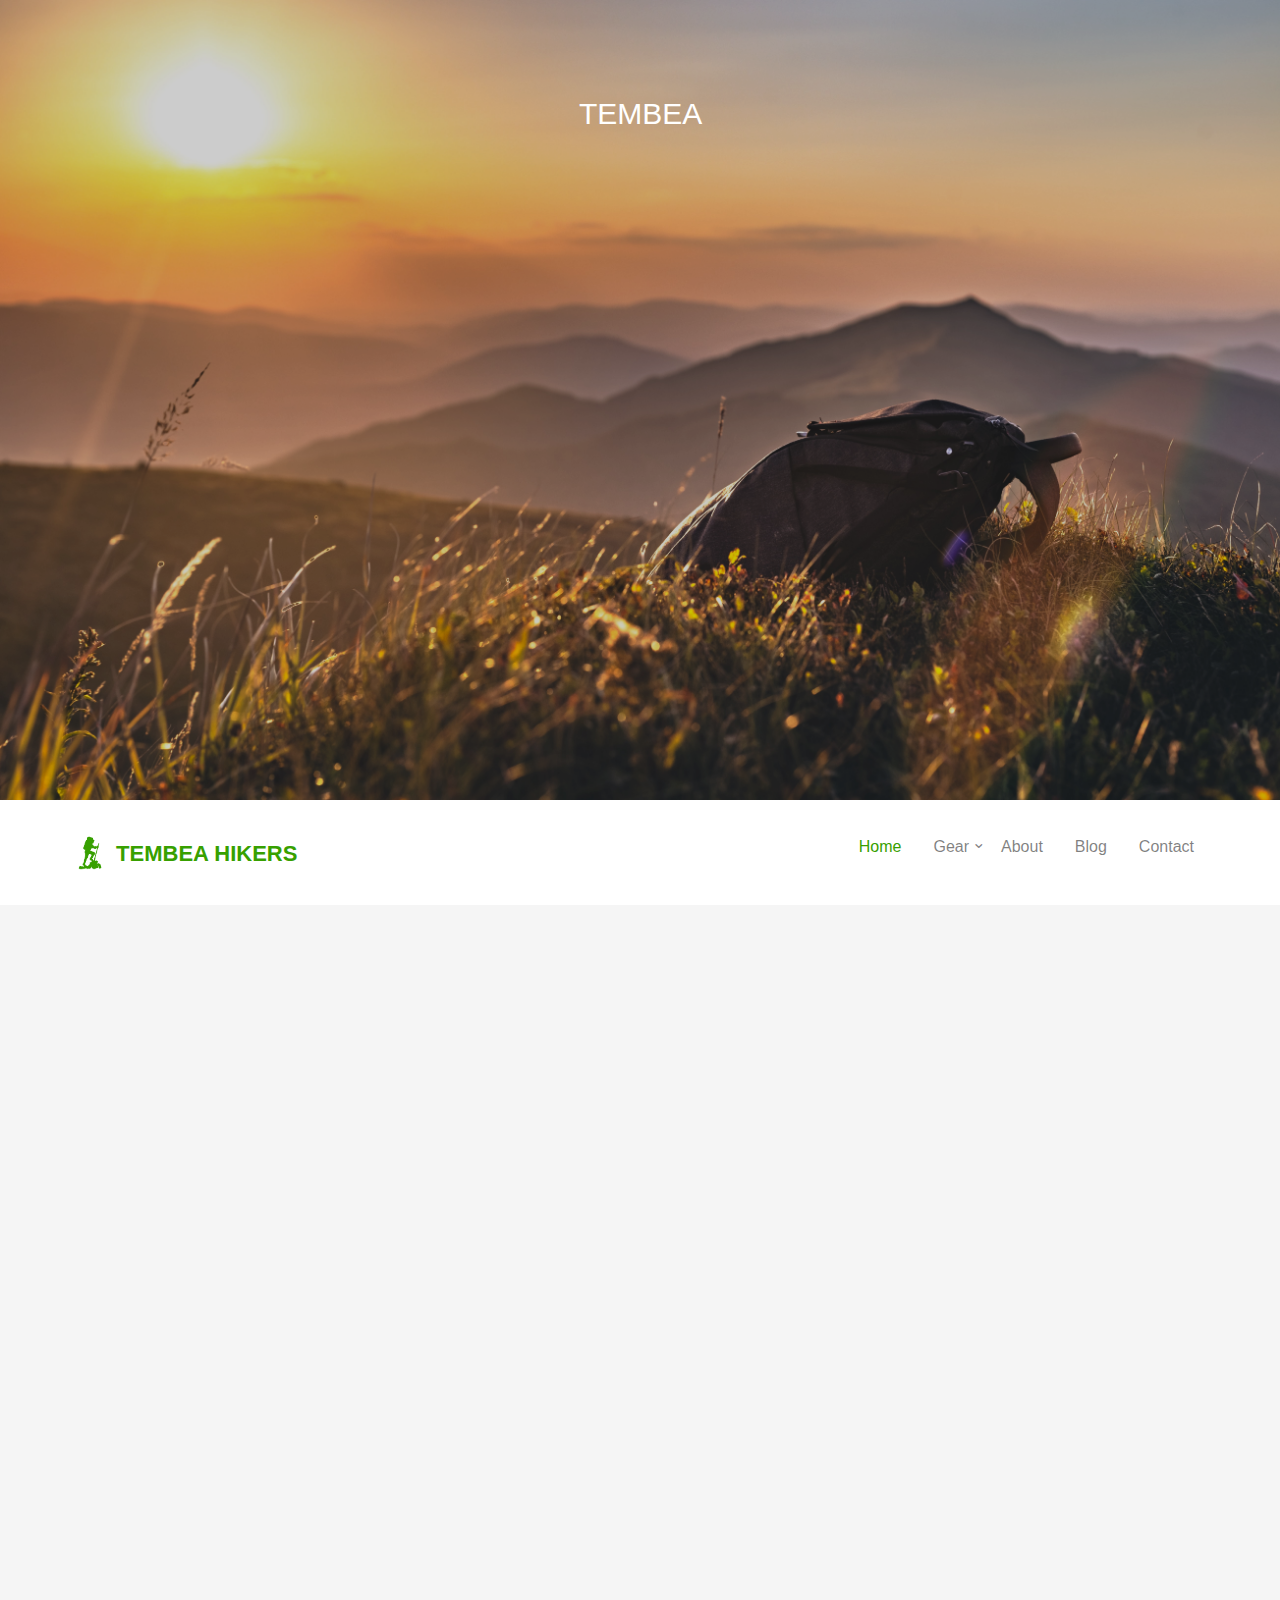
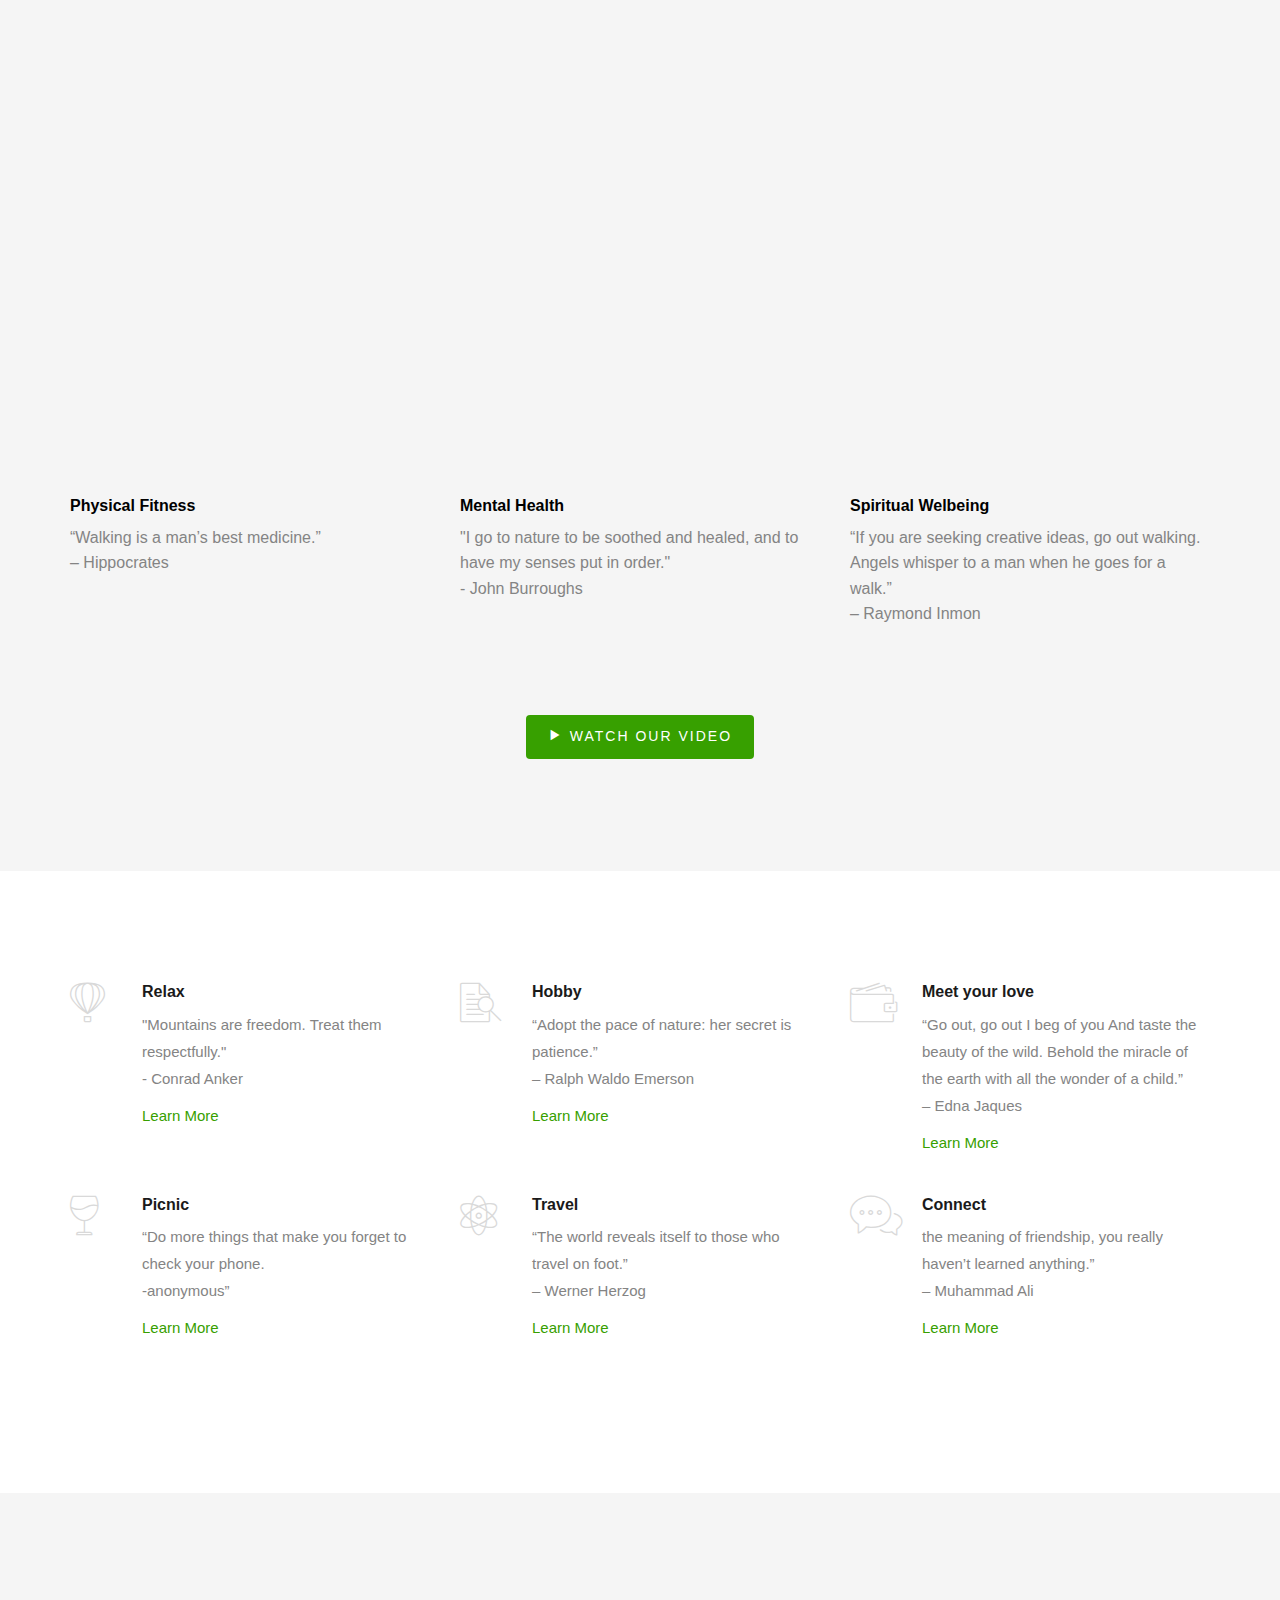
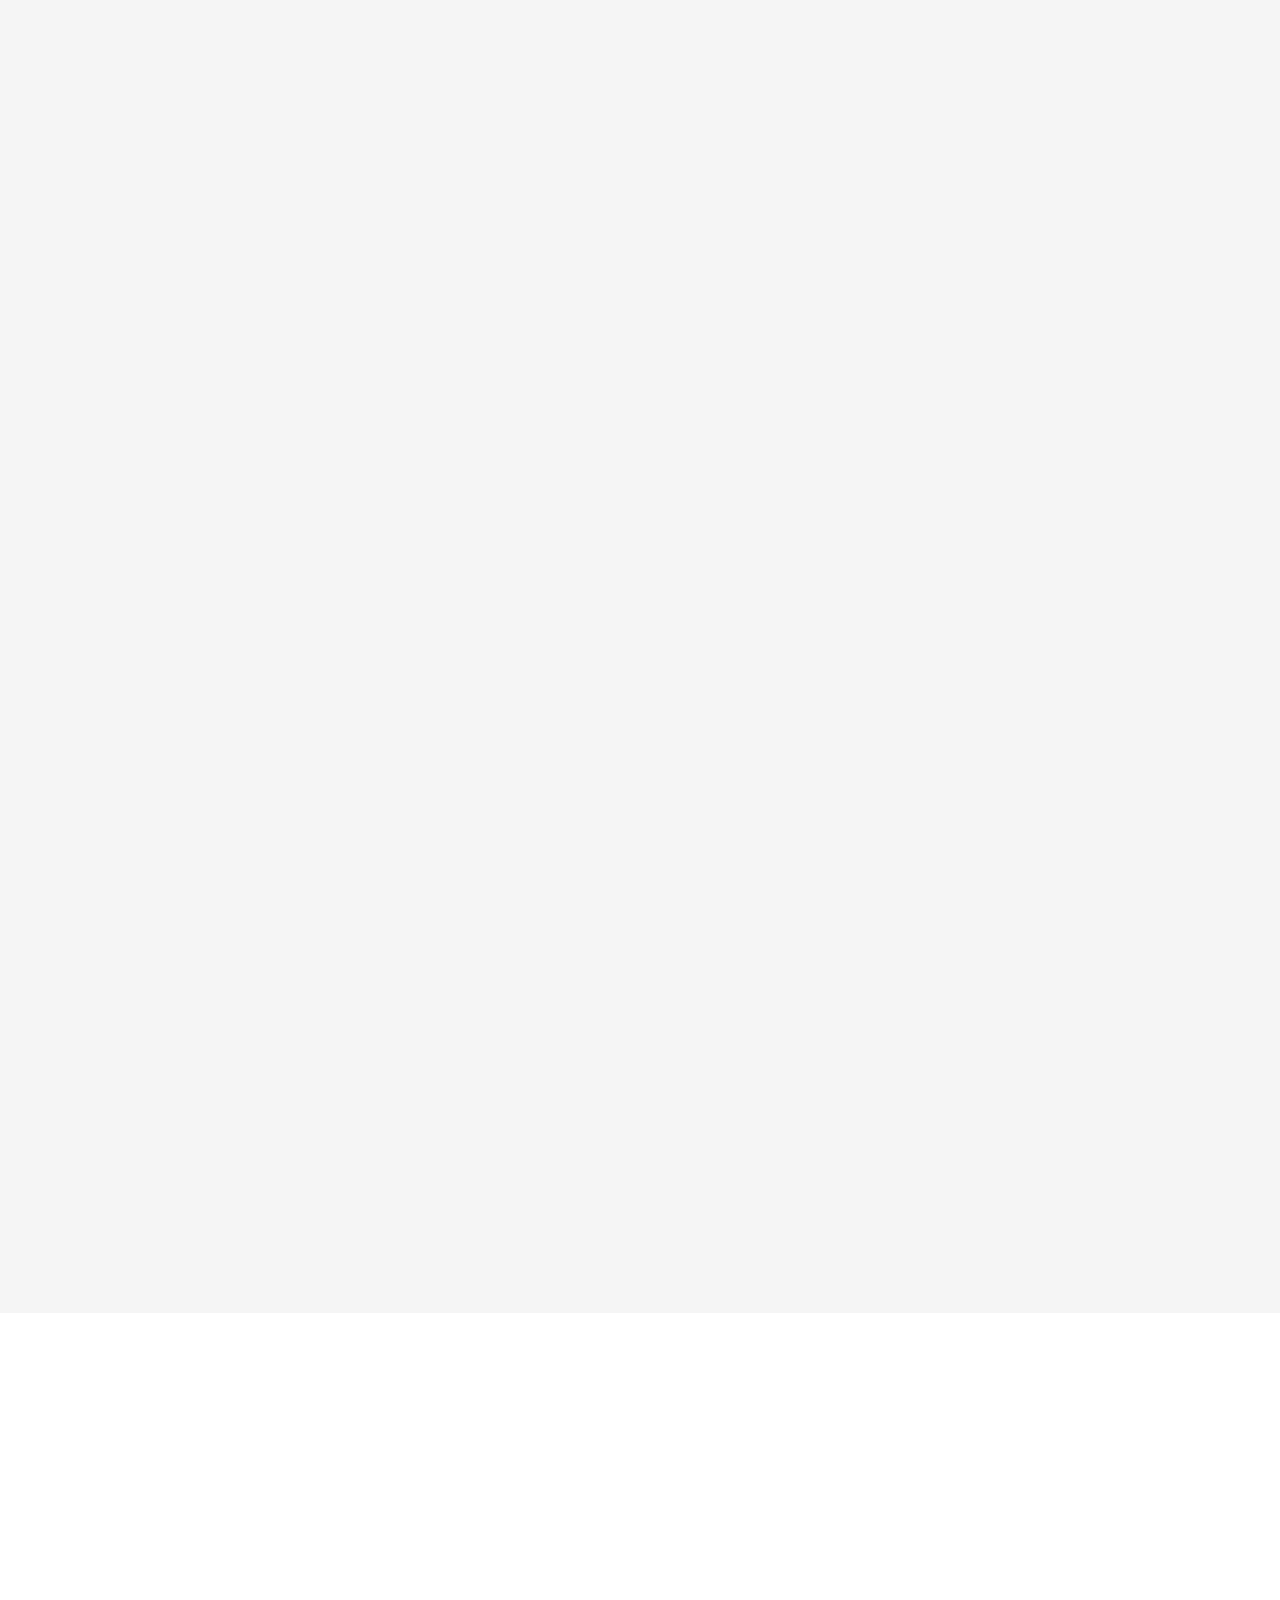
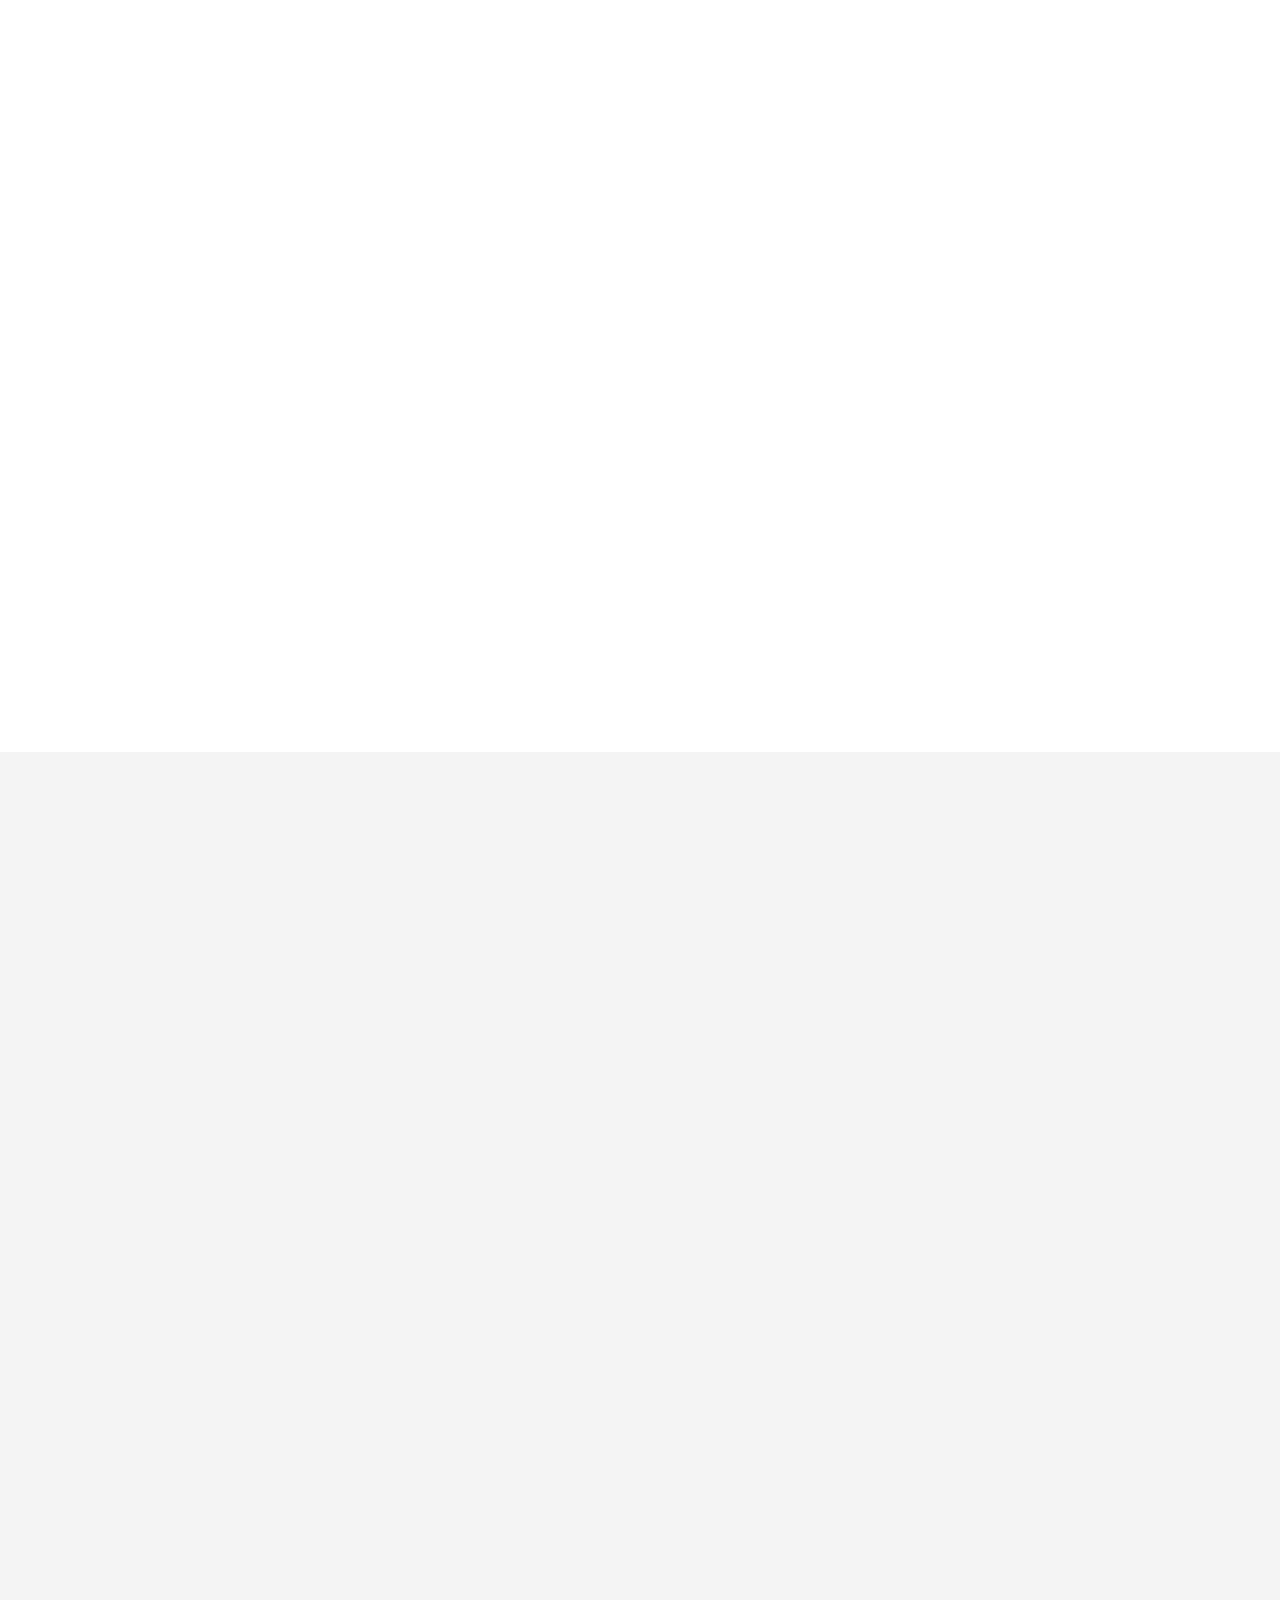
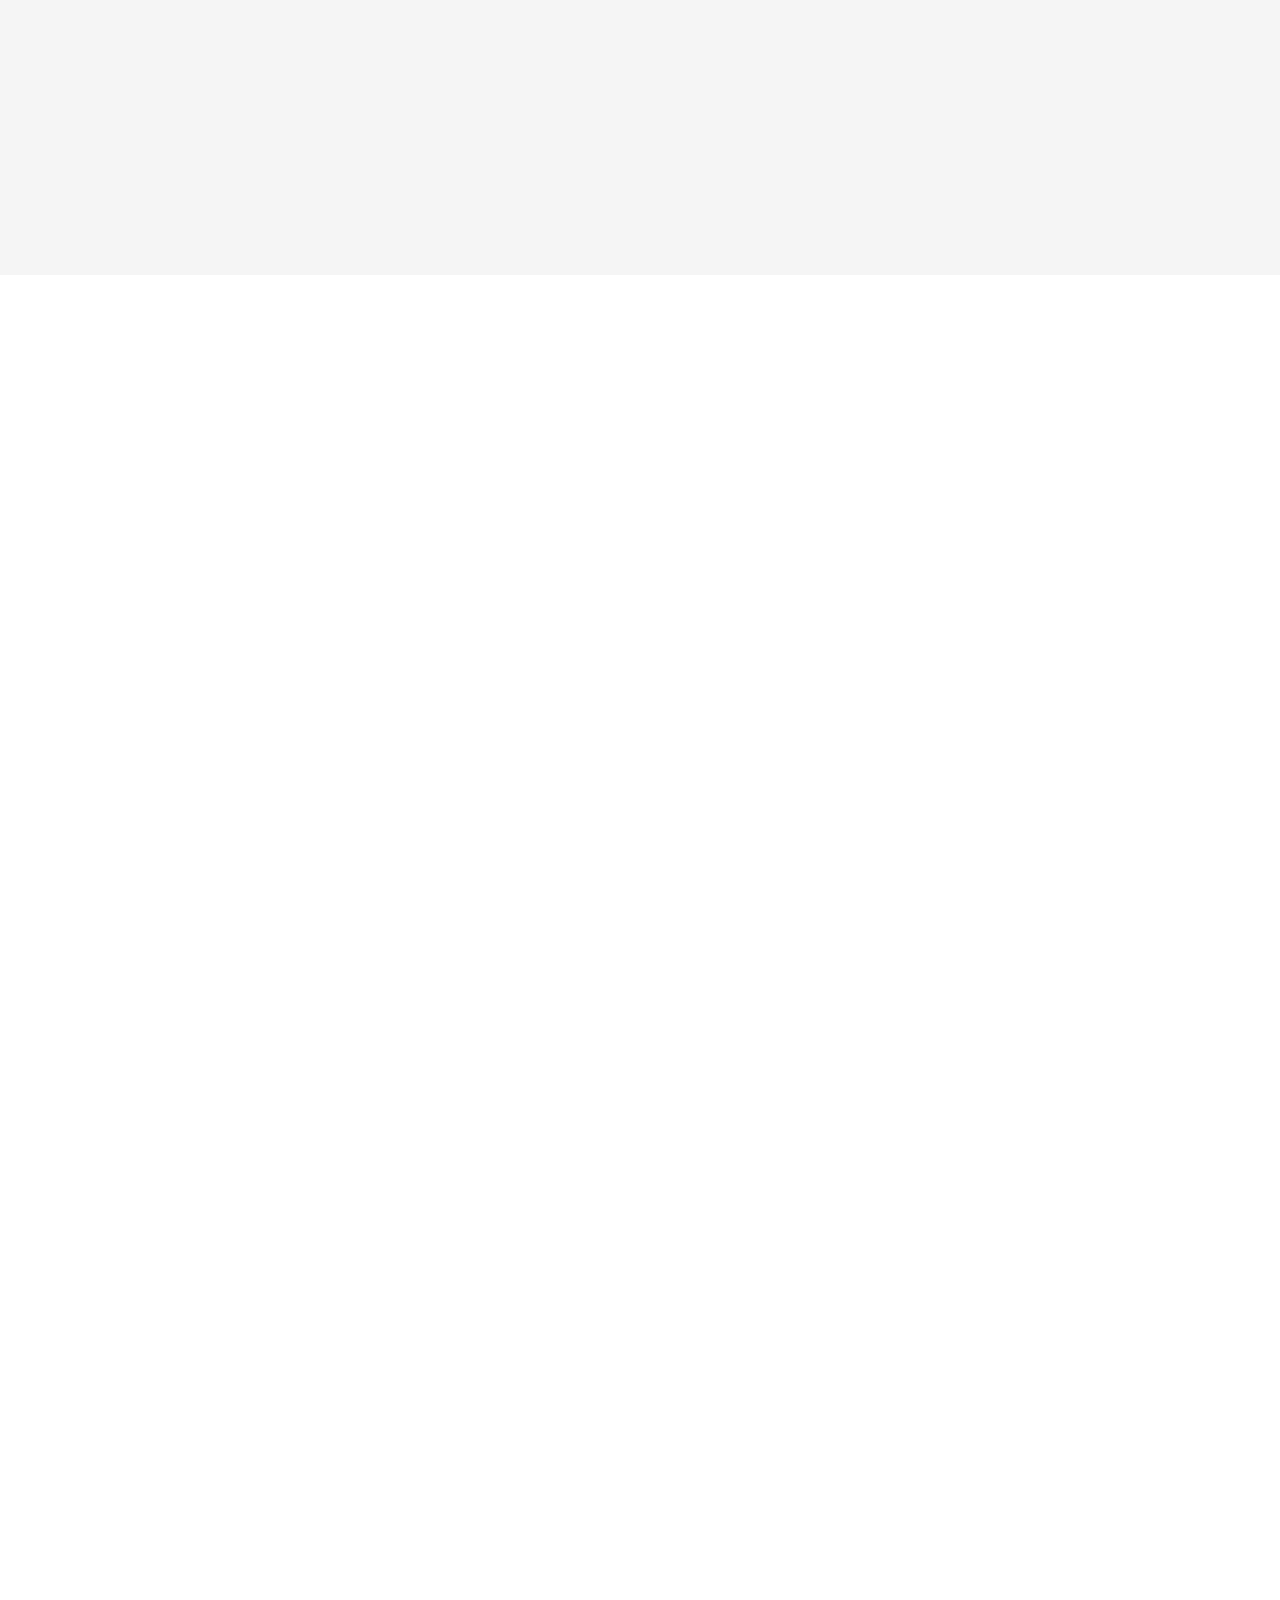
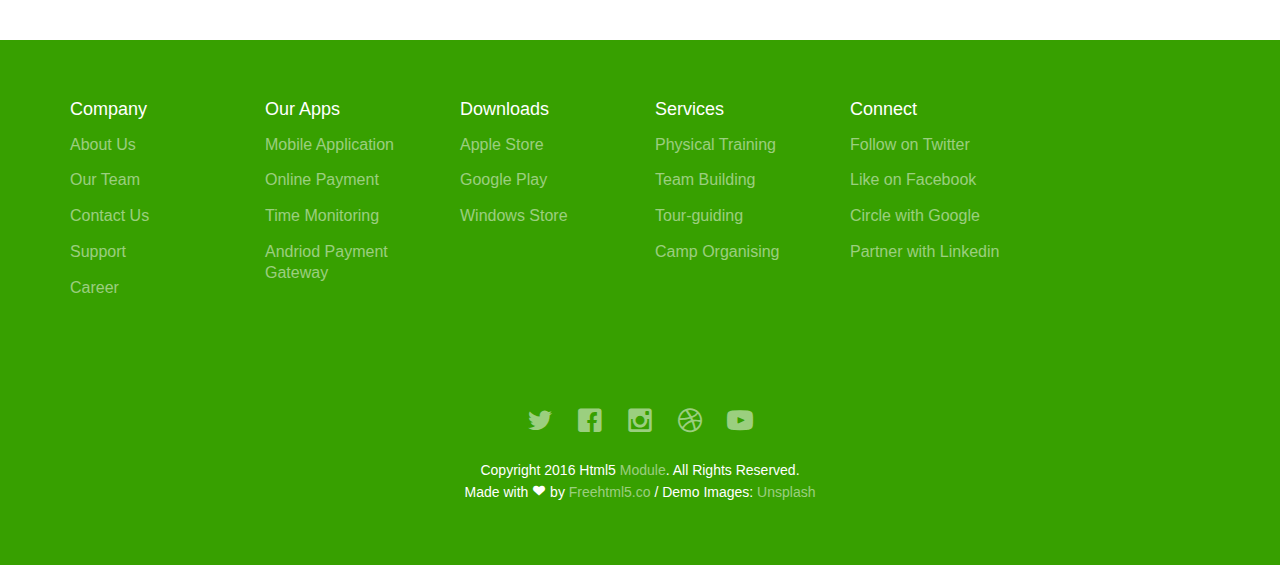
<file: index.html>
<!DOCTYPE html>
<!--[if lt IE 7]>      <html class="no-js lt-ie9 lt-ie8 lt-ie7"> <![endif]-->
<!--[if IE 7]>         <html class="no-js lt-ie9 lt-ie8"> <![endif]-->
<!--[if IE 8]>         <html class="no-js lt-ie9"> <![endif]-->
<!--[if gt IE 8]><!--> <html class="no-js"> <!--<![endif]-->
	<head>
	<meta charset="utf-8">
	<meta http-equiv="X-UA-Compatible" content="IE=edge">
	<title>Home . Tembea Hikers</title>
	<meta name="viewport" content="width=device-width, initial-scale=1">
	<meta name="description" content="Free HTML5 Template by FREEHTML5.CO" />
	<meta name="keywords" content="free html5, free template, free bootstrap, html5, css3, mobile first, responsive" />
	<meta name="author" content="FREEHTML5.CO" />

  <!-- 
	//////////////////////////////////////////////////////

	FREE HTML5 TEMPLATE 
	DESIGNED & DEVELOPED by FREEHTML5.CO
		
	Website: 		http://freehtml5.co/
	Email: 			info@freehtml5.co
	Twitter: 		http://twitter.com/fh5co
	Facebook: 		https://www.facebook.com/fh5co

	//////////////////////////////////////////////////////
	 -->

  	<!-- Facebook and Twitter integration -->
	<meta property="og:title" content=""/>
	<meta property="og:image" content=""/>
	<meta property="og:url" content=""/>
	<meta property="og:site_name" content=""/>
	<meta property="og:description" content=""/>
	<meta name="twitter:title" content="" />
	<meta name="twitter:image" content="" />
	<meta name="twitter:url" content="" />
	<meta name="twitter:card" content="" />

	<!-- Place favicon.ico and apple-touch-icon.png in the root directory -->
	<link rel="shortcut icon" href="favicon.ico">

	<!-- <link href='https://fonts.googleapis.com/css?family=Open+Sans:400,700,300' rel='stylesheet' type='text/css'> -->
	
	<!-- Animate.css -->
	<link rel="stylesheet" href="css/animate.css">
	<!-- Icomoon Icon Fonts-->
	<link rel="stylesheet" href="css/icomoon.css">
	<!-- Bootstrap  -->
	<link rel="stylesheet" href="css/bootstrap.css">
	<!-- Superfish -->
	<link rel="stylesheet" href="css/superfish.css">
	<!-- Magnific Popup -->
	<link rel="stylesheet" href="css/magnific-popup.css">
	
	<link rel="stylesheet" href="css/style.css">

	<link rel="stylesheet" href="css/gallery.css">


	<!-- Modernizr JS -->
	<script src="js/modernizr-2.6.2.min.js"></script>
	<!-- FOR IE9 below -->
	<!--[if lt IE 9]>
	<script src="js/respond.min.js"></script>
	<![endif]-->
	

	</head>
	<body>
		<div id="fh5co-wrapper">
		<div id="fh5co-page">
	
		<div class="fh5co-hero">
			<div class="fh5co-overlay"></div>
			<div class="fh5co-cover text-center" data-stellar-background-ratio="0.5" style="background-image: url(images/marek-piwnicki-5sTyMb70Qrg-unsplash.jpg);">
				<div class="desc">
					<div class="container">
						<div class="col-md-10 col-md-offset-1">
							<a href="index.html" id="main-logo">Tembea </a>
							<div class="animate-box">
								<h2>The best view comes after the hardest climb.</h2>
								<p>HandCrafted by <a href="http://frehtml5.co/" target="_blank" class="fh5co-site-name">Billy</a></p>
								<p><a class="btn btn-primary btn-lg" href="#">Get Started</a></p>
							</div>
						</div>
					</div>
				</div>
			</div>

		</div>

		<header id="fh5co-header-section" class="sticky-banner">
			<div class="container">
				<div class="nav-header">
					
					<a href="#" class="js-fh5co-nav-toggle fh5co-nav-toggle dark"><i></i></a>
					<h1 id="fh5co-logo"><a href="index.html"><img src="/images/Tembea.png" width="40" height="40" class="rounded-circle" style="border-radius: 50%; background-color: white;" alt=""> Tembea Hikers</a></h1>
					<!-- START #fh5co-menu-wrap -->
					<nav id="fh5co-menu-wrap" role="navigation">
						<ul class="sf-menu" id="fh5co-primary-menu">
							<li class="active"><a href="index.html">Home</a></li>
							<li>
								<a href="#" class="fh5co-sub-ddown">Gear</a>
								<ul class="fh5co-sub-menu">
									<li><a href="/outfit.html">Outfit</a></li>
									<li><a href="/shoes.html">Shoes </a></li>
									<li><a href="/accessories.html">Accesories</a></li>
									
								</ul>
							</li>
							<li><a href="about.html">About</a></li>
							<li><a href="blog.html">Blog</a></li>
							<li><a href="contact.html">Contact</a></li>
						</ul>
					</nav>
				</div>
			</div>
		</header>
		
		<!-- end:header-top -->
		
		<!-- start of side bar -->
		
				
					
					
					<!-- <div class="p-1 my-container active-cont"> -->
				
		<!-- end of side bar -->


		<div id="fh5co-feature-product" class="fh5co-section-gray">
			
			<div class="container">
				<div class="row">
					<div class="col-md-8 col-md-offset-2 text-center heading-section animate-box active-cont my-container p-1">
						<h3>Push yourself to the next level</h3>
						<p>We don't stop hiking because we grow old - we grow old because we stop hiking.</p>
					</div>
				</div>

				<div class="row row-bottom-padded-md">
					<div class="col-md-12 text-center animate-box">
						<p><img src="images/nathan-fertig-ac-17D8Jat0-unsplash.jpg" alt="first image" class="img-responsive img-rounded"></p>
					</div>
					
				</div>
				<div class="row row-bottom-padded-md">
					<div class="col-md-4">
						<div class="feature-text">
							<h3>Physical Fitness</h3>
							<p>“Walking is a man’s best medicine.” <br>– Hippocrates</p>
						</div>
					</div>
					<div class="col-md-4">
						<div class="feature-text">
							<h3>Mental Health</h3>
							<p>"I go to nature to be soothed and healed, and to have my senses put in order." <br>- John Burroughs</p>
							
						</div>
					</div>
					<div class="col-md-4">
						<div class="feature-text">
							<h3>Spiritual Welbeing</h3>
							<p>“If you are seeking creative ideas, go out walking. Angels whisper to a man when he goes for a walk.” <br>– Raymond Inmon</p>
						</div>
					</div>
				</div>
				
				<div class="row">
					<div class="col-md-12 text-center">
						<a href="https://vimeo.com/channels/staffpicks/93951774" class="link-watch popup-vimeo btn btn-primary"><i class="icon-play3"></i> Watch our video</a>
					</div>
				</div>
				
			</div>
		</div>

		<div id="fh5co-features">
			<div class="container">
				<div class="row">
					<div class="col-md-4">

						<div class="feature-left">
							<span class="icon">
								<i class="icon-hotairballoon"></i>
							</span>
							<div class="feature-copy">
								<h3>Relax</h3>
								<p>"Mountains are freedom. Treat them respectfully." <br> - Conrad Anker </p>
								<p><a href="#">Learn More</a></p>
							</div>
						</div>

					</div>

					<div class="col-md-4">
						<div class="feature-left">
							<span class="icon">
								<i class="icon-search"></i>
							</span>
							<div class="feature-copy">
								<h3>Hobby</h3>
								<p>“Adopt the pace of nature: her secret is patience.” <br>– Ralph Waldo Emerson</p>
								<p><a href="#">Learn More</a></p>
							</div>
						</div>

					</div>
					<div class="col-md-4">
						<div class="feature-left">
							<span class="icon">
								<i class="icon-wallet"></i>
							</span>
							<div class="feature-copy">
								<h3>Meet your love</h3>
								<p>“Go out, go out I beg of you And taste the beauty of the wild. Behold the miracle of the earth with all the wonder of a
								child.” <br>– Edna Jaques</p>
								<p><a href="#">Learn More</a></p>
							</div>
						</div>
					</div>
				</div>


				<div class="row">
					<div class="col-md-4">

						<div class="feature-left">
							<span class="icon">
								<i class="icon-wine"></i>
							</span>
							<div class="feature-copy">
								<h3>Picnic</h3>
								<p>“Do more things that make you forget to check your phone.<br> -anonymous”</p>
								<p><a href="#">Learn More</a></p>
							</div>
						</div>

					</div>

					<div class="col-md-4">
						<div class="feature-left">
							<span class="icon">
								<i class="icon-genius"></i>
							</span>
							<div class="feature-copy">
								<h3>Travel</h3>
								<p>“The world reveals itself to those who travel on foot.” <br>– Werner Herzog</p>
								
								<p><a href="#">Learn More</a></p>
							</div>
						</div>

					</div>
					<div class="col-md-4">
						<div class="feature-left">
							<span class="icon">
								<i class="icon-chat"></i>
							</span>
							<div class="feature-copy">
								<h3>Connect</h3>
								<p> the meaning of friendship, you really haven’t learned anything.”<br> – Muhammad Ali</p>
								<p><a href="#">Learn More</a></p>
							</div>
						</div>
					</div>
				</div>
			</div>
		</div>

		
		<div id="fh5co-portfolio" class="fh5co-section-gray">
			<div class="container">

				<div class="row">
					<div class="col-md-8 col-md-offset-2 text-center heading-section animate-box">
						<h3>Our Gallery</h3>
						<p>We have a large gallery of pictures taken by our photographers. Below are some of the pictures of the scenaries that our team has organised hikes to.</p>
					</div>
				</div>

				
				<div class="row row-bottom-padded-md">
					<div class="col-md-12">
						<ul id="fh5co-portfolio-list">

							<li class="two-third animate-box" data-animate-effect="fadeIn" style="background-image: url(images/ted-bryan-yu-5mezpWin6T8-unsplash.jpg); ">
								<a href="#" class="color-3">
									<div class="case-studies-summary">
										<span>Aug. 1st</span>
										<h2>Mt Kenya</h2>
									</div>
								</a>
							</li>
						
							<li class="one-third animate-box" data-animate-effect="fadeIn" style="background-image: url(images/sylas-boesten-PjQS_lhv3ZA-unsplash.jpg); ">
								<a href="#" class="color-4">
									<div class="case-studies-summary">
										<span>Jul. 29th</span>
										<h2>Apostles Creed</h2>
									</div>
								</a>
							</li>

							<li class="one-third animate-box" data-animate-effect="fadeIn" style="background-image: url(images/single-earth-aUxwNTlDFWI-unsplash.jpg); "> 
								<a href="#" class="color-5">
									<div class="case-studies-summary">
										<span>Jun. 6th</span>
										<h2>Dragon's Teeth</h2>
									</div>
								</a>
							</li>
							<li class="two-third animate-box" data-animate-effect="fadeIn" style="background-image: url(images/elem\ 6.jpg); ">
								<a href="#" class="color-6">
									<div class="case-studies-summary">
										<span>May 4th</span>
										<h2>Sleeping Warrior</h2>
									</div>
								</a>
							</li>
						</ul>		
					</div>
				</div>

				<div class="row">
					<div class="col-md-4 col-md-offset-4 text-center animate-box">
						<a href="/gallery.html" class="btn btn-primary btn-lg">See Gallery</a>
					</div>
				</div>

				
			</div>
		</div>
		

		
		<div class="fh5co-content-section" id="team">
			<div class="container">
				<div class="row row-bottom-padded-md">
					<div class="col-md-8 col-md-offset-2 text-center heading-section animate-box">
						<h3>Our Team</h3>
						<p>“Some mountains only require a good pair of shoes. Others require an entire team to conquer. Knowing which is which, is
						the key to success <br>- Billy</p>
					</div>
				</div>
			</div>
			<div class="container">

				<div class="row">
					<div class="col-md-4">
						<div class="fh5co-team text-center animate-box">
							<figure>
								<img src="images/PXL_20210717_082026211.PORTRAIT-min.jpg" alt="user">
							</figure>
							<p>Blanks Mannu, Tembea Hikers Co. <br> <span class="text-mute">Hiking and Backpacking Guide</span></p>
							<blockquote>
								<p>“Don’t confuse the hike with the destination. The hike is about the sounds, the smells, the sights. It’s a complete
								sensory experience… But yes, that waterfall is also pretty freaking awesome.”</p>
							</blockquote>					
						</div>
					</div>

					<div class="col-md-4">
						<div class="fh5co-team text-center animate-box">
							<figure>
								<img src="images/swapnil-dwivedi-N2IJ31xZ_ks-unsplash.jpg" alt="user">
							</figure>
							<p>Odell  Lucy, Tembea Hikers Co. <br> <span class="text-mute">Program Manager/ Guide</span></p>
							<blockquote>
								<p>I love that moment in a hike when you snap to and suddenly realise for the last 10 minutes you’ve not been observing
								nature but have instead become a part of it.</p>
							</blockquote>
							
						</div>
					</div>
					<div class="col-md-4">
						<div class="fh5co-team text-center animate-box">
							<figure>
								<img src="images/IMG_9822.jpg" alt="user">
							</figure>
							<p>Sheby Diaz, Tembea-Hikers Co. <br> <span class="text-mute">Photographer</span></p>
							<blockquote>
								<p>May your trails be crooked, winding, lonesome, dangerous, leading to the most amazing views. May your
									mountains rise
									into and above the clouds</p>
							</blockquote>
					
						</div>
					</div>
				</div>
			</div>
		</div>
		<!-- fh5co-content-section -->

		<div id="fh5co-services-section" class="fh5co-section-gray">
			<div class="container">
				<div class="row">
					<div class="col-md-8 col-md-offset-2 text-center heading-section animate-box">
						<h3>Our Experties</h3>
						<p>The Tembea Hikers Inc. has a vast range of services we provide. All these services contribute the best hiking experience for our clients.</p>
					</div>
				</div>
			</div>
			<div class="container">
				<div class="row text-center">
					<div class="col-md-4 col-sm-4">
						<div class="service animate-box">
							<span><i class="icon-headphones"></i> </span>
							<h3>Physical Fitness Training </h3>
							<p>Our instructors help the hikers to physically prepare for the hike by doing preparation exercises.</p>
						</div>
					</div>
					<div class="col-md-4 col-sm-4">
						<div class="service animate-box">
							<span><i class="icon-heart"></i></span>
							<h3>Team Building</h3>
							<p>Let us take your company for a hike. With our team building exercises, your work-team will get closer thus increasing their output</p>

						</div>
					</div>
					<div class="col-md-4 col-sm-4">
						<div class="service animate-box">
							<span><i class="icon-upload"></i></span>
							<h3>Hike Guiding</h3>
							<p>We have able hiking guide to guide your through the beatiful terrains, summits and hill-sides</p>
						</div>
					</div>
					<div class="col-md-4 col-sm-4">
						<div class="service animate-box">
							<span><i class="icon-globe"></i></span>
							<h3>Camp organising</h3>
							<p>Let us organise the most memorable Camp for you. With a well chosen camp sites, you will get to experience the best camp ever.</p>
						</div>
					</div>
					<div class="col-md-4 col-sm-4">
						<div class="service animate-box">
							<span><i class="icon-bike"></i></span>
							<h3>Hiking Awareness</h3>
							<p>We offer education and Awareness training on the importance and need for hiking. This is includes the best hiking practices</p>
						</div>
					</div>
					<div class="col-md-4 col-sm-4">
						<div class="service animate-box">
							<span><i class="icon-hour-glass2"></i></span>
							<h3>Private Hiking</h3>
							<p>Want to hike individually or with your family? We offer that allowing to get the ultimate hiking experience</p>
						</div>
					</div>
				</div>
			</div>
		</div>

		<!-- END What we do -->


		<div id="fh5co-blog-section">
			<div class="container">
				<div class="row">
					<div class="col-md-8 col-md-offset-2 text-center heading-section animate-box">
						<h3>Recent From Blog</h3>
						<p>"What we get from this adventure is just sheer joy. And joy is, after all, the end of life. We do not live to eat and
						make money." <br> - George Leigh Mallory</p>
						
					</div>
				</div>
			</div>
			<div class="container">
				<div class="row row-bottom-padded-md">
					<div class="col-lg-4 col-md-4 col-sm-6">

						<div class="fh5co-blog animate-box">
							<a href="#"><img class="img-responsive" src="images/brad-barmore-IQxcuHBF7Uo-unsplash.jpg" alt=""></a>
							<div class="blog-text">
								<div class="prod-title">
									<h3><a href="" #>Dragon's Teeth</a></h3>
									<span class="posted_by">Aug. 1st</span>
									<span class="comment"><a href="">37<i class="icon-bubble2"></i></a></span>
									<p>“Ol Donyo EL Satima” in Masai , means, The Mountain of the Satima Tribe.
						
										The Satima Moran’s frequented this area for ceremonial purposes. “Ol Donyo El Satima” is the highest
										point in the
						
										Aberdares and is situated at the northmost end of this folded and uplifted range.</p>
									<p><a href="#">Learn More...</a></p>
								</div>
							</div>
						</div>
						
						
					</div>
					<div class="col-lg-4 col-md-4 col-sm-6">

						<div class="fh5co-blog animate-box">
							<a href="#"><img class="img-responsive" src="images/elem 5.jpg" alt=""></a>
							<div class="blog-text">
								<div class="prod-title">
									<h3><a href="" #>Sleeping Warrior</a></h3>
									<span class="posted_by">June 6th</span>
									<span class="comment"><a href="">11<i class="icon-bubble2"></i></a></span>
									<p>This intiguing hike starts with a trek along the shores of lake Elementaita and its hot springs. This is
										followed by a climb though Sleeping Warrior, then Ugali Hills and finally Sosa. All these provide a
										beatiful view of the nearby L. Elementaita and the beautiful landscape.</p>
									<p><a href="#">Learn More...</a></p>
								</div>
							</div>
						</div>
					</div>
					<div class="clearfix visible-sm-block"></div>
					<div class="col-lg-4 col-md-4 col-sm-6">
						<div class="fh5co-blog animate-box">
							<a href="#"><img class="img-responsive" src="images/nathan-dumlao-pLoMDKtl-JY-unsplash.jpg" alt=""></a>
							<div class="blog-text">
								<div class="prod-title">
									<h3><a href="" #>Apostles Creed</a></h3>
									<span class="posted_by">July. 29th</span>
									<span class="comment"><a href="">05<i class="icon-bubble2"></i></a></span>
									<p>The Twelve Apostles is a little-known and rarely climbed mountain peak on the Aberdare Range, near Mount
										Kinangop and
										only about 2 km apart but there’s no trail. Bushwhacking a route takes a lot of time and effort. The
										terrain is steep
										and dense. There are no guarantees for the summit but the adventure is going to be worthwhile.</p>
									<p><a href="#">Learn More...</a></p>
								</div>
							</div>
						</div>
					</div>
					<div class="clearfix visible-md-block"></div>
				</div>

				<div class="row">
					<div class="col-md-4 col-md-offset-4 text-center animate-box">
						<a href="/blog.html" class="btn btn-primary btn-lg">Our Blog</a>
					</div>
				</div>

			</div>
		</div>
		<!-- fh5co-blog-section -->
		<footer>
			<div id="footer">
				<div class="container">
					<div class="row row-bottom-padded-md">
						
						<div class="col-md-2 col-sm-2 col-xs-12 fh5co-footer-link">
							<h3>Company</h3>
							<ul>
								<li><a href="/about.html">About Us</a></li>
								<li><a href="#team">Our Team</a></li>
								<li><a href="/contact.html">Contact Us</a></li>
								<li><a href="#">Support</a></li>
								<li><a href="#">Career</a></li>
							</ul>
						</div>
						<div class="col-md-2 col-sm-2 col-xs-12 fh5co-footer-link">
							<h3>Our Apps</h3>
							<ul>
								<li><a href="#">Mobile Application</a></li>
								<li><a href="#">Online Payment</a></li>
								<li><a href="#">Time Monitoring</a></li>
								<li><a href="#">Andriod Payment Gateway</a></li>
							</ul>
						</div>
						<div class="col-md-2 col-sm-2 col-xs-12 fh5co-footer-link">
							<h3>Downloads</h3>
							<ul>
								<li><a href="#">Apple Store</a></li>
								<li><a href="#">Google Play</a></li>
								<li><a href="#">Windows Store</a></li>
							</ul>
						</div>
						<div class="col-md-2 col-sm-2 col-xs-12 fh5co-footer-link">
							<h3>Services</h3>
							<ul>
								<li><a href="#">Physical Training </a></li>
								<li><a href="#">Team Building </a></li>
								<li><a href="#">Tour-guiding</a></li>
								<li><a href="#">Camp Organising</a></li>
							</ul>
						</div>
						<div class="col-md-2 col-sm-2 col-xs-12 fh5co-footer-link">
							<h3>Connect</h3>
							<ul>
								<li><a href="#">Follow on Twitter</a></li>
								<li><a href="#">Like on Facebook</a></li>
								<li><a href="#">Circle with Google</a></li>
								<li><a href="#">Partner with Linkedin</a></li>
							</ul>
						</div>
					</div>
					<div class="row">
						<div class="col-md-6 col-md-offset-3 text-center">
							<p class="fh5co-social-icons">
								<a href="#"><i class="icon-twitter2"></i></a>
								<a href="#"><i class="icon-facebook2"></i></a>
								<a href="#"><i class="icon-instagram"></i></a>
								<a href="#"><i class="icon-dribbble2"></i></a>
								<a href="#"><i class="icon-youtube"></i></a>
							</p>
							<p>Copyright 2016  Html5 <a href="#">Module</a>. All Rights Reserved. <br>Made with <i class="icon-heart3"></i> by <a href="http://freehtml5.co/" target="_blank">Freehtml5.co</a> / Demo Images: <a href="https://unsplash.com/" target="_blank">Unsplash</a></p>
						</div>
					</div>
				</div>
			</div>
		</footer>

	

	</div>
	<!-- END fh5co-page -->

	</div>
	<!-- END fh5co-wrapper -->

	<!-- jQuery -->


	<script src="js/jquery.min.js"></script>
	<!-- jQuery Easing -->
	<script src="js/jquery.easing.1.3.js"></script>
	<!-- Bootstrap -->
	<script src="js/bootstrap.min.js"></script>
	<!-- Waypoints -->
	<script src="js/jquery.waypoints.min.js"></script>
	<script src="js/sticky.js"></script>

	<!-- Stellar -->
	<script src="js/jquery.stellar.min.js"></script>
	<!-- Superfish -->
	<script src="js/hoverIntent.js"></script>
	<script src="js/superfish.js"></script>
	<!-- Magnific Popup -->
	<script src="js/jquery.magnific-popup.min.js"></script>
	<script src="js/magnific-popup-options.js"></script>
	
	<!-- Main JS -->
	<script src="js/main.js"></script>

	</body>
</html>
</file>
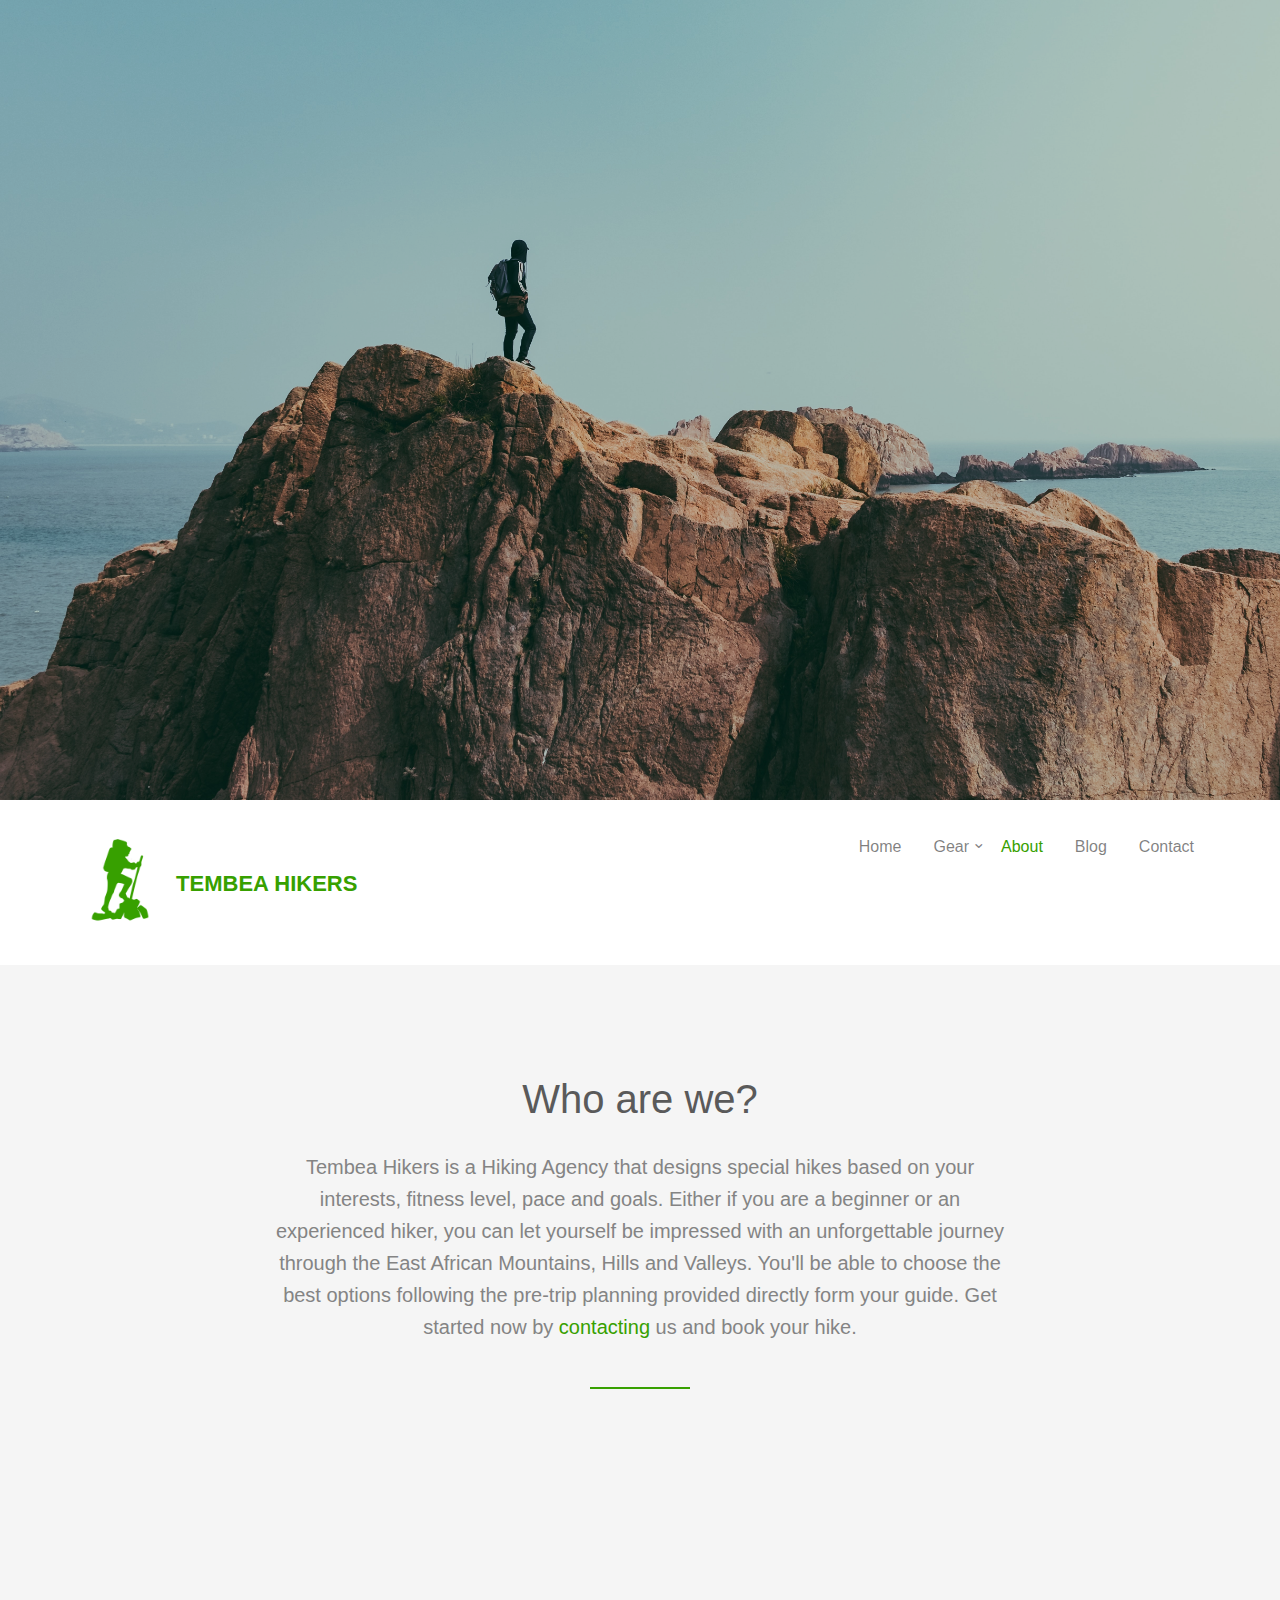
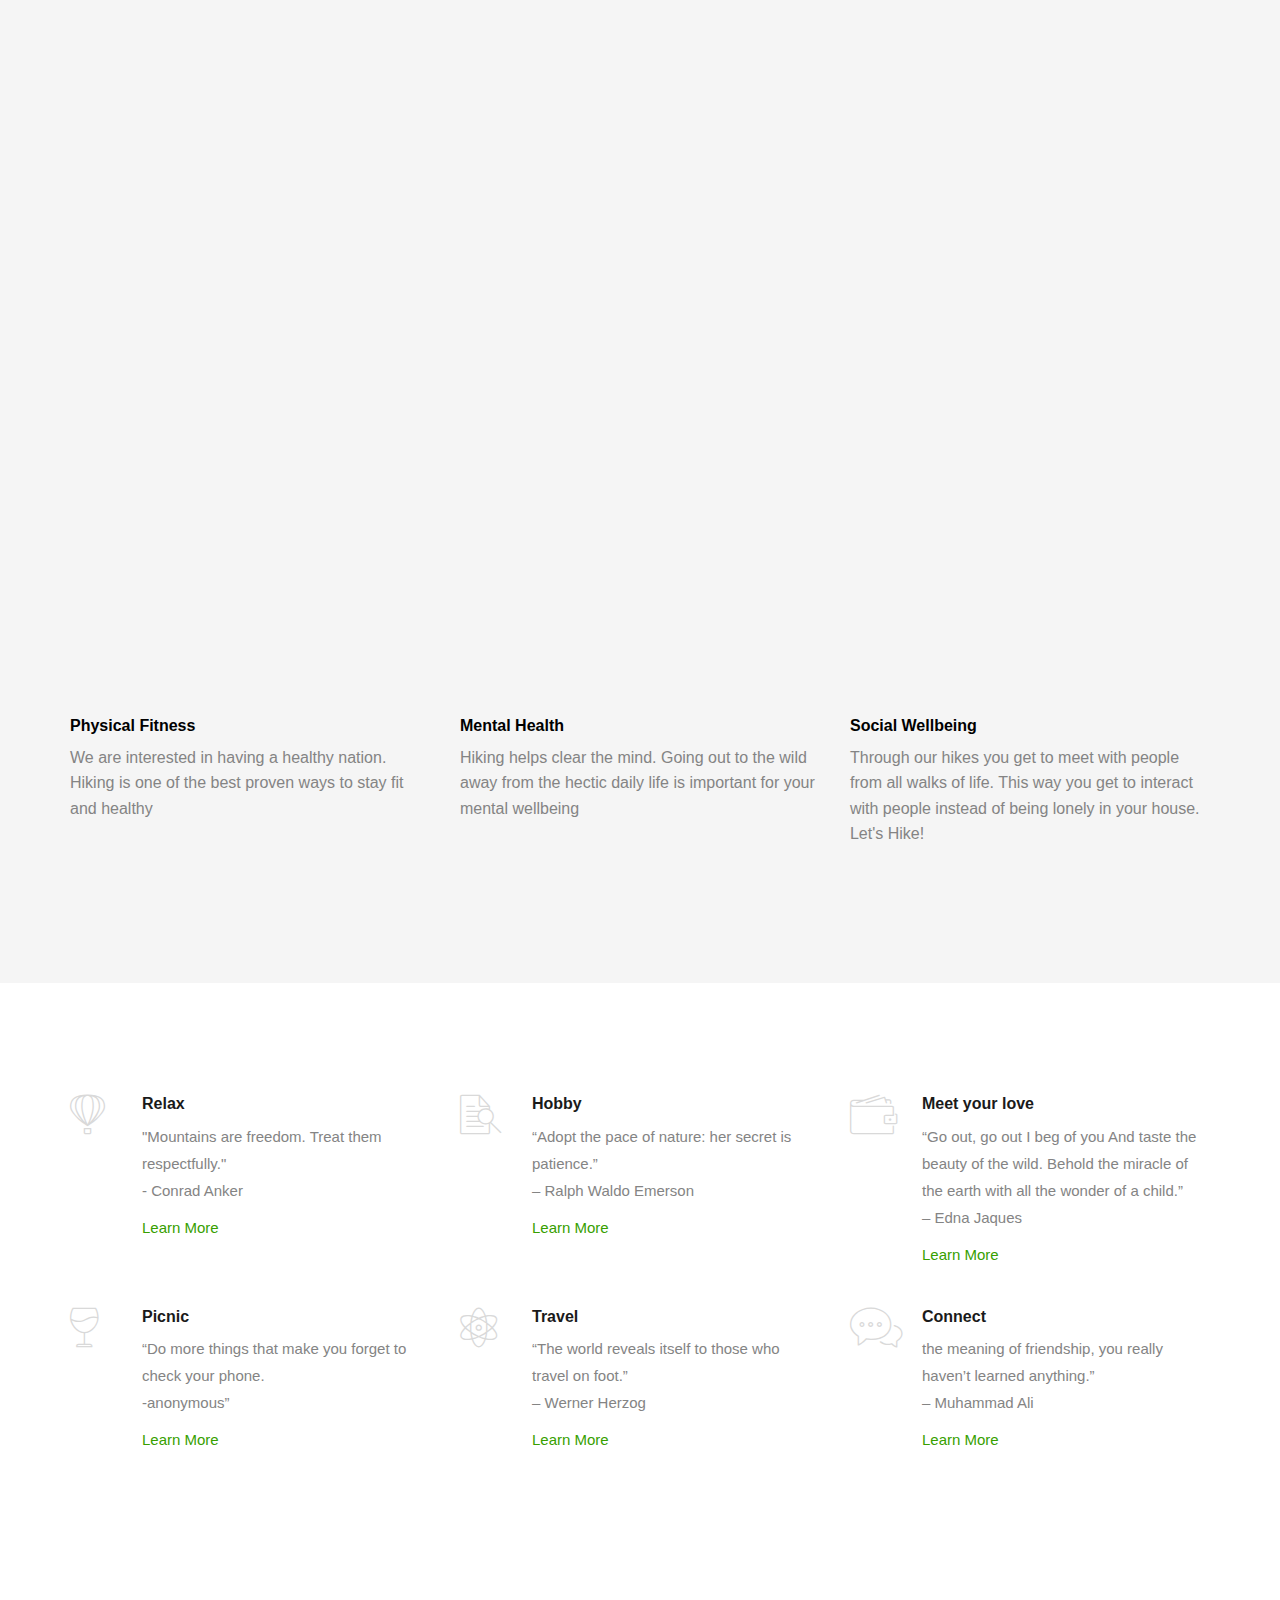
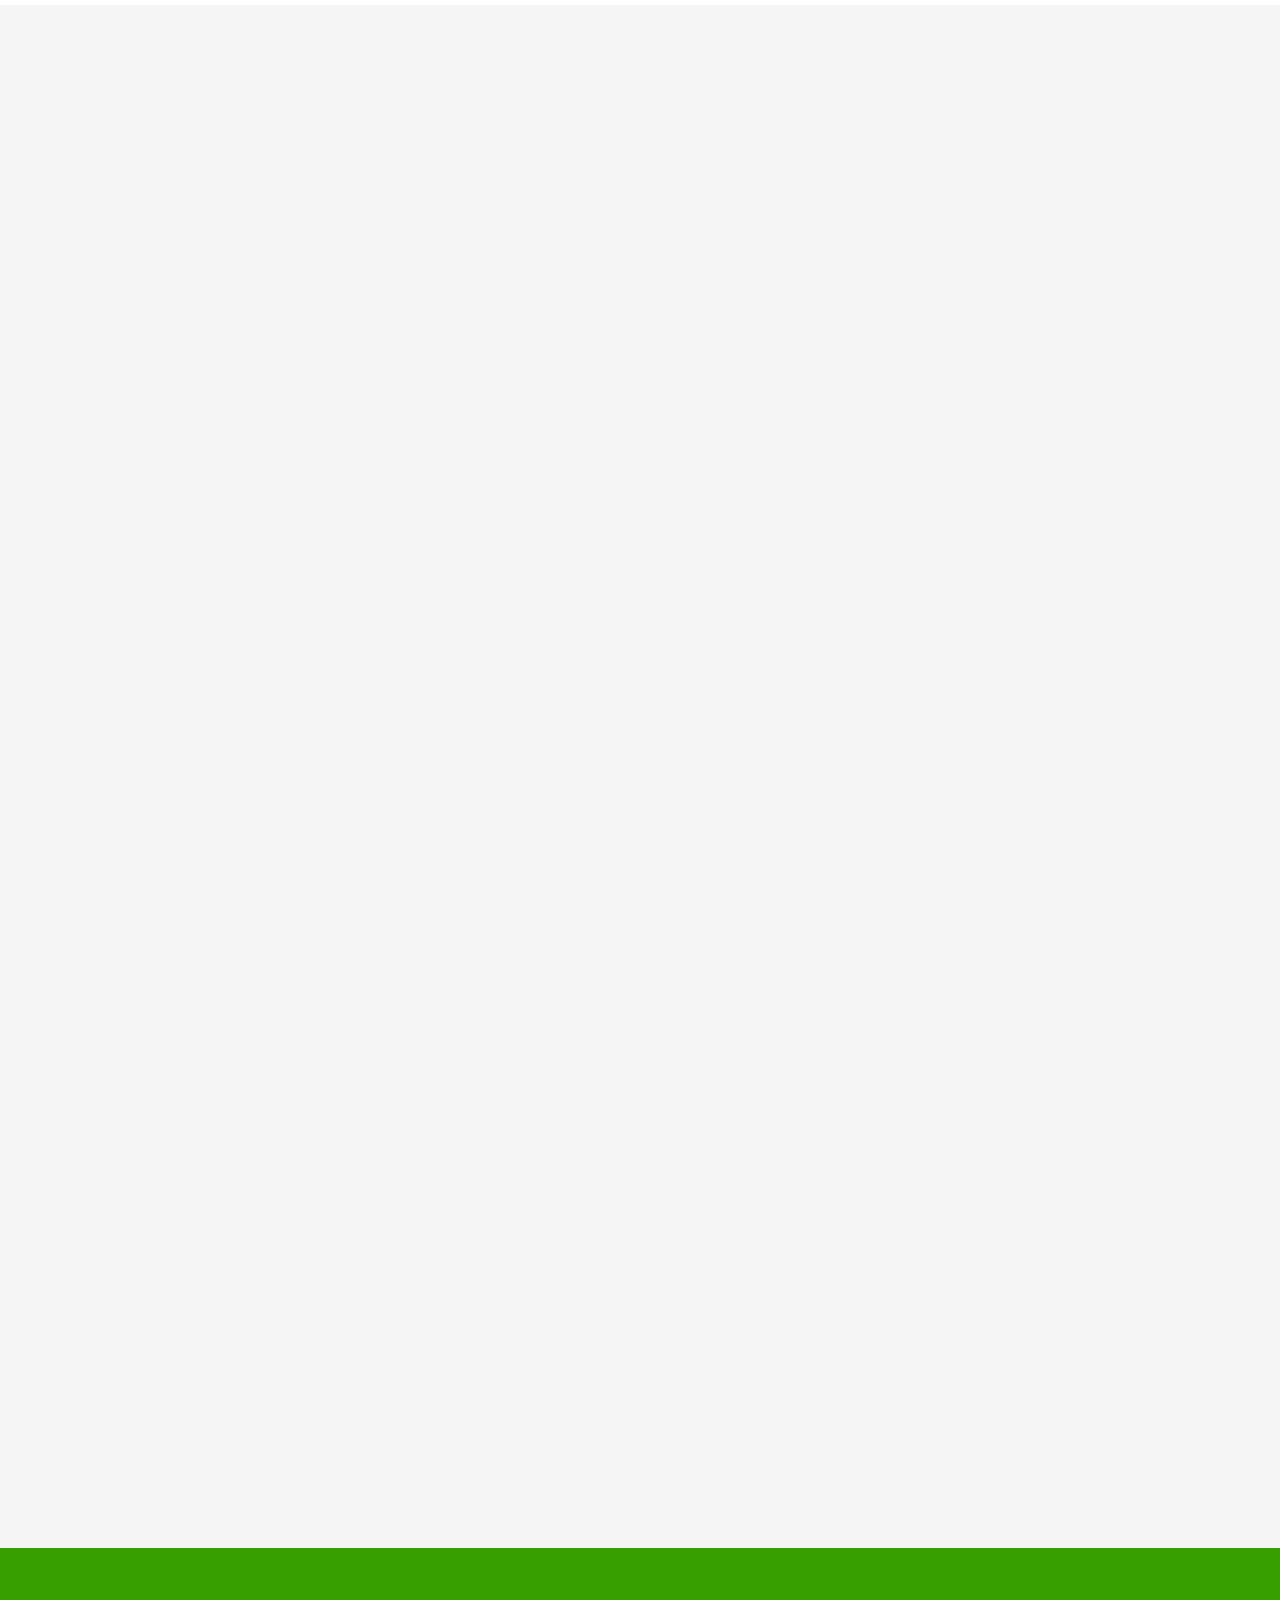
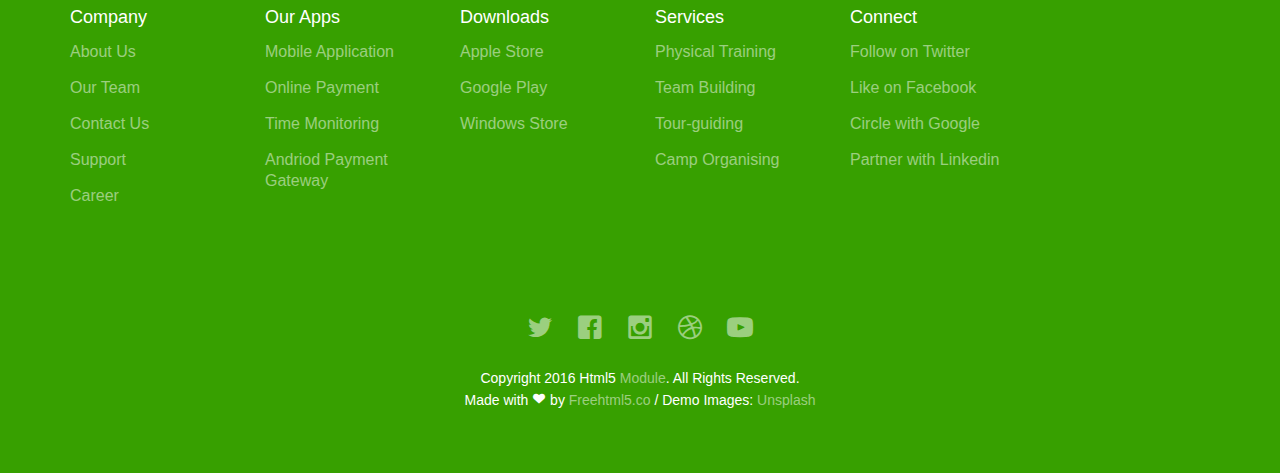
<file: about.html>
<!DOCTYPE html>
<!--[if lt IE 7]>      <html class="no-js lt-ie9 lt-ie8 lt-ie7"> <![endif]-->
<!--[if IE 7]>         <html class="no-js lt-ie9 lt-ie8"> <![endif]-->
<!--[if IE 8]>         <html class="no-js lt-ie9"> <![endif]-->
<!--[if gt IE 8]><!--> <html class="no-js"> <!--<![endif]-->
	<head>
	<meta charset="utf-8">
	<meta http-equiv="X-UA-Compatible" content="IE=edge">
	<title>About . Tembea Hikers</title>
	<meta name="viewport" content="width=device-width, initial-scale=1">
	<meta name="description" content="Free HTML5 Template by FREEHTML5.CO" />
	<meta name="keywords" content="free html5, free template, free bootstrap, html5, css3, mobile first, responsive" />
	<meta name="author" content="FREEHTML5.CO" />

  <!-- 
	//////////////////////////////////////////////////////

	FREE HTML5 TEMPLATE 
	DESIGNED & DEVELOPED by FREEHTML5.CO
		
	Website: 		http://freehtml5.co/
	Email: 			info@freehtml5.co
	Twitter: 		http://twitter.com/fh5co
	Facebook: 		https://www.facebook.com/fh5co

	//////////////////////////////////////////////////////
	 -->

  	<!-- Facebook and Twitter integration -->
	<meta property="og:title" content=""/>
	<meta property="og:image" content=""/>
	<meta property="og:url" content=""/>
	<meta property="og:site_name" content=""/>
	<meta property="og:description" content=""/>
	<meta name="twitter:title" content="" />
	<meta name="twitter:image" content="" />
	<meta name="twitter:url" content="" />
	<meta name="twitter:card" content="" />

	<!-- Place favicon.ico and apple-touch-icon.png in the root directory -->
	<link rel="shortcut icon" href="favicon.ico">

	<!-- <link href='https://fonts.googleapis.com/css?family=Open+Sans:400,700,300' rel='stylesheet' type='text/css'> -->
	
	<!-- Animate.css -->
	<link rel="stylesheet" href="css/animate.css">
	<!-- Icomoon Icon Fonts-->
	<link rel="stylesheet" href="css/icomoon.css">
	<!-- Bootstrap  -->
	<link rel="stylesheet" href="css/bootstrap.css">
	<!-- Superfish -->
	<link rel="stylesheet" href="css/superfish.css">
	<!-- Magnific Popup -->
	<link rel="stylesheet" href="css/magnific-popup.css">

	<link rel="stylesheet" href="css/style.css">


	<!-- Modernizr JS -->
	<script src="js/modernizr-2.6.2.min.js"></script>
	<!-- FOR IE9 below -->
	<!--[if lt IE 9]>
	<script src="js/respond.min.js"></script>
	<![endif]-->

	</head>
	<body>
		<div id="fh5co-wrapper">
		<div id="fh5co-page">
	
		<div class="fh5co-hero">
			<div class="fh5co-overlay"></div>
			<div class="fh5co-cover text-center" data-stellar-background-ratio="0.5" style="background-image: url(images/wu-jianxiong-UniC8xhlzaE-unsplash.jpg);">
				<div class="desc animate-box">
					<div class="container">
						<div class="col-md-10 col-md-offset-1">

							<a href="index.html" id="main-logo">Tembea</a>
							<div class="animate-box">
								<h2>In all things of nature, there is something of the marvelous</h2>
								<p>HandCrafted by <a href="http://frehtml5.co/" target="_blank" class="fh5co-site-name">Billy</a></p>
								<p><a class="btn btn-primary btn-lg" href="#">Get Started</a></p>
							</div>
						</div>
					</div>
				</div>
			</div>

		</div>

		<header id="fh5co-header-section" class="sticky-banner">
			<div class="container">
				<div class="nav-header">
					<a href="#" class="js-fh5co-nav-toggle fh5co-nav-toggle dark"><i></i></a>
<h1 id="fh5co-logo"><a href="index.html"><img src="/images/Tembea.png" width="100" height="100" class="rounded-circle"
			style="border-radius: 50%; background-color: white;" alt=""> Tembea Hikers</a></h1>					<!-- START #fh5co-menu-wrap -->
					<nav id="fh5co-menu-wrap" role="navigation">
						<ul class="sf-menu" id="fh5co-primary-menu">
							<li><a href="index.html">Home</a></li>
							<li>
								<a href="#" class="fh5co-sub-ddown">Gear</a>
								<ul class="fh5co-sub-menu">
									<li><a href="/outfit.html">Outfit</a></li>
									<li><a href="/shoes.html">Shoes</a></li>
									<li><a href="/accessories.html">Accessories</a></li>

								</ul>
							</li>
							<li class="active"><a href="about.html">About</a></li>
							<li><a href="blog.html">Blog</a></li>
							<li><a href="contact.html">Contact</a></li>
						</ul>
					</nav>
				</div>
			</div>
		</header>

		<!-- end:header-top -->


		<div id="fh5co-feature-product" class="fh5co-section-gray">
			<div class="container">
				<div class="row">
					<div class="col-md-8 col-md-offset-2 text-center heading-section">
						<h3>Who are we?</h3>
						<p>Tembea Hikers is a Hiking Agency that designs special hikes based on your interests, fitness level, pace and goals.
						
						Either if you are a beginner or an experienced hiker, you can let yourself be impressed with an unforgettable journey
						through the East African Mountains, Hills and Valleys. You'll be able to choose the best options following the pre-trip planning provided
						directly form your guide.
						
						Get started now by <a href="/contact.html">contacting</a>  us and book your hike.</p>
					</div>
				</div>

				<div class="row row-bottom-padded-md">
					<div class="col-md-12 text-center animate-box">
						<p><img src="images/jon-flobrant-_r19nfvS3wY-unsplash.jpg" alt="Free HTML5 Bootstrap Template" class="img-responsive img-rounded"></p>
					</div>
					
				</div>
				<div class="row">
					<div class="col-md-4">
						<div class="feature-text">
							<h3>Physical Fitness</h3>
							<p>We are interested in having a healthy nation. Hiking is one of the best proven ways to stay fit and healthy</p>
						</div>
					</div>
					<div class="col-md-4">
						<div class="feature-text">
							<h3>Mental Health</h3>
							<p>Hiking helps clear the mind. Going out to the wild away from the hectic daily life is important for your mental wellbeing</p>
						</div>
					</div>
					<div class="col-md-4">
						<div class="feature-text">
							<h3>Social Wellbeing</h3>
							<p>Through our hikes you get to meet with people from all walks of life. This way you get to interact with people instead of being lonely in your house. Let's Hike!</p>
						</div>
					</div>
				</div>

				
			</div>
		</div>

		<div id="fh5co-features">
			<div class="container">
				<div class="row">
					<div class="col-md-4">
		
						<div class="feature-left">
							<span class="icon">
								<i class="icon-hotairballoon"></i>
							</span>
							<div class="feature-copy">
								<h3>Relax</h3>
								<p>"Mountains are freedom. Treat them respectfully." <br> - Conrad Anker </p>
								<p><a href="#">Learn More</a></p>
							</div>
						</div>
		
					</div>
		
					<div class="col-md-4">
						<div class="feature-left">
							<span class="icon">
								<i class="icon-search"></i>
							</span>
							<div class="feature-copy">
								<h3>Hobby</h3>
								<p>“Adopt the pace of nature: her secret is patience.” <br>– Ralph Waldo Emerson</p>
								<p><a href="#">Learn More</a></p>
							</div>
						</div>
		
					</div>
					<div class="col-md-4">
						<div class="feature-left">
							<span class="icon">
								<i class="icon-wallet"></i>
							</span>
							<div class="feature-copy">
								<h3>Meet your love</h3>
								<p>“Go out, go out I beg of you And taste the beauty of the wild. Behold the miracle of the
									earth with all the wonder of a
									child.” <br>– Edna Jaques</p>
								<p><a href="#">Learn More</a></p>
							</div>
						</div>
					</div>
				</div>
		
		
				<div class="row">
					<div class="col-md-4">
		
						<div class="feature-left">
							<span class="icon">
								<i class="icon-wine"></i>
							</span>
							<div class="feature-copy">
								<h3>Picnic</h3>
								<p>“Do more things that make you forget to check your phone.<br> -anonymous”</p>
								<p><a href="#">Learn More</a></p>
							</div>
						</div>
		
					</div>
		
					<div class="col-md-4">
						<div class="feature-left">
							<span class="icon">
								<i class="icon-genius"></i>
							</span>
							<div class="feature-copy">
								<h3>Travel</h3>
								<p>“The world reveals itself to those who travel on foot.” <br>– Werner Herzog</p>
		
								<p><a href="#">Learn More</a></p>
							</div>
						</div>
		
					</div>
					<div class="col-md-4">
						<div class="feature-left">
							<span class="icon">
								<i class="icon-chat"></i>
							</span>
							<div class="feature-copy">
								<h3>Connect</h3>
								<p> the meaning of friendship, you really haven’t learned anything.”<br> – Muhammad Ali</p>
								<p><a href="#">Learn More</a></p>
							</div>
						</div>
					</div>
				</div>
			</div>
		</div>

		<div class="fh5co-content-section fh5co-section-gray">
			<div class="container">
				<div class="row row-bottom-padded-md">
					<div class="col-md-8 col-md-offset-2 text-center heading-section animate-box">
						<h3>Our Team</h3>
<p>“Some mountains only require a good pair of shoes. Others require an entire team to conquer. Knowing which is which,
	is	the key to success <br>- Billy</p>					</div>
				</div>
			</div>
			<div class="container">
				<div class="row">
					<div class="col-md-4">
						<div class="fh5co-team text-center animate-box">
							<figure>
								<img src="images/PXL_20210717_082026211.PORTRAIT-min.jpg" alt="user">
							</figure>
							<p>Blanks Mannu, Tembea-Hikers Co. <br> <span class="text-mute">Hiking and Backpacking Guide</span></p>
							<blockquote>
								<p>“Don’t confuse the hike with the destination. The hike is about the sounds, the smells, the sights. It’s
									a complete
									sensory experience… But yes, that waterfall is also pretty freaking awesome.”</p>
							</blockquote>
						</div>
					</div>
					<div class="col-md-4">
						<div class="fh5co-team text-center animate-box">
							<figure>
								<img src="images/swapnil-dwivedi-N2IJ31xZ_ks-unsplash.jpg" alt="user">
							</figure>
							<p>Odell Lucy, Tembea-Hikers Co. <br> <span class="text-mute">Developer</span></p>
							<blockquote>
								<p>Everyone wants to live on top of the mountain, but all the happiness and growth occurs while you are climbing it</p>
							</blockquote>
							
						</div>
					</div>
					<div class="col-md-4">
						<div class="fh5co-team text-center animate-box">
							<figure>
								<img src="images/IMG_9822.jpg" alt="user">
							</figure>
							<p>Sheby Diaz, Tembea-Hikers Co. <br> <span class="text-mute">Photographer</span></p>
							<blockquote>
								<p>May your trails be crooked, winding, lonesome, dangerous, leading to the most amazing views. May your mountains rise
								into and above the clouds</p>
							</blockquote>
							
						</div>
					</div>
				</div>


				<div class="row">
					<div class="col-md-4">
						<div class="fh5co-team text-center animate-box">
							<figure>
								<img src="images/andrey-zvyagintsev-_fvUcz1H6EY-unsplash.jpg" alt="user">
							</figure>
							<p>Oloo McGwan, Tembea-Hikers Co. <br> <span class="text-mute">Designer</span></p>
							<blockquote>
								<p>Thousands of tired, nerve-shaken, over-civilized people are beginning to find out that going to the mountains is going
								home; that wildness is a necessity.</p>
							</blockquote>
							

						</div>
					</div>
					<div class="col-md-4">
						<div class="fh5co-team text-center animate-box">
							<figure>
								<img src="images/matheus-ferrero-W7b3eDUb_2I-unsplash.jpg" alt="user">
							</figure>
							<p>Queen Latty, Tembea-Hikers Co. <br> <span class="text-mute">Developer</span></p>
							<blockquote>
								<p>Never follow someone else’s path unless you’re in the woods and you’re lost, and you see a path. By all means, you
								should follow that.</p>
							</blockquote>
							
						</div>
					</div>
					<div class="col-md-4">
						<div class="fh5co-team text-center animate-box">
							<figure>
								<img src="images/ayo-ogunseinde-sibVwORYqs0-unsplash.jpg" alt="user">
							</figure>
							<p>Kalstar Browski, Tembea-Hikers Co. <br> <span class="text-mute">Photographer</span></p>
							<blockquote>
								<p>Hiking is a bit like life: The journey only requires you to put one foot in front of the other…again and again and
								again. And if you allow yourself the opportunity to be present throughout the entirety of the trek, you will witness
								beauty every step of the way, not just at the summit</p>
							</blockquote>
							
						</div>
					</div>
				</div>
			</div>
		</div>
		<!-- fh5co-content-section -->

		
		

	
		<footer>
			<div id="footer">
				<div class="container">
					<div class="row row-bottom-padded-md">
		
						<div class="col-md-2 col-sm-2 col-xs-12 fh5co-footer-link">
							<h3>Company</h3>
							<ul>
								<li><a href="/about.html">About Us</a></li>
								<li><a href="#team">Our Team</a></li>
								<li><a href="/contact.html">Contact Us</a></li>
								<li><a href="#">Support</a></li>
								<li><a href="#">Career</a></li>
							</ul>
						</div>
						<div class="col-md-2 col-sm-2 col-xs-12 fh5co-footer-link">
							<h3>Our Apps</h3>
							<ul>
								<li><a href="#">Mobile Application</a></li>
								<li><a href="#">Online Payment</a></li>
								<li><a href="#">Time Monitoring</a></li>
								<li><a href="#">Andriod Payment Gateway</a></li>
							</ul>
						</div>
						<div class="col-md-2 col-sm-2 col-xs-12 fh5co-footer-link">
							<h3>Downloads</h3>
							<ul>
								<li><a href="#">Apple Store</a></li>
								<li><a href="#">Google Play</a></li>
								<li><a href="#">Windows Store</a></li>
							</ul>
						</div>
						<div class="col-md-2 col-sm-2 col-xs-12 fh5co-footer-link">
							<h3>Services</h3>
							<ul>
								<li><a href="#">Physical Training </a></li>
								<li><a href="#">Team Building </a></li>
								<li><a href="#">Tour-guiding</a></li>
								<li><a href="#">Camp Organising</a></li>
							</ul>
						</div>
						<div class="col-md-2 col-sm-2 col-xs-12 fh5co-footer-link">
							<h3>Connect</h3>
							<ul>
								<li><a href="#">Follow on Twitter</a></li>
								<li><a href="#">Like on Facebook</a></li>
								<li><a href="#">Circle with Google</a></li>
								<li><a href="#">Partner with Linkedin</a></li>
							</ul>
						</div>
					</div>
					<div class="row">
						<div class="col-md-6 col-md-offset-3 text-center">
							<p class="fh5co-social-icons">
								<a href="#"><i class="icon-twitter2"></i></a>
								<a href="#"><i class="icon-facebook2"></i></a>
								<a href="#"><i class="icon-instagram"></i></a>
								<a href="#"><i class="icon-dribbble2"></i></a>
								<a href="#"><i class="icon-youtube"></i></a>
							</p>
							<p>Copyright 2016 Html5 <a href="#">Module</a>. All Rights Reserved. <br>Made with <i
									class="icon-heart3"></i> by <a href="http://freehtml5.co/" target="_blank">Freehtml5.co</a>
								/ Demo Images: <a href="https://unsplash.com/" target="_blank">Unsplash</a></p>
						</div>
					</div>
				</div>
			</div>
		</footer>
	

	</div>
	<!-- END fh5co-page -->

	</div>
	<!-- END fh5co-wrapper -->

	<!-- jQuery -->


	<script src="js/jquery.min.js"></script>
	<!-- jQuery Easing -->
	<script src="js/jquery.easing.1.3.js"></script>
	<!-- Bootstrap -->
	<script src="js/bootstrap.min.js"></script>
	<!-- Waypoints -->
	<script src="js/jquery.waypoints.min.js"></script>
	<script src="js/sticky.js"></script>

	<!-- Stellar -->
	<script src="js/jquery.stellar.min.js"></script>
	<!-- Superfish -->
	<script src="js/hoverIntent.js"></script>
	<script src="js/superfish.js"></script>
	<!-- Magnific Popup -->
	<script src="js/jquery.magnific-popup.min.js"></script>
	<script src="js/magnific-popup-options.js"></script>
	
	<!-- Main JS -->
	<script src="js/main.js"></script>

	</body>
</html>
</file>
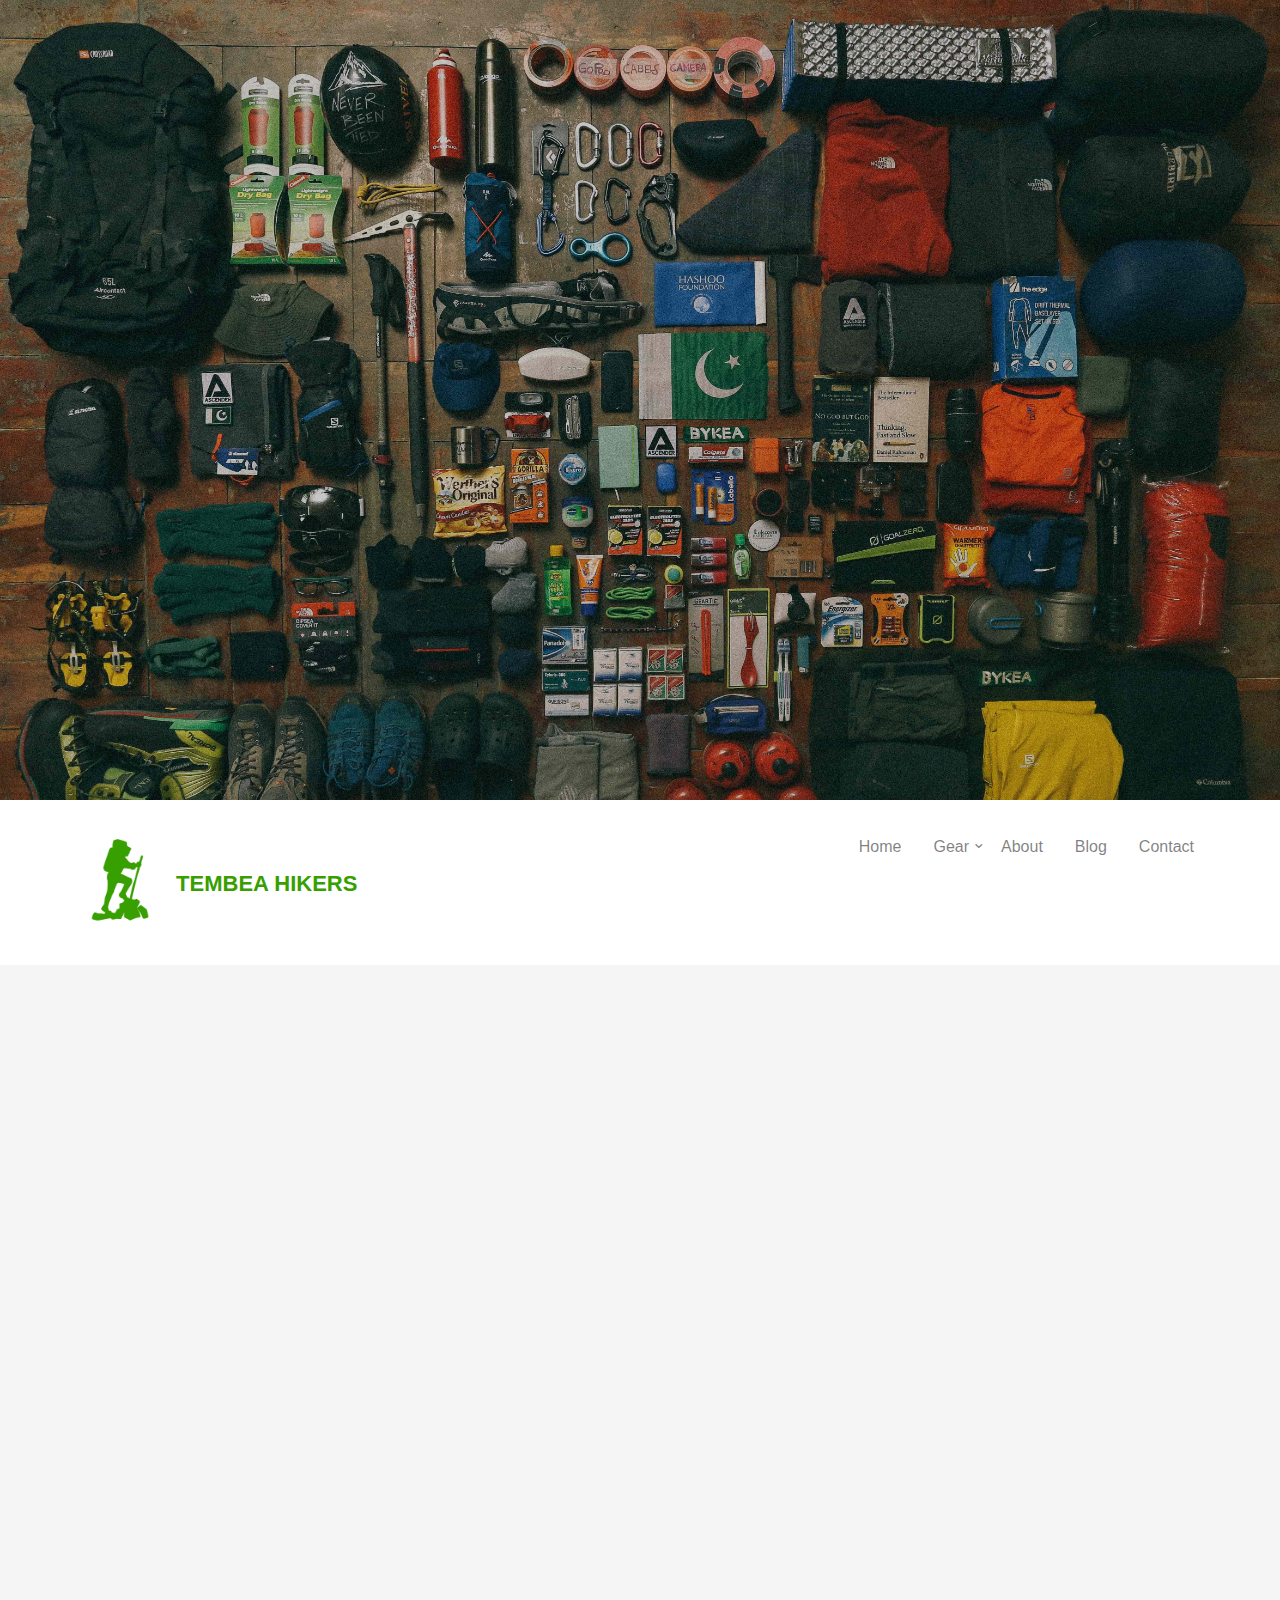
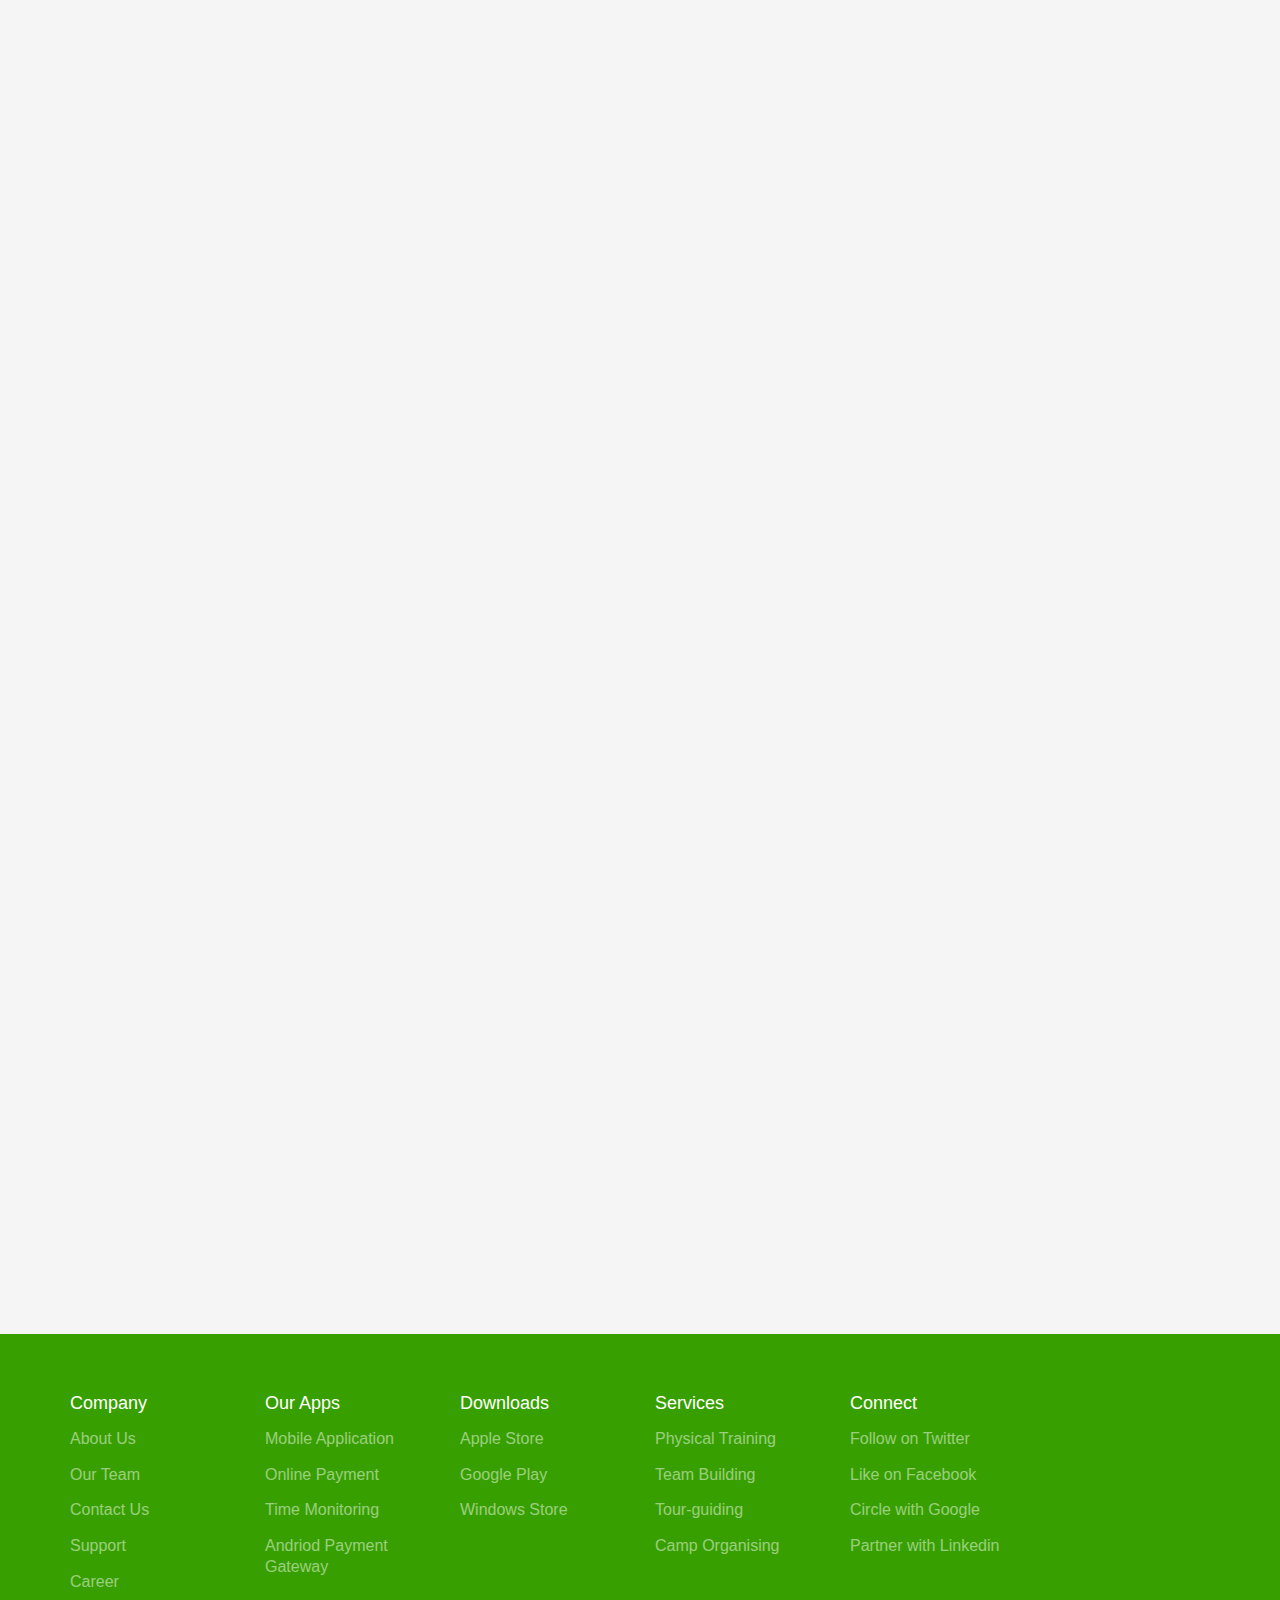
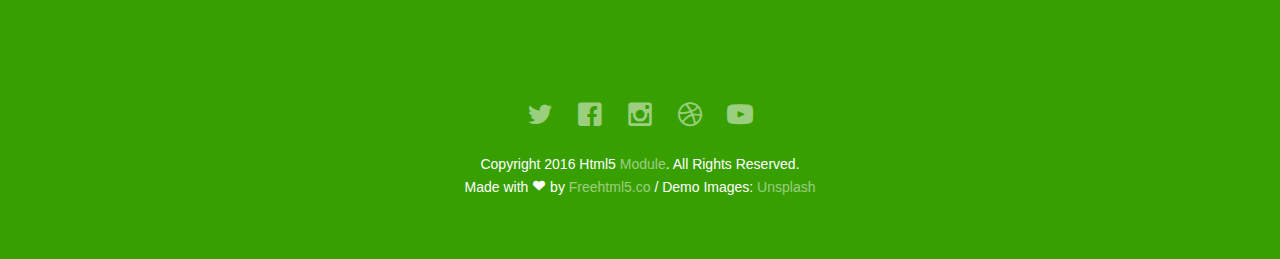
<file: accessories.html>
<!DOCTYPE html>
<!--[if lt IE 7]>      <html class="no-js lt-ie9 lt-ie8 lt-ie7"> <![endif]-->
<!--[if IE 7]>         <html class="no-js lt-ie9 lt-ie8"> <![endif]-->
<!--[if IE 8]>         <html class="no-js lt-ie9"> <![endif]-->
<!--[if gt IE 8]><!-->
<html class="no-js">
<!--<![endif]-->

<head>
    <meta charset="utf-8">
    <meta http-equiv="X-UA-Compatible" content="IE=edge">
    <title>Shoes . Tembea Hikers</title>
    <meta name="viewport" content="width=device-width, initial-scale=1">
    <meta name="description" content="Free HTML5 Template by FREEHTML5.CO" />
    <meta name="keywords" content="free html5, free template, free bootstrap, html5, css3, mobile first, responsive" />
    <meta name="author" content="FREEHTML5.CO" />

    <!-- 
	//////////////////////////////////////////////////////

	FREE HTML5 TEMPLATE 
	DESIGNED & DEVELOPED by FREEHTML5.CO
		
	Website: 		http://freehtml5.co/
	Email: 			info@freehtml5.co
	Twitter: 		http://twitter.com/fh5co
	Facebook: 		https://www.facebook.com/fh5co

	//////////////////////////////////////////////////////
	 -->

    <!-- Facebook and Twitter integration -->
    <meta property="og:title" content="" />
    <meta property="og:image" content="" />
    <meta property="og:url" content="" />
    <meta property="og:site_name" content="" />
    <meta property="og:description" content="" />
    <meta name="twitter:title" content="" />
    <meta name="twitter:image" content="" />
    <meta name="twitter:url" content="" />
    <meta name="twitter:card" content="" />

    <!-- Place favicon.ico and apple-touch-icon.png in the root directory -->
    <link rel="shortcut icon" href="favicon.ico">

    <!-- <link href='https://fonts.googleapis.com/css?family=Open+Sans:400,700,300' rel='stylesheet' type='text/css'> -->

    <!-- Animate.css -->
    <link rel="stylesheet" href="css/animate.css">
    <!-- Icomoon Icon Fonts-->
    <link rel="stylesheet" href="css/icomoon.css">
    <!-- Bootstrap  -->
    <link rel="stylesheet" href="css/bootstrap.css">
    <!-- Superfish -->
    <link rel="stylesheet" href="css/superfish.css">
    <!-- Magnific Popup -->
    <link rel="stylesheet" href="css/magnific-popup.css">

    <link rel="stylesheet" href="css/style.css">


    <!-- Modernizr JS -->
    <script src="js/modernizr-2.6.2.min.js"></script>
    <!-- FOR IE9 below -->
    <!--[if lt IE 9]>
	<script src="js/respond.min.js"></script>
	<![endif]-->

</head>

<body>
    <div id="fh5co-wrapper">
        <div id="fh5co-page">

            <div class="fh5co-hero">
                <div class="fh5co-overlay"></div>
                <div class="fh5co-cover text-center" data-stellar-background-ratio="0.5"
                    style="background-image: url(images/muhammad-masood-4bGPldCL4I8-unsplash.jpg);">
                    <div class="desc animate-box">
                        <div class="container">
                            <div class="col-md-10 col-md-offset-1">
                                <a href="index.html" id="main-logo">Tembea</a>
                                <div class="animate-box">
                                    <h2>“You need special shoes for hiking – and a bit of a special soul as well.”</h2>
                                    <p>HandCrafted by <a href="http://frehtml5.co/" target="_blank"
                                            class="fh5co-site-name">TembeaLand</a></p>
                                </div>
                            </div>
                        </div>
                    </div>
                </div>

            </div>

            <header id="fh5co-header-section" class="sticky-banner">
                <div class="container">
                    <div class="nav-header">
                        <a href="#" class="js-fh5co-nav-toggle fh5co-nav-toggle dark"><i></i></a>
<h1 id="fh5co-logo"><a href="index.html"><img src="/images/Tembea.png" width="100" height="100" class="rounded-circle"
            style="border-radius: 50%; background-color: white;" alt=""> Tembea Hikers</a></h1>                        <!-- START #fh5co-menu-wrap -->
                        <nav id="fh5co-menu-wrap" role="navigation">
                            <ul class="sf-menu" id="fh5co-primary-menu">
                                <li><a href="index.html">Home</a></li>
                                <li>
                                    <a href="#" class="fh5co-sub-ddown">Gear</a>
                                    <ul class="fh5co-sub-menu">
                                        <li><a href="/outfit.html">Outfit</a></li>
                                        <li class="active"><a href="/shoes.html">Shoes</a></li>
                                        <li><a href="/accessories.html">Accessories</a></li>

                                    </ul>
                                </li>
                                <li><a href="about.html">About</a></li>
                                <li><a href="blog.html">Blog</a></li>
                                <li><a href="contact.html">Contact</a></li>
                            </ul>
                        </nav>
                    </div>
                </div>
            </header>

            <!-- end:header-top -->


            <div id="fh5co-blog-section" class="fh5co-section-gray">
                <div class="container">
                    <div class="row">
                        <div class="col-md-8 col-md-offset-2 text-center heading-section animate-box">
                            <h3>Accessories</h3>
                            <p>“Remember to look up to the stars, not down to your feet.” <br>– Stephen Hawking</p>
                        </div>
                    </div>
                </div>
                <div class="container">
                    <div class="row row-bottom-padded-md">
                        <div class="col-lg-4 col-md-4 col-sm-6">
                            <div class="fh5co-blog animate-box">
                                <a href="#"><img class="img-responsive"
                                        src="images/aaron-burden-NXt5PrOb_7U-unsplash.jpg" alt=""></a>
                                <div class="blog-text">
                                    <div class="prod-title">
                                        <h3><a href="" #>Silva Ranger 2.0 </a></h3>
                                        <span class="posted_by"> <b>Bronze</b> </span>
                                        <span class="comment"><a href=""><b>KSh 1100</b> <i
                                        class="icon-bubble2"></i></a></span>
                                        <p>Enjoy using a quality mirrored baseplate compass that is the perfect fit for hiking.</p>
                                        <p><a href="#">View more <b>Hiking Compasses</b></a></p>
                                    </div>
                                </div>
                            </div>
                           
                            <div class="fh5co-blog animate-box">
                                <a href="#"><img class="img-responsive" src="images/alan-carrillo-_IiwQMmgbZ8-unsplash.jpg" alt=""></a>
                                <div class="blog-text">
                                    <div class="prod-title">
                                        <h3><a href="" #></a>CamelBak Eddy+</h3>
                                        <span class="posted_by"><b>Plastic</b></span>
                                        <span class="comment"><a href=""><b>KSh. 1500</b> <i class="icon-bubble2"></i></a></span>
                                        <p>The emphasis on the importance of being well hydrated will never be lost. Buy this water bottle that
                                            suits your hiking requirements</p>
                                        <p><a href="#">View more <b>Water Bottles</b></a></p>
                                    </div>
                                </div>
                            </div>

                            

                        </div>
                        <div class="col-lg-4 col-md-4 col-sm-6">


                            <div class="fh5co-blog animate-box">
                                <a href="#"><img class="img-responsive"
                                        src="images/annie-spratt-qyAka7W5uMY-unsplash.jpg" alt=""></a>
                                <div class="blog-text">
                                    <div class="prod-title">
                                        <h3><a href="" #>Nikon D1</a></h3>
                                        <span class="posted_by"> <b>40 megapixel sensor</b></span>
                                        <span class="comment"><a href=""><b>KSh. 97,000</b> <i
                                                    class="icon-bubble2"></i></a></span>
                                                    <p>Acquire the best camera to capture the best moments and scenaries.</p>
                                        <p><a href="#">View more <b>Cameras</b></a></p>
                                    </div>
                                </div>
                            </div>

                            
                            <div class="fh5co-blog animate-box">
                                <a href="#"><img class="img-responsive" src="images/iuliu-illes-ez-bVljUr30-unsplash.jpg" alt=""></a>
                                <div class="blog-text">
                                    <div class="prod-title">
                                        <h3><a href="" #></a>Trail Ergo Cork Trekking Poles </h3>
                                        <span class="posted_by"><b>Pair</b></span>
                                        <span class="comment"><a href=""><b>KSh 8500</b> <i class="icon-bubble2"></i></a></span>
                                        <p>Get yourself this pair of hiking partners that will support you through the hike and will ensure you do
                                            not fall.</p>
                                        <p><a href="#">View more <b>Hiking sticks</b></a></p>
                                    </div>
                                </div>
                            </div>
                            

                        </div>
                        <div class="clearfix visible-sm-block"></div>
                        <div class="col-lg-4 col-md-4 col-sm-6">
                           
                            <div class="fh5co-blog animate-box">
                                <a href="#"><img class="img-responsive" src="images/hiking medkit.webp" alt=""></a>
                                <div class="blog-text">
                                    <div class="prod-title">
                                        <h3><a href="" #></a>Welly Quick Fix</h3>
                                        <span class="posted_by"> <b>Ultralight/ Watertight</b></span>
                                        <span class="comment"><a href=""><b>KSh 900</b> <i class="icon-bubble2"></i></a></span>
                                        <p>Be prepared for any injury that might occur while hiking with our Welly Quick Fix DIY first aid kit </p>
                                        <p><a href="#">View more <b>First Aid Kits</b></a></p>
                                    </div>
                                </div>
                            </div>

                           
                            
                            <div class="fh5co-blog animate-box">
                                <a href="#"><img class="img-responsive" src="images/ali-kazal-9aZ3T1q83CM-unsplash.jpg" alt=""></a>
                                <div class="blog-text">
                                    <div class="prod-title">
                                        <h3><a href="" #></a>Backpack NH Escape 100 - 17L</h3>
                                        <span class="posted_by"> <b>Leather</b></span>
                                        <span class="comment"><a href=""><b>Ksh. 5600</b> <i class="icon-bubble2"></i></a></span>
                                        <p></p>
                                        <p><a href="#">View More <b>Hiking Backpacks</b></a></p>
                                    </div>
                                </div>
                            </div>
                            

                        </div>
                        <div class="clearfix visible-md-block"></div>
                    </div>


                </div>
            </div>
            <!-- fh5co-blog-section -->




            <footer>
                <div id="footer">
                    <div class="container">
                        <div class="row row-bottom-padded-md">

                            <div class="col-md-2 col-sm-2 col-xs-12 fh5co-footer-link">
                                <h3>Company</h3>
                                <ul>
                                    <li><a href="/about.html">About Us</a></li>
                                    <li><a href="#team">Our Team</a></li>
                                    <li><a href="/contact.html">Contact Us</a></li>
                                    <li><a href="#">Support</a></li>
                                    <li><a href="#">Career</a></li>
                                </ul>
                            </div>
                            <div class="col-md-2 col-sm-2 col-xs-12 fh5co-footer-link">
                                <h3>Our Apps</h3>
                                <ul>
                                    <li><a href="#">Mobile Application</a></li>
                                    <li><a href="#">Online Payment</a></li>
                                    <li><a href="#">Time Monitoring</a></li>
                                    <li><a href="#">Andriod Payment Gateway</a></li>
                                </ul>
                            </div>
                            <div class="col-md-2 col-sm-2 col-xs-12 fh5co-footer-link">
                                <h3>Downloads</h3>
                                <ul>
                                    <li><a href="#">Apple Store</a></li>
                                    <li><a href="#">Google Play</a></li>
                                    <li><a href="#">Windows Store</a></li>
                                </ul>
                            </div>
                            <div class="col-md-2 col-sm-2 col-xs-12 fh5co-footer-link">
                                <h3>Services</h3>
                                <ul>
                                    <li><a href="#">Physical Training </a></li>
                                    <li><a href="#">Team Building </a></li>
                                    <li><a href="#">Tour-guiding</a></li>
                                    <li><a href="#">Camp Organising</a></li>
                                </ul>
                            </div>
                            <div class="col-md-2 col-sm-2 col-xs-12 fh5co-footer-link">
                                <h3>Connect</h3>
                                <ul>
                                    <li><a href="#">Follow on Twitter</a></li>
                                    <li><a href="#">Like on Facebook</a></li>
                                    <li><a href="#">Circle with Google</a></li>
                                    <li><a href="#">Partner with Linkedin</a></li>
                                </ul>
                            </div>
                        </div>
                        <div class="row">
                            <div class="col-md-6 col-md-offset-3 text-center">
                                <p class="fh5co-social-icons">
                                    <a href="#"><i class="icon-twitter2"></i></a>
                                    <a href="#"><i class="icon-facebook2"></i></a>
                                    <a href="#"><i class="icon-instagram"></i></a>
                                    <a href="#"><i class="icon-dribbble2"></i></a>
                                    <a href="#"><i class="icon-youtube"></i></a>
                                </p>
                                <p>Copyright 2016 Html5 <a href="#">Module</a>. All Rights Reserved. <br>Made with <i
                                        class="icon-heart3"></i> by <a href="http://freehtml5.co/"
                                        target="_blank">Freehtml5.co</a>
                                    / Demo Images: <a href="https://unsplash.com/" target="_blank">Unsplash</a></p>
                            </div>
                        </div>
                    </div>
                </div>
            </footer>



        </div>
        <!-- END fh5co-page -->

    </div>
    <!-- END fh5co-wrapper -->

    <!-- jQuery -->


    <script src="js/jquery.min.js"></script>
    <!-- jQuery Easing -->
    <script src="js/jquery.easing.1.3.js"></script>
    <!-- Bootstrap -->
    <script src="js/bootstrap.min.js"></script>
    <!-- Waypoints -->
    <script src="js/jquery.waypoints.min.js"></script>
    <script src="js/sticky.js"></script>

    <!-- Stellar -->
    <script src="js/jquery.stellar.min.js"></script>
    <!-- Superfish -->
    <script src="js/hoverIntent.js"></script>
    <script src="js/superfish.js"></script>
    <!-- Magnific Popup -->
    <script src="js/jquery.magnific-popup.min.js"></script>
    <script src="js/magnific-popup-options.js"></script>

    <!-- Main JS -->
    <script src="js/main.js"></script>

</body>

</html>
</file>
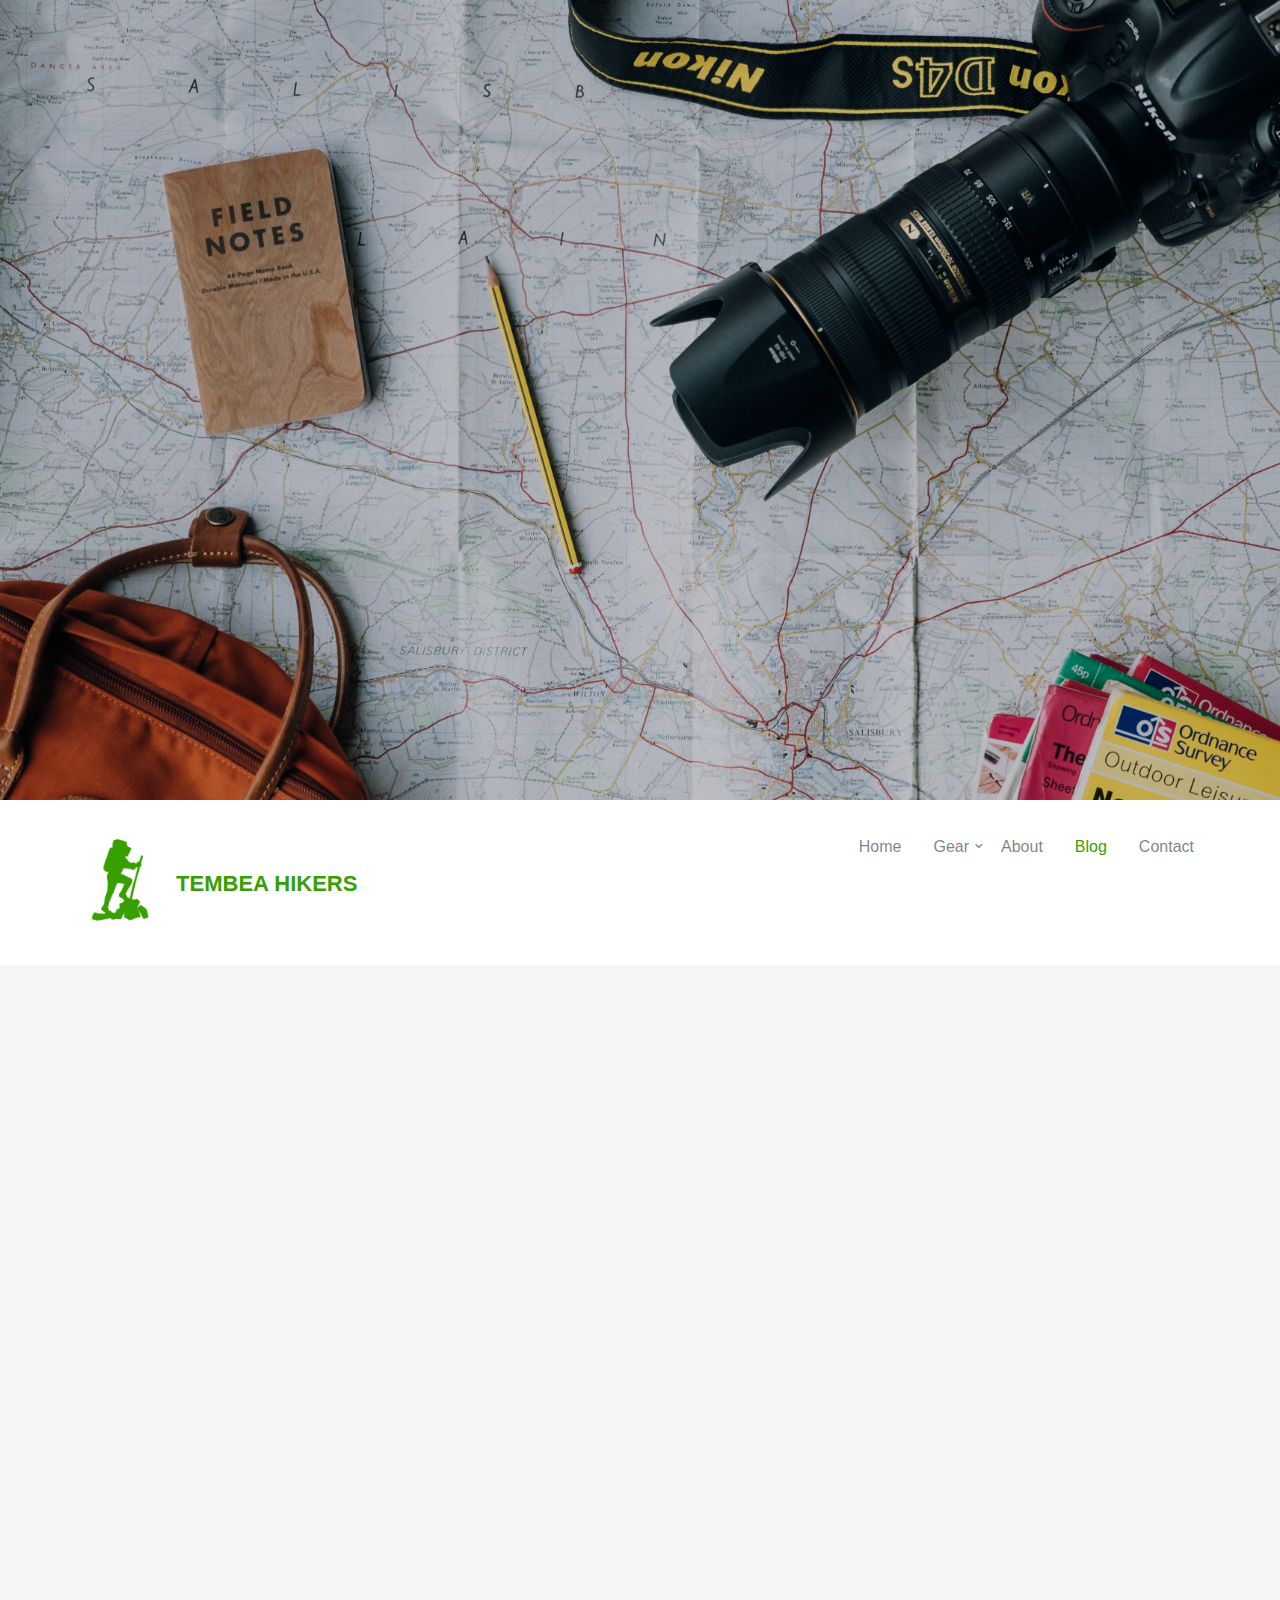
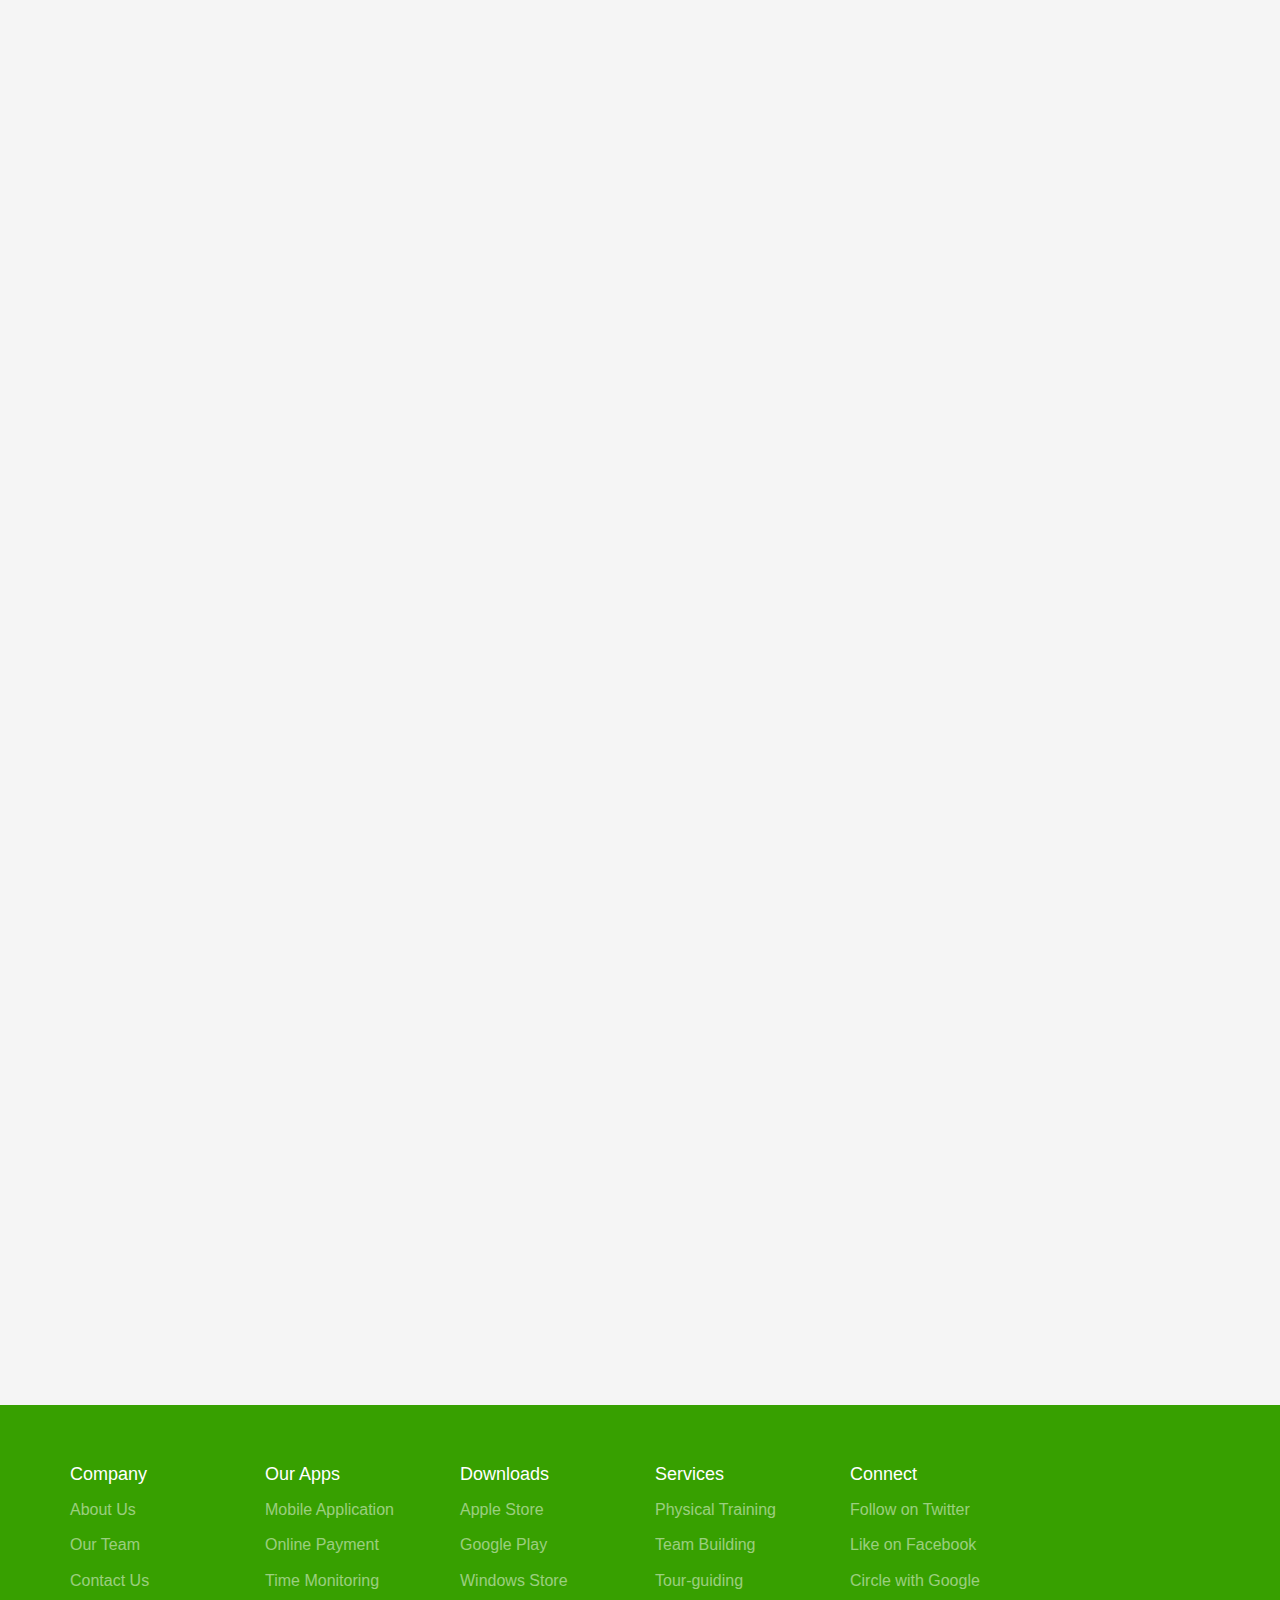
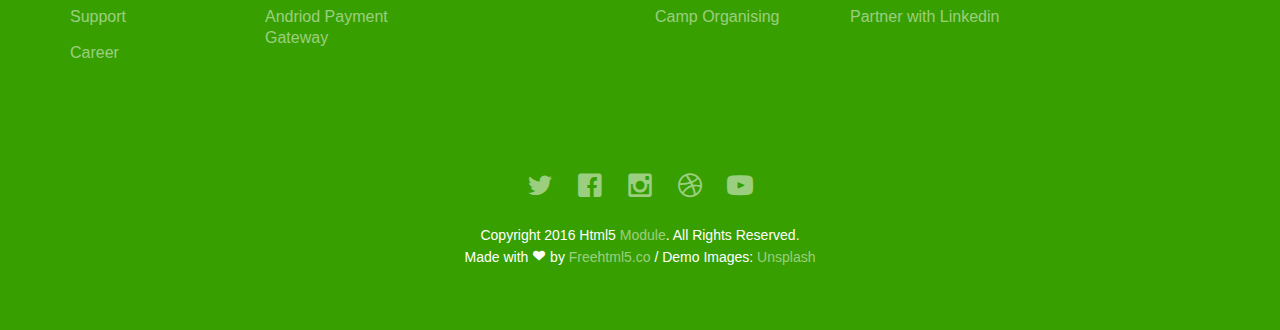
<file: blog.html>
<!DOCTYPE html>
<!--[if lt IE 7]>      <html class="no-js lt-ie9 lt-ie8 lt-ie7"> <![endif]-->
<!--[if IE 7]>         <html class="no-js lt-ie9 lt-ie8"> <![endif]-->
<!--[if IE 8]>         <html class="no-js lt-ie9"> <![endif]-->
<!--[if gt IE 8]><!--> <html class="no-js"> <!--<![endif]-->
	<head>
	<meta charset="utf-8">
	<meta http-equiv="X-UA-Compatible" content="IE=edge">
	<title>Blog . Tembea Hikers</title>
	<meta name="viewport" content="width=device-width, initial-scale=1">
	<meta name="description" content="Free HTML5 Template by FREEHTML5.CO" />
	<meta name="keywords" content="free html5, free template, free bootstrap, html5, css3, mobile first, responsive" />
	<meta name="author" content="FREEHTML5.CO" />

  <!-- 
	//////////////////////////////////////////////////////

	FREE HTML5 TEMPLATE 
	DESIGNED & DEVELOPED by FREEHTML5.CO
		
	Website: 		http://freehtml5.co/
	Email: 			info@freehtml5.co
	Twitter: 		http://twitter.com/fh5co
	Facebook: 		https://www.facebook.com/fh5co

	//////////////////////////////////////////////////////
	 -->

  	<!-- Facebook and Twitter integration -->
	<meta property="og:title" content=""/>
	<meta property="og:image" content=""/>
	<meta property="og:url" content=""/>
	<meta property="og:site_name" content=""/>
	<meta property="og:description" content=""/>
	<meta name="twitter:title" content="" />
	<meta name="twitter:image" content="" />
	<meta name="twitter:url" content="" />
	<meta name="twitter:card" content="" />

	<!-- Place favicon.ico and apple-touch-icon.png in the root directory -->
	<link rel="shortcut icon" href="favicon.ico">

	<!-- <link href='https://fonts.googleapis.com/css?family=Open+Sans:400,700,300' rel='stylesheet' type='text/css'> -->
	
	<!-- Animate.css -->
	<link rel="stylesheet" href="css/animate.css">
	<!-- Icomoon Icon Fonts-->
	<link rel="stylesheet" href="css/icomoon.css">
	<!-- Bootstrap  -->
	<link rel="stylesheet" href="css/bootstrap.css">
	<!-- Superfish -->
	<link rel="stylesheet" href="css/superfish.css">
	<!-- Magnific Popup -->
	<link rel="stylesheet" href="css/magnific-popup.css">

	<link rel="stylesheet" href="css/style.css">


	<!-- Modernizr JS -->
	<script src="js/modernizr-2.6.2.min.js"></script>
	<!-- FOR IE9 below -->
	<!--[if lt IE 9]>
	<script src="js/respond.min.js"></script>
	<![endif]-->

	</head>
	<body>
		<div id="fh5co-wrapper">
		<div id="fh5co-page">
	
		<div class="fh5co-hero">
			<div class="fh5co-overlay"></div>
			<div class="fh5co-cover text-center" data-stellar-background-ratio="0.5" style="background-image: url(images/annie-spratt-qyAka7W5uMY-unsplash.jpg);">
				<div class="desc animate-box">
					<div class="container">
						<div class="col-md-10 col-md-offset-1">
							<a href="index.html" id="main-logo">Tembea</a>
							<div class="animate-box">
								<h2>Hiking is the answer. Who cares what the question is</h2>
								<p>HandCrafted by <a href="http://frehtml5.co/" target="_blank" class="fh5co-site-name">Billy</a></p>
							</div>
						</div>
					</div>
				</div>
			</div>

		</div>

		<header id="fh5co-header-section" class="sticky-banner">
			<div class="container">
				<div class="nav-header">
					<a href="#" class="js-fh5co-nav-toggle fh5co-nav-toggle dark"><i></i></a>
<h1 id="fh5co-logo"><a href="index.html"><img src="/images/Tembea.png" width="100" height="100" class="rounded-circle"
			style="border-radius: 50%; background-color: white;" alt=""> Tembea Hikers</a></h1>					<!-- START #fh5co-menu-wrap -->
					<nav id="fh5co-menu-wrap" role="navigation">
						<ul class="sf-menu" id="fh5co-primary-menu">
							<li><a href="index.html">Home</a></li>
							<li>
								<a href="#" class="fh5co-sub-ddown">Gear</a>
								<ul class="fh5co-sub-menu">
									<li><a href="/outfit.html">Outfit</a></li>
									<li><a href="/shoes.html">Shoes</a></li>
									<li><a href="/accessories.html">Accessories</a></li>

								</ul>
							</li>
							<li><a href="about.html">About</a></li>
							<li class="active"><a href="blog.html">Blog</a></li>
							<li><a href="contact.html">Contact</a></li>
						</ul>
					</nav>
				</div>
			</div>
		</header>

		<!-- end:header-top -->


		<div id="fh5co-blog-section" class="fh5co-section-gray">

			
			<div class="container">
				<div class="row">
					<div class="col-md-8 col-md-offset-2 text-center heading-section animate-box">
						<h3>Recent From Blog</h3>
						<p>“Don’t confuse the hike with the destination. The hike is about the sounds, the smells, the sights. It’s a complete
sensory experience… But yes, that waterfall is also pretty freaking awesome.” – We Dream of Travel</p>			
			</div>
				</div>
			</div>
			<div class="container">
				<div class="row row-bottom-padded-md">
					<div class="col-lg-4 col-md-4 col-sm-6">
						<div class="fh5co-blog animate-box">
							<a href="#"><img class="img-responsive" src="images/mt k 4.jpg" alt="mt kenya qith flag"></a>
							<div class="blog-text">
								<div class="prod-title">
									<h3><a href=""#>Mt Kenya</a></h3>
									<span class="posted_by">May 15th</span>
									<span class="comment"><a href="">21<i class="icon-bubble2"></i></a></span>
									<p>Experience this unforgettable trek to the ‘roof’ of Kenya. Mt. Kenya towers over the northeastern side of the Great Rift
									Valley. Rainforest, bamboo, tarns, alpine meadows, exotic high-altitude vegetation, sunbirds, hyrax and soaring eagles
									make a trek on this volcano one of the most unique mountaineering experiences in the world. </p>
									<p><a href="#">Learn More...</a></p>
								</div>
							</div> 
						</div>

						<div class="fh5co-blog animate-box">
							<a href="#"><img class="img-responsive" src="images/brad-barmore-IQxcuHBF7Uo-unsplash.jpg" alt=""></a>
							<div class="blog-text">
								<div class="prod-title">
									<h3><a href=""#>Dragon's Teeth</a></h3>
									<span class="posted_by">Aug. 1st</span>
									<span class="comment"><a href="">37<i class="icon-bubble2"></i></a></span>
									<p>“Ol Donyo EL Satima” in Masai , means, The Mountain of the Satima Tribe.
									
									The Satima Moran’s frequented this area for ceremonial purposes. “Ol Donyo El Satima” is the highest point in the
									
									Aberdares and is situated at the northmost end of this folded and uplifted range.</p>
									<p><a href="#">Learn More...</a></p>
								</div>
							</div> 
						</div>

					</div>
					<div class="col-lg-4 col-md-4 col-sm-6">
						<div class="fh5co-blog animate-box">
							<a href="#"><img class="img-responsive" src="images/frederico-almeida-rZ8e5BI9fF8-unsplash.jpg" alt=""></a>
							<div class="blog-text">
								<div class="prod-title">
									<h3><a href=""#>Elephant Hills</a></h3>
									<span class="posted_by">Jan. 2nd</span>
									<span class="comment"><a href="">13<i class="icon-bubble2"></i></a></span>
									<p>Surely, you might have heard that the trail is beautiful and the changing landscapes are a sight to behold but the hike
									is tough. Very tough and never-ending. All of this is true. It is the famous never ending hike. </p>
									<p><a href="#">Learn More...</a></p>
								</div>
							</div> 
						</div>

						<div class="fh5co-blog animate-box">
							<a href="#"><img class="img-responsive" src="images/marek-piwnicki-5sTyMb70Qrg-unsplash.jpg" alt=""></a>
							<div class="blog-text">
								<div class="prod-title">
									<h3><a href=""#>Mt. Longonot</a></h3>
									<span class="posted_by">May 24th</span>
									<span class="comment"><a href="">99+<i class="icon-bubble2"></i></a></span>
									<p>Experience the thrill of hiking a dormant volcano located a few kilometers north of Kenya's capital, Nairobi. Siting on the floor of the Great Rift Valley, the mountain gives a maginificient view of its environs...</p>
									<p><a href="#">Learn More...</a></p>
								</div>
							</div> 
						</div>

					</div>
					<div class="clearfix visible-sm-block"></div>
					<div class="col-lg-4 col-md-4 col-sm-6">
						<div class="fh5co-blog animate-box">
							<a href="#"><img class="img-responsive" src="images/elem 5.jpg" alt=""></a>
							<div class="blog-text">
								<div class="prod-title">
									<h3><a href=""#>Sleeping Warrior</a></h3>
									<span class="posted_by">June 6th</span>
									<span class="comment"><a href="">11<i class="icon-bubble2"></i></a></span>
									<p>This intiguing hike starts with a trek along the shores of lake Elementaita and its hot springs. This is followed by a climb though Sleeping Warrior, then Ugali Hills and finally Sosa. All these provide a beatiful view of the nearby L. Elementaita and the beautiful landscape.</p>
									<p><a href="#">Learn More...</a></p>
								</div>
							</div> 
						</div>

						<div class="fh5co-blog animate-box">
							<a href="#"><img class="img-responsive" src="images/nathan-dumlao-pLoMDKtl-JY-unsplash.jpg" alt=""></a>
							<div class="blog-text">
								<div class="prod-title">
									<h3><a href=""#>Apostles Creed</a></h3>
									<span class="posted_by">July. 29th</span>
									<span class="comment"><a href="">05<i class="icon-bubble2"></i></a></span>
									<p>The Twelve Apostles is a little-known and rarely climbed mountain peak on the Aberdare Range, near Mount Kinangop and
									only about 2 km apart but there’s no trail. Bushwhacking a route takes a lot of time and effort. The terrain is steep
									and dense. There are no guarantees for the summit but the adventure is going to be worthwhile.</p>
									<p><a href="#">Learn More...</a></p>
								</div>
							</div> 
						</div>
					</div>
					<div class="clearfix visible-md-block"></div>
				</div>


			</div>
		</div>
		<!-- fh5co-blog-section -->

		
		

	
		<footer>
			<div id="footer">
				<div class="container">
					<div class="row row-bottom-padded-md">
		
						<div class="col-md-2 col-sm-2 col-xs-12 fh5co-footer-link">
							<h3>Company</h3>
							<ul>
								<li><a href="/about.html">About Us</a></li>
								<li><a href="#team">Our Team</a></li>
								<li><a href="/contact.html">Contact Us</a></li>
								<li><a href="#">Support</a></li>
								<li><a href="#">Career</a></li>
							</ul>
						</div>
						<div class="col-md-2 col-sm-2 col-xs-12 fh5co-footer-link">
							<h3>Our Apps</h3>
							<ul>
								<li><a href="#">Mobile Application</a></li>
								<li><a href="#">Online Payment</a></li>
								<li><a href="#">Time Monitoring</a></li>
								<li><a href="#">Andriod Payment Gateway</a></li>
							</ul>
						</div>
						<div class="col-md-2 col-sm-2 col-xs-12 fh5co-footer-link">
							<h3>Downloads</h3>
							<ul>
								<li><a href="#">Apple Store</a></li>
								<li><a href="#">Google Play</a></li>
								<li><a href="#">Windows Store</a></li>
							</ul>
						</div>
						<div class="col-md-2 col-sm-2 col-xs-12 fh5co-footer-link">
							<h3>Services</h3>
							<ul>
								<li><a href="#">Physical Training </a></li>
								<li><a href="#">Team Building </a></li>
								<li><a href="#">Tour-guiding</a></li>
								<li><a href="#">Camp Organising</a></li>
							</ul>
						</div>
						<div class="col-md-2 col-sm-2 col-xs-12 fh5co-footer-link">
							<h3>Connect</h3>
							<ul>
								<li><a href="#">Follow on Twitter</a></li>
								<li><a href="#">Like on Facebook</a></li>
								<li><a href="#">Circle with Google</a></li>
								<li><a href="#">Partner with Linkedin</a></li>
							</ul>
						</div>
					</div>
					<div class="row">
						<div class="col-md-6 col-md-offset-3 text-center">
							<p class="fh5co-social-icons">
								<a href="#"><i class="icon-twitter2"></i></a>
								<a href="#"><i class="icon-facebook2"></i></a>
								<a href="#"><i class="icon-instagram"></i></a>
								<a href="#"><i class="icon-dribbble2"></i></a>
								<a href="#"><i class="icon-youtube"></i></a>
							</p>
							<p>Copyright 2016 Html5 <a href="#">Module</a>. All Rights Reserved. <br>Made with <i
									class="icon-heart3"></i> by <a href="http://freehtml5.co/" target="_blank">Freehtml5.co</a>
								/ Demo Images: <a href="https://unsplash.com/" target="_blank">Unsplash</a></p>
						</div>
					</div>
				</div>
			</div>
		</footer>


	

	</div>
	<!-- END fh5co-page -->

	</div>
	<!-- END fh5co-wrapper -->

	<!-- jQuery -->


	<script src="js/jquery.min.js"></script>
	<!-- jQuery Easing -->
	<script src="js/jquery.easing.1.3.js"></script>
	<!-- Bootstrap -->
	<script src="js/bootstrap.min.js"></script>
	<!-- Waypoints -->
	<script src="js/jquery.waypoints.min.js"></script>
	<script src="js/sticky.js"></script>

	<!-- Stellar -->
	<script src="js/jquery.stellar.min.js"></script>
	<!-- Superfish -->
	<script src="js/hoverIntent.js"></script>
	<script src="js/superfish.js"></script>
	<!-- Magnific Popup -->
	<script src="js/jquery.magnific-popup.min.js"></script>
	<script src="js/magnific-popup-options.js"></script>
	
	<!-- Main JS -->
	<script src="js/main.js"></script>

	</body>
</html>
</file>
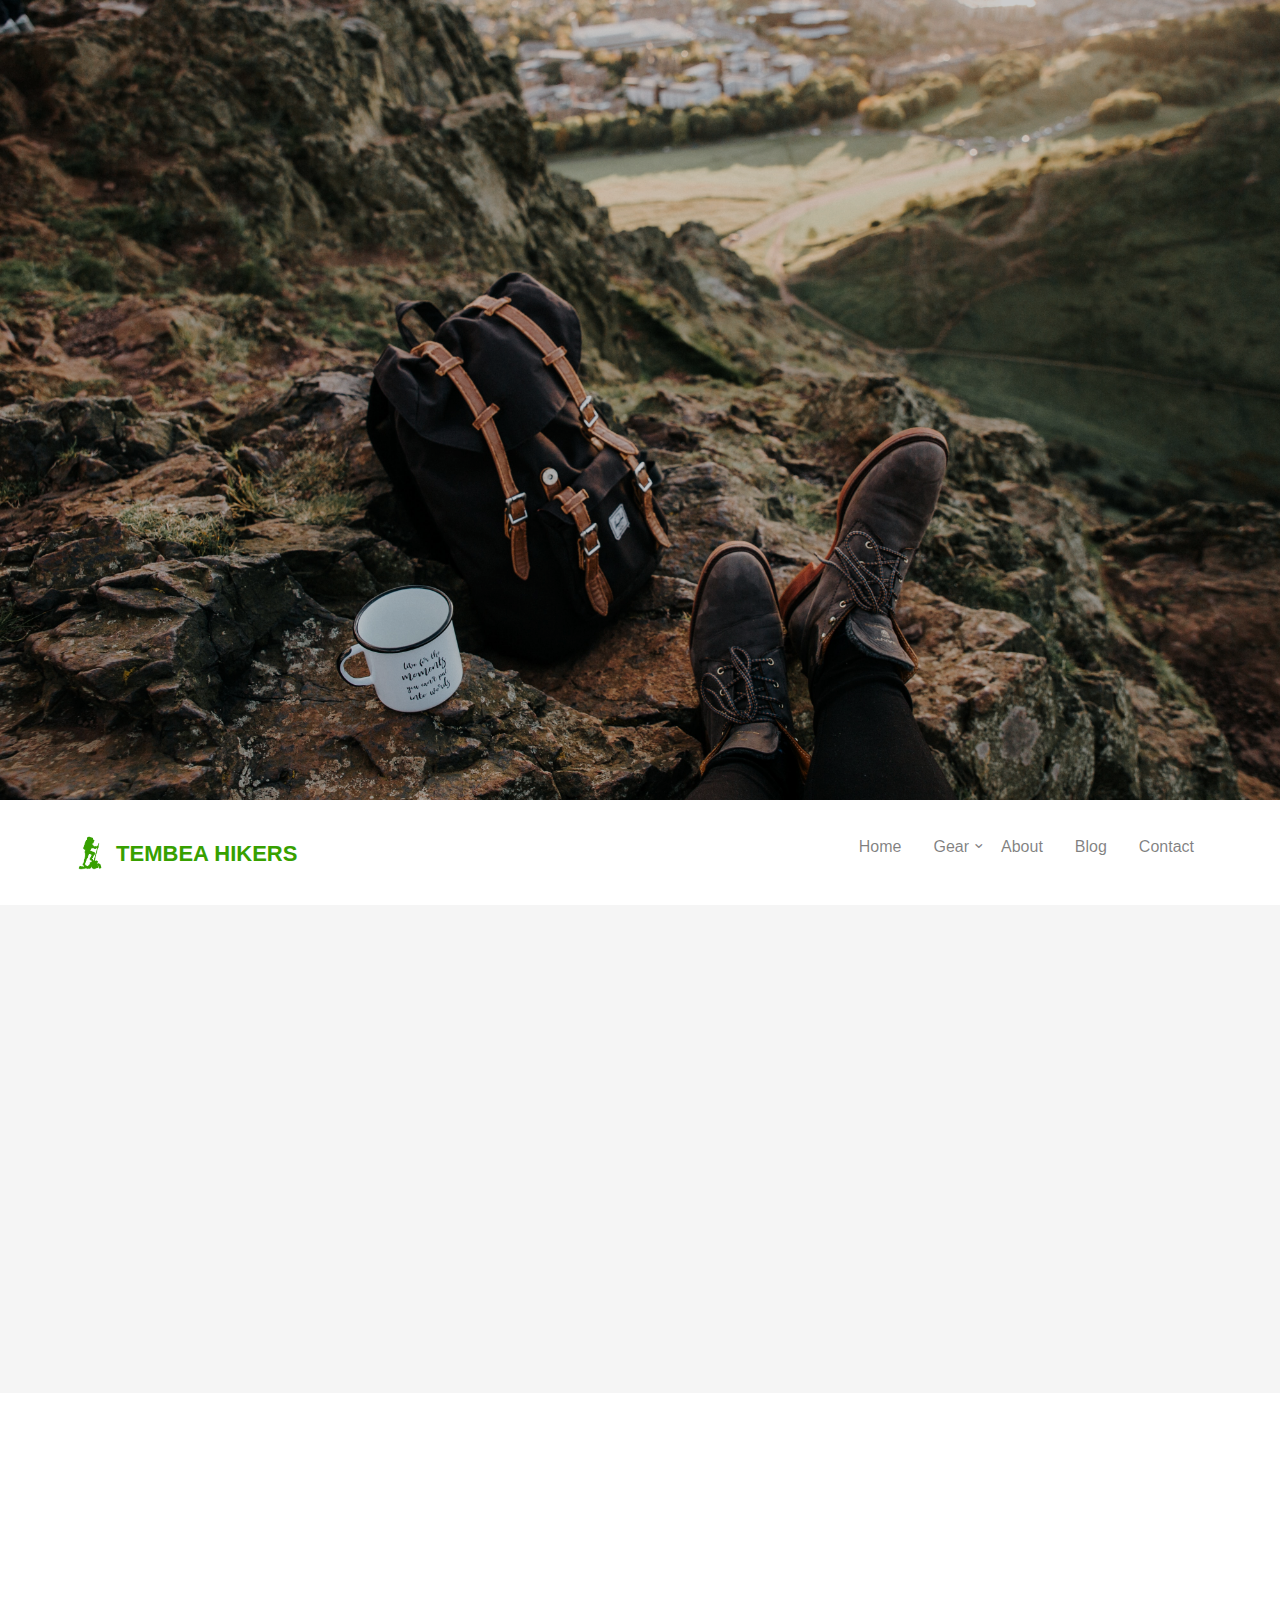
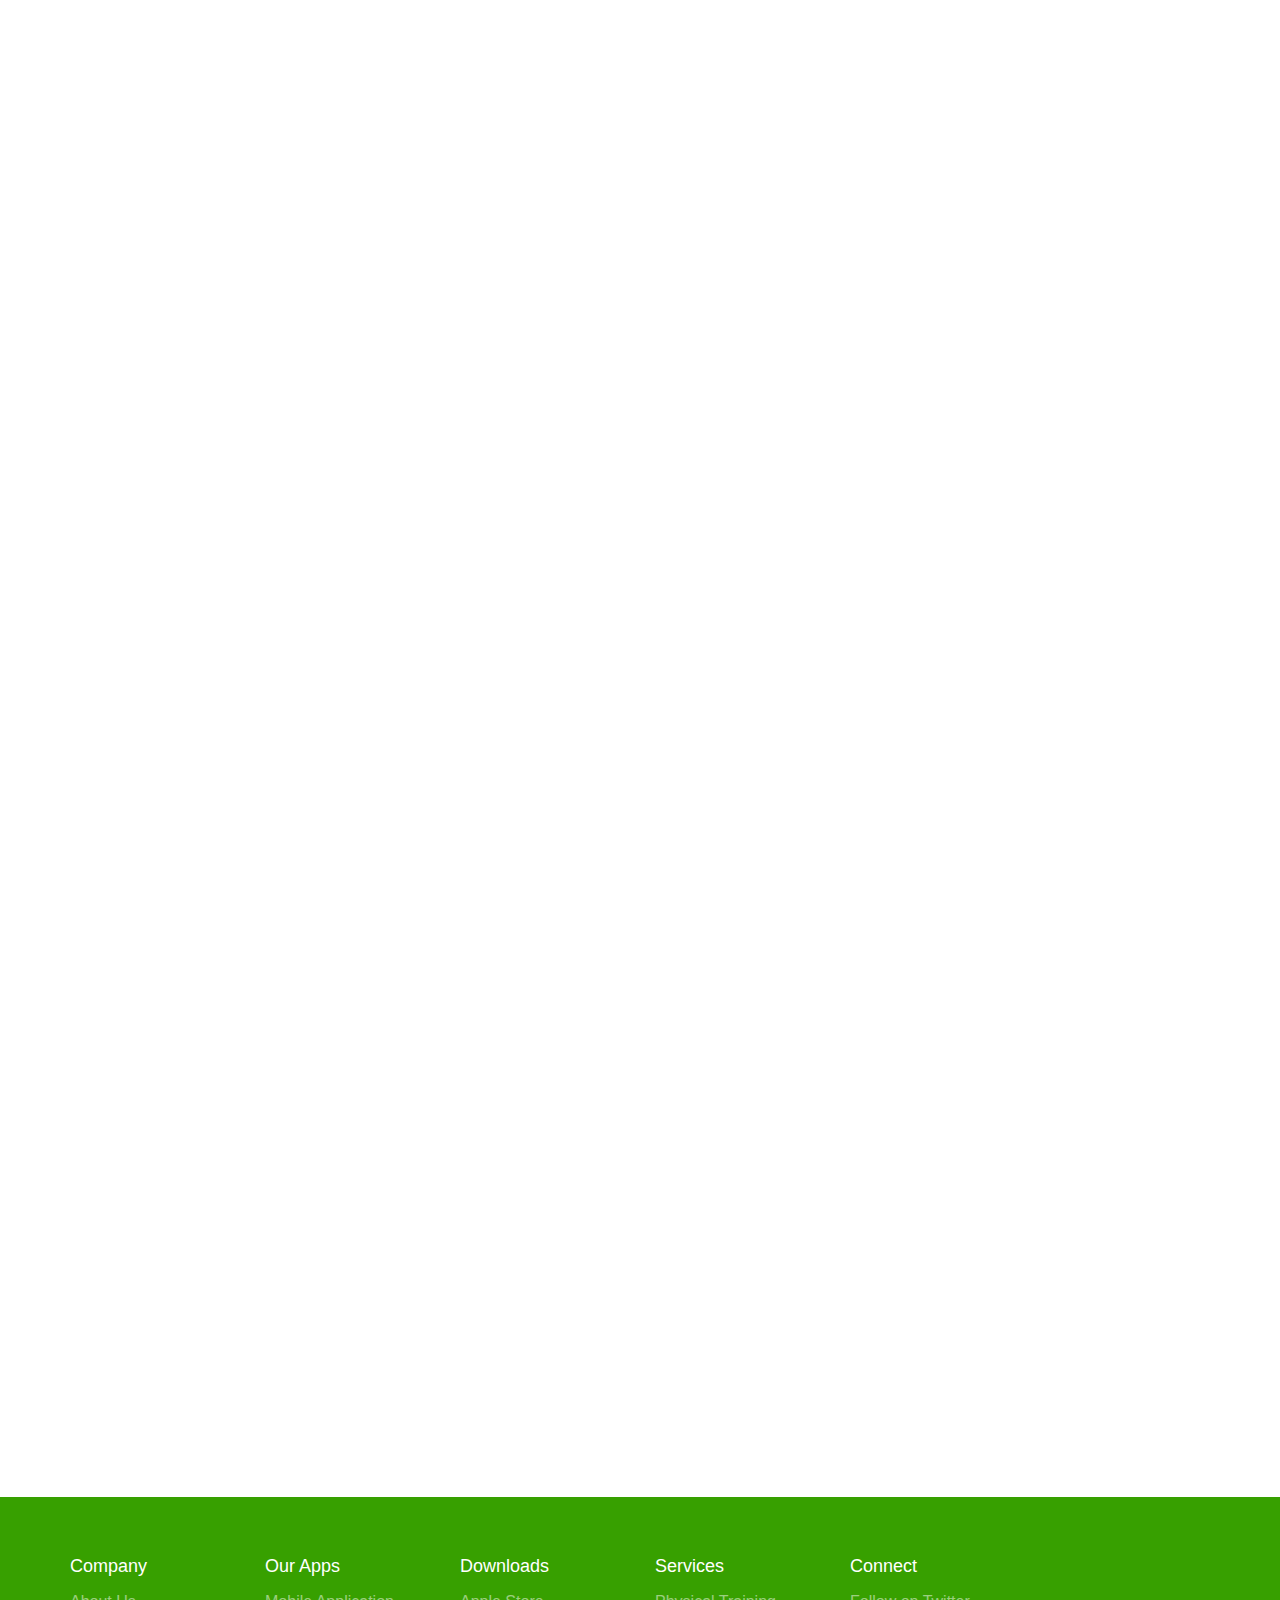
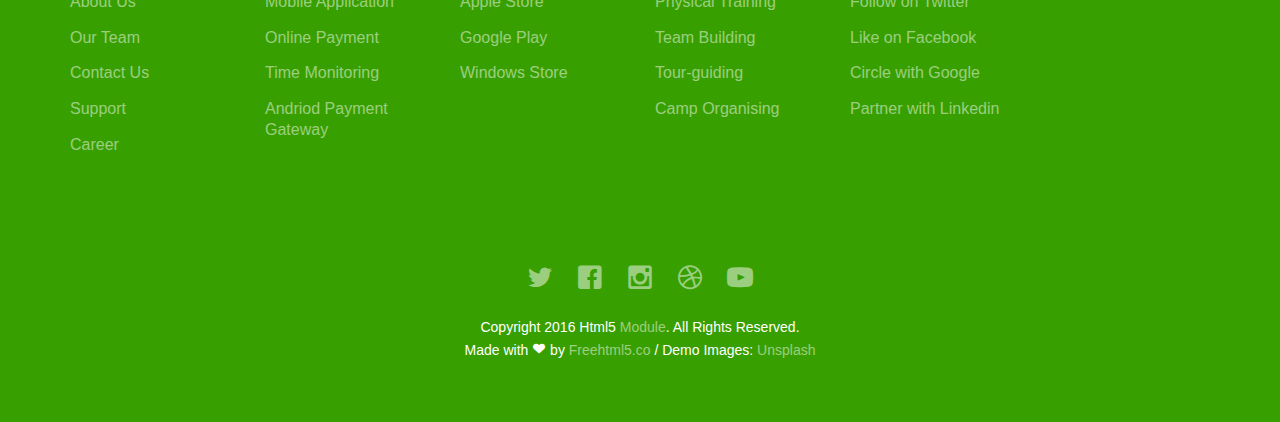
<file: gallery.html>
<!DOCTYPE html>
<!--[if lt IE 7]>      <html class="no-js lt-ie9 lt-ie8 lt-ie7"> <![endif]-->
<!--[if IE 7]>         <html class="no-js lt-ie9 lt-ie8"> <![endif]-->
<!--[if IE 8]>         <html class="no-js lt-ie9"> <![endif]-->
<!--[if gt IE 8]><!-->
<html class="no-js">
<!--<![endif]-->

<head>
    <meta charset="utf-8">
    <meta http-equiv="X-UA-Compatible" content="IE=edge">
    <title>Gallery . Tembea Hikers</title>
    <meta name="viewport" content="width=device-width, initial-scale=1">
    <meta name="description" content="Free HTML5 Template by FREEHTML5.CO" />
    <meta name="keywords" content="free html5, free template, free bootstrap, html5, css3, mobile first, responsive" />
    <meta name="author" content="FREEHTML5.CO" />

    <!-- 
	//////////////////////////////////////////////////////

	FREE HTML5 TEMPLATE 
	DESIGNED & DEVELOPED by FREEHTML5.CO
		
	Website: 		http://freehtml5.co/
	Email: 			info@freehtml5.co
	Twitter: 		http://twitter.com/fh5co
	Facebook: 		https://www.facebook.com/fh5co

	//////////////////////////////////////////////////////
	 -->

    <!-- Facebook and Twitter integration -->
    <meta property="og:title" content="" />
    <meta property="og:image" content="" />
    <meta property="og:url" content="" />
    <meta property="og:site_name" content="" />
    <meta property="og:description" content="" />
    <meta name="twitter:title" content="" />
    <meta name="twitter:image" content="" />
    <meta name="twitter:url" content="" />
    <meta name="twitter:card" content="" />

    <!-- Place favicon.ico and apple-touch-icon.png in the root directory -->
    <link rel="shortcut icon" href="favicon.ico">

    <!-- <link href='https://fonts.googleapis.com/css?family=Open+Sans:400,700,300' rel='stylesheet' type='text/css'> -->

    <!-- Animate.css -->
    <link rel="stylesheet" href="css/animate.css">
    <!-- Icomoon Icon Fonts-->
    <link rel="stylesheet" href="css/icomoon.css">
    <!-- Bootstrap  -->
    <link rel="stylesheet" href="css/bootstrap.css">
    <!-- Superfish -->
    <link rel="stylesheet" href="css/superfish.css">
    <!-- Magnific Popup -->
    <link rel="stylesheet" href="css/magnific-popup.css">

    <link rel="stylesheet" href="css/style.css">

    <style>
        p{
            color: white;
        }
    </style>

    <!-- Modernizr JS -->
    <script src="js/modernizr-2.6.2.min.js"></script>
    <!-- FOR IE9 below -->
    <!--[if lt IE 9]>
	<script src="js/respond.min.js"></script>
	<![endif]-->

</head>

<body>
    <div id="fh5co-wrapper">
        <div id="fh5co-page">

            <div class="fh5co-hero">
                <div class="fh5co-overlay"></div>
                <div class="fh5co-cover text-center" data-stellar-background-ratio="0.5"
                    style="background-image: url(images/lucija-ros-EBdPKgzcOQE-unsplash.jpg);">
                    <div class="desc animate-box">
                        <div class="container">
                            <div class="col-md-10 col-md-offset-1">
                                <a href="index.html" id="main-logo">Tembea</a>
                                <div class="animate-box">
                                    <h2>Leave the road, take the trails</h2>
                                    <p>HandCrafted by <a href="http://frehtml5.co/" target="_blank"
                                            class="fh5co-site-name">Billy</a></p>
                                </div>
                            </div>
                        </div>
                    </div>
                </div>

            </div>

            <header id="fh5co-header-section" class="sticky-banner">
                <div class="container">
                    <div class="nav-header">
                        <a href="#" class="js-fh5co-nav-toggle fh5co-nav-toggle dark"><i></i></a>
<h1 id="fh5co-logo"><a href="index.html"><img src="/images/Tembea.png" width="40" height="40" class="rounded-circle"
            style="border-radius: 50%; background-color: white;" alt=""> Tembea Hikers</a></h1>                        <!-- START #fh5co-menu-wrap -->
                        <nav id="fh5co-menu-wrap" role="navigation">
                            <ul class="sf-menu" id="fh5co-primary-menu">
                                <li><a href="index.html">Home</a></li>
                                <li>
                                    <a href="#" class="fh5co-sub-ddown">Gear</a>
                                    <ul class="fh5co-sub-menu">
                                        <li><a href="/outfit.html">Outfit</a></li>
                                        <li><a href="/shoes.html">Shoes</a></li>
                                        <li class="active"><a href="/accessories.html">Accessories</a></li>

                                    </ul>
                                </li>
                                <li><a href="about.html">About</a></li>
                                <li><a href="blog.html">Blog</a></li>
                                <li><a href="contact.html">Contact</a></li>
                            </ul>
                        </nav>
                    </div>
                </div>
            </header>

            <!-- end:header-top -->


            <div id="fh5co-blog-section" class="fh5co-section-gray">
                <div class="container">
                    <div class="row">
                        <div class="col-md-8 col-md-offset-2 text-center heading-section animate-box">
                            <h3>Gallery</h3>
                            <p style="color: #848484">Enjoy some of the beautiful taken by our professional photographers during our hikes.</p>
                        </div>
                    </div>
                </div>
                
            </div>
            <!-- fh5co-blog-section -->

            <!-- start of gallery -->

                    <div class="row row-bottom-padded-md">
                        <div class="col-md-12">
                            <ul id="fh5co-portfolio-list">
                    
                                <li class="two-third animate-box" data-animate-effect="fadeIn"
                                    style="background-image: url(images/elem\ 4.jpg); ">
                                    <a href="#" class="color-3">
                                        <div class="case-studies-summary">
                                            <span>Feb. 26th</span>
                                            <h2>Sleeping Warrior</h2>
                                            <p>Magnificent relection of the sinking sun seen on the lake as we warmed down in the hotsprings of Lake Elementaita</p>
                                        </div>
                                    </a>
                                </li>
                    
                                <li class="one-third animate-box" data-animate-effect="fadeIn"
                                    style="background-image: url(images/marek-piwnicki-5sTyMb70Qrg-unsplash.jpg); ">
                                    <a href="#" class="color-4">
                                        <div class="case-studies-summary">
                                            <span>Jul. 6th</span>
                                            <h2>Longonot </h2>
                                            <p>amazing sunset seen from the summit of Mt Longonot</p>
                                        </div>
                                    </a>
                                </li>
                    
                                <li class="one-third animate-box" data-animate-effect="fadeIn"
                                    style="background-image: url(images/louis-hansel-uyNMxCFYMvo-unsplash.jpg); ">
                                    <a href="#" class="color-5">
                                        <div class="case-studies-summary">
                                            <span>Aug. 1st</span>
                                            <h2>Dragon's Teeth</h2>
                                            <p>A view of the magnificent slopes of Mt. satima</p>
                                        </div>
                                    </a>
                                </li>
                                <li class="two-third animate-box" data-animate-effect="fadeIn"
                                    style="background-image: url(images/photo-nic-xOigCUcFdA8-unsplash.jpg); ">
                                    <a href="#" class="color-6">
                                        <div class="case-studies-summary">

                                            <span>June 22nd </span>
                                            <h2>Chogoria</h2>
                                            <p>Enjoy hiking the great Mt Kenya through the Lenana route</p>
                                        </div>
                                    </a>
                                </li>
                                <li class="two-third animate-box" data-animate-effect="fadeIn"
                                    style="background-image: url(images/marco-meyer-8Fn_Fh0X5AY-unsplash.jpg); ">
                                    <a href="#" class="color-6">
                                        <div class="case-studies-summary">
                                            <span>June 29th</span>
                                            <h2>Elephant Hills</h2>
                                            <p>Enjoy the green muddy terrains of the mooland vegatation</p>
                                        </div>
                                    </a>
                                </li>
                                <li class="one-third animate-box" data-animate-effect="fadeIn"
                                    style="background-image: url(images/DSC_0214.jpg); ">
                                    <a href="#" class="color-6">
                                        <div class="case-studies-summary">
                                            <span style="color: black;">May 5th</span>
                                            <h2>Mt Kenya</h2>
                                            <p>Hike the 2nd tallest mountain in Africa and see the Kenyan flag mounted at the summit at independence when the Union Jack was taken down</p>
                                        </div>
                                    </a>
                                </li>
                                <li class="one-third animate-box" data-animate-effect="fadeIn"
                                    style="background-image: url(images/ngonghills\ 1.jpg); ">
                                    <a href="#" class="color-6">
                                        <div class="case-studies-summary">
                                            <span>June 17th</span>
                                            <h2>Ngong Hills</h2>
                                            <p>Beginner? Hike through the 7 hills Ngong hills to prepare yourself for greater challenges ahead.</p>
                                        </div>
                                    </a>
                                </li>
                                <li class="two-third animate-box" data-animate-effect="fadeIn"
                                    style="background-image: url(images/brad-barmore-IQxcuHBF7Uo-unsplash.jpg); ">
                                    <a href="#" class="color-6">
                                        <div class="case-studies-summary">
                                            <span>May 20th</span>
                                            <h2>Apostles Creed</h2>
                                            <p>A Tembea Hikers manuvouring the great rocks of the Apostles Creed. Join us to get the ultimate hiking experience</p>
                                        </div>
                                    </a>
                                </li>
                            </ul>
                        </div>
                    </div>

            <!-- end of gallery -->

            <footer>
                <div id="footer">
                    <div class="container">
                        <div class="row row-bottom-padded-md">

                            <div class="col-md-2 col-sm-2 col-xs-12 fh5co-footer-link">
                                <h3>Company</h3>
                                <ul>
                                    <li><a href="/about.html">About Us</a></li>
                                    <li><a href="#team">Our Team</a></li>
                                    <li><a href="/contact.html">Contact Us</a></li>
                                    <li><a href="#">Support</a></li>
                                    <li><a href="#">Career</a></li>
                                </ul>
                            </div>
                            <div class="col-md-2 col-sm-2 col-xs-12 fh5co-footer-link">
                                <h3>Our Apps</h3>
                                <ul>
                                    <li><a href="#">Mobile Application</a></li>
                                    <li><a href="#">Online Payment</a></li>
                                    <li><a href="#">Time Monitoring</a></li>
                                    <li><a href="#">Andriod Payment Gateway</a></li>
                                </ul>
                            </div>
                            <div class="col-md-2 col-sm-2 col-xs-12 fh5co-footer-link">
                                <h3>Downloads</h3>
                                <ul>
                                    <li><a href="#">Apple Store</a></li>
                                    <li><a href="#">Google Play</a></li>
                                    <li><a href="#">Windows Store</a></li>
                                </ul>
                            </div>
                            <div class="col-md-2 col-sm-2 col-xs-12 fh5co-footer-link">
                                <h3>Services</h3>
                                <ul>
                                    <li><a href="#">Physical Training </a></li>
                                    <li><a href="#">Team Building </a></li>
                                    <li><a href="#">Tour-guiding</a></li>
                                    <li><a href="#">Camp Organising</a></li>
                                </ul>
                            </div>
                            <div class="col-md-2 col-sm-2 col-xs-12 fh5co-footer-link">
                                <h3>Connect</h3>
                                <ul>
                                    <li><a href="#">Follow on Twitter</a></li>
                                    <li><a href="#">Like on Facebook</a></li>
                                    <li><a href="#">Circle with Google</a></li>
                                    <li><a href="#">Partner with Linkedin</a></li>
                                </ul>
                            </div>
                        </div>
                        <div class="row">
                            <div class="col-md-6 col-md-offset-3 text-center">
                                <p class="fh5co-social-icons">
                                    <a href="#"><i class="icon-twitter2"></i></a>
                                    <a href="#"><i class="icon-facebook2"></i></a>
                                    <a href="#"><i class="icon-instagram"></i></a>
                                    <a href="#"><i class="icon-dribbble2"></i></a>
                                    <a href="#"><i class="icon-youtube"></i></a>
                                </p>
                                <p>Copyright 2016 Html5 <a href="#">Module</a>. All Rights Reserved. <br>Made with <i
                                        class="icon-heart3"></i> by <a href="http://freehtml5.co/"
                                        target="_blank">Freehtml5.co</a>
                                    / Demo Images: <a href="https://unsplash.com/" target="_blank">Unsplash</a></p>
                            </div>
                        </div>
                    </div>
                </div>
            </footer>



        </div>
        <!-- END fh5co-page -->

    </div>
    <!-- END fh5co-wrapper -->

    <!-- jQuery -->


    <script src="js/jquery.min.js"></script>
    <!-- jQuery Easing -->
    <script src="js/jquery.easing.1.3.js"></script>
    <!-- Bootstrap -->
    <script src="js/bootstrap.min.js"></script>
    <!-- Waypoints -->
    <script src="js/jquery.waypoints.min.js"></script>
    <script src="js/sticky.js"></script>

    <!-- Stellar -->
    <script src="js/jquery.stellar.min.js"></script>
    <!-- Superfish -->
    <script src="js/hoverIntent.js"></script>
    <script src="js/superfish.js"></script>
    <!-- Magnific Popup -->
    <script src="js/jquery.magnific-popup.min.js"></script>
    <script src="js/magnific-popup-options.js"></script>

    <!-- Main JS -->
    <script src="js/main.js"></script>

</body>

</html>
</file>
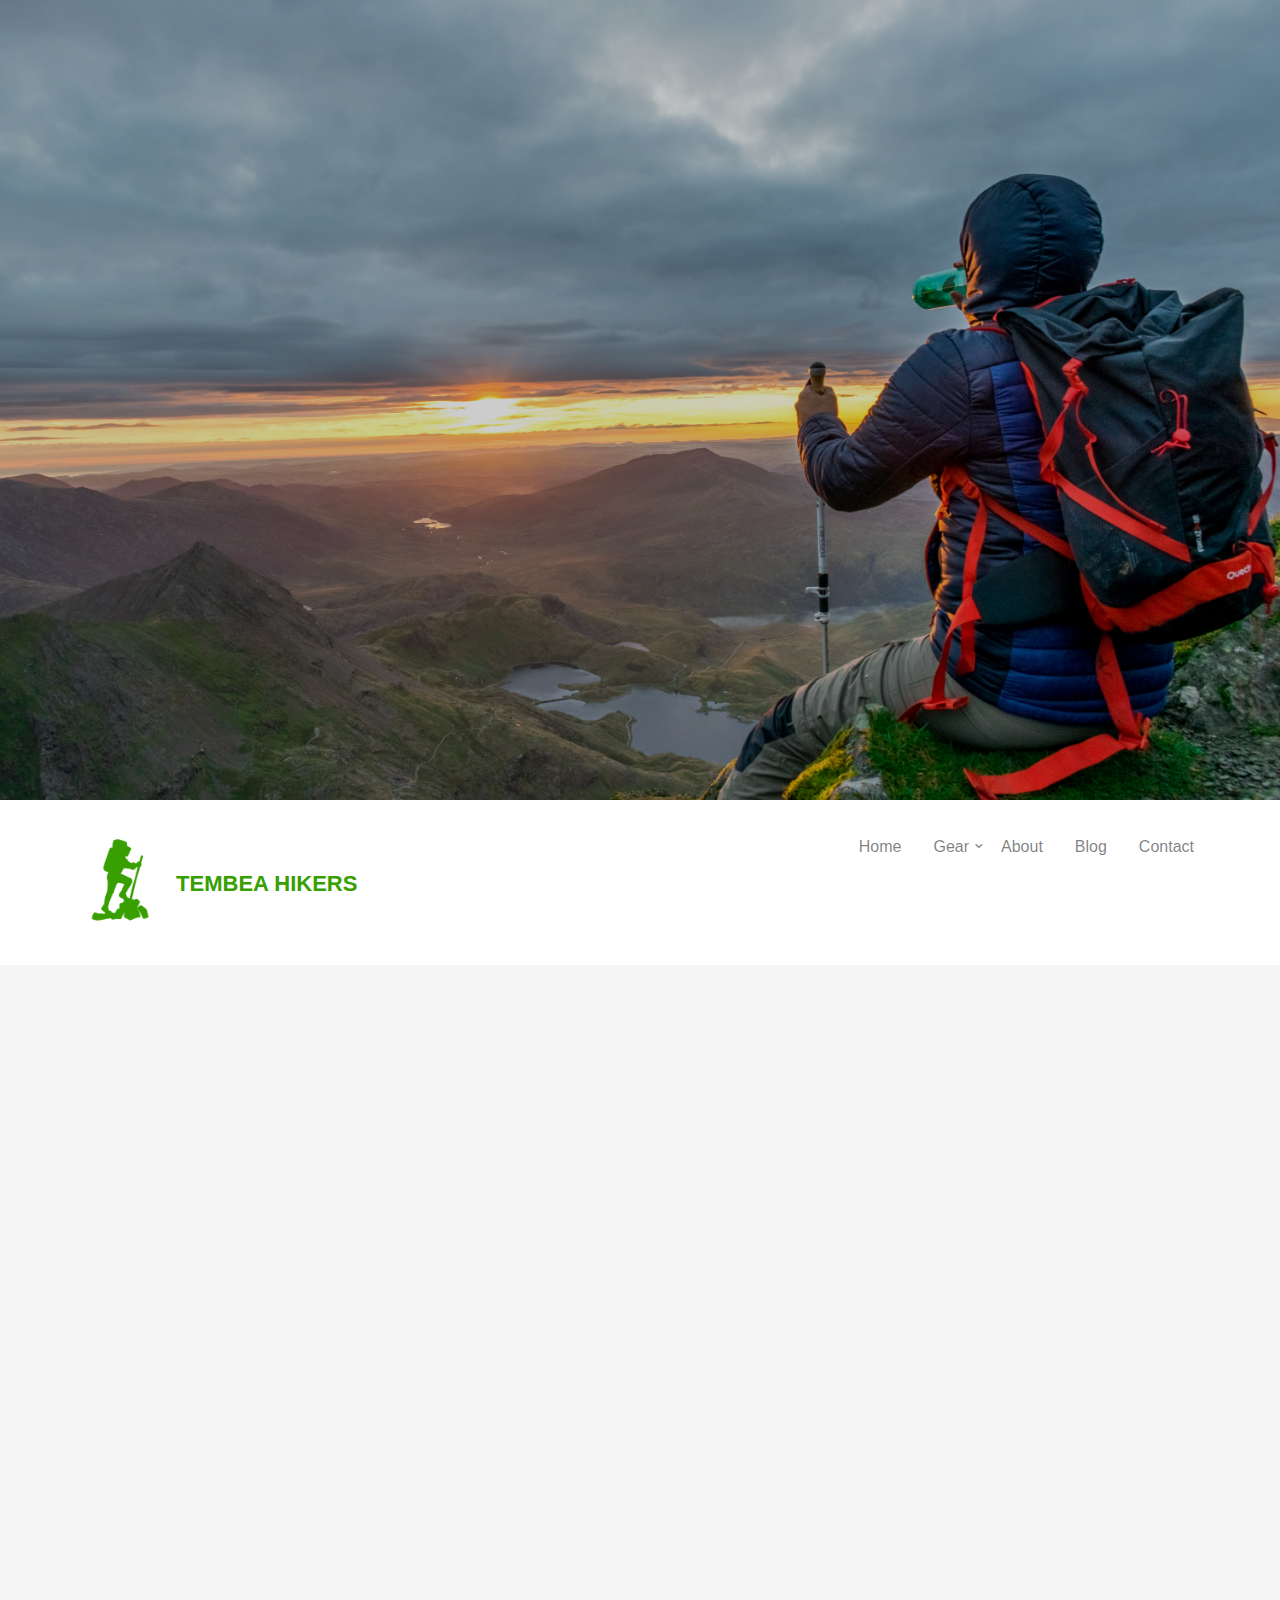
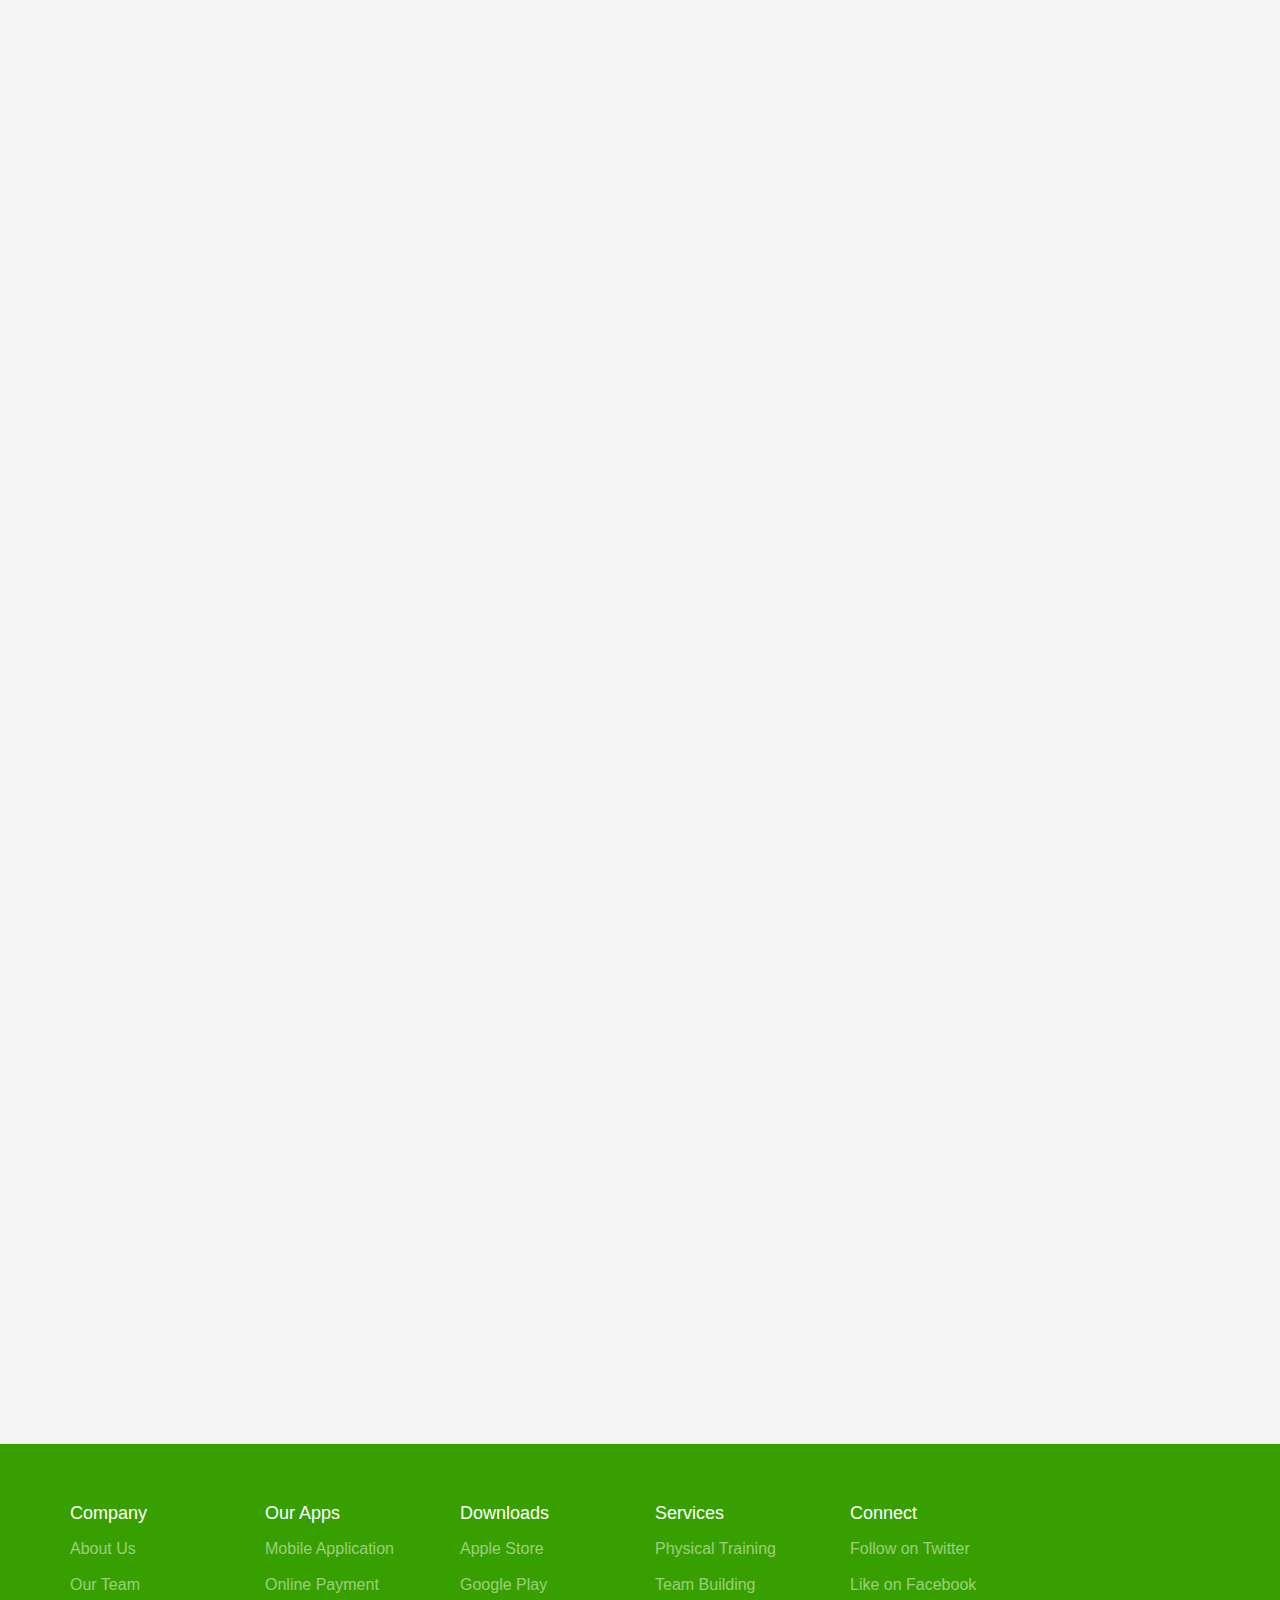
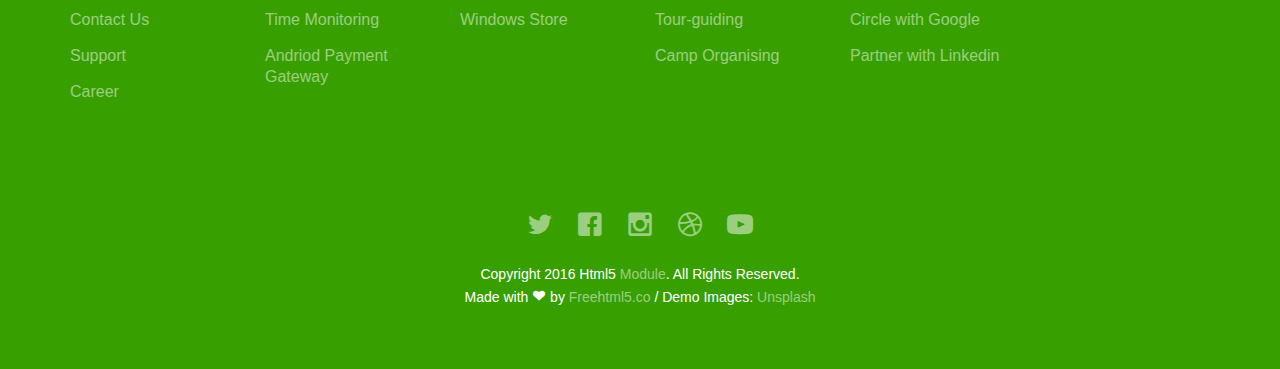
<file: outfit.html>
<!DOCTYPE html>
<!--[if lt IE 7]>      <html class="no-js lt-ie9 lt-ie8 lt-ie7"> <![endif]-->
<!--[if IE 7]>         <html class="no-js lt-ie9 lt-ie8"> <![endif]-->
<!--[if IE 8]>         <html class="no-js lt-ie9"> <![endif]-->
<!--[if gt IE 8]><!-->
<html class="no-js">
<!--<![endif]-->

<head>
    <meta charset="utf-8">
    <meta http-equiv="X-UA-Compatible" content="IE=edge">
    <title>Shoes . Tembea Hikers</title>
    <meta name="viewport" content="width=device-width, initial-scale=1">
    <meta name="description" content="Free HTML5 Template by FREEHTML5.CO" />
    <meta name="keywords" content="free html5, free template, free bootstrap, html5, css3, mobile first, responsive" />
    <meta name="author" content="FREEHTML5.CO" />

    <!-- 
	//////////////////////////////////////////////////////

	FREE HTML5 TEMPLATE 
	DESIGNED & DEVELOPED by FREEHTML5.CO
		
	Website: 		http://freehtml5.co/
	Email: 			info@freehtml5.co
	Twitter: 		http://twitter.com/fh5co
	Facebook: 		https://www.facebook.com/fh5co

	//////////////////////////////////////////////////////
	 -->

    <!-- Facebook and Twitter integration -->
    <meta property="og:title" content="" />
    <meta property="og:image" content="" />
    <meta property="og:url" content="" />
    <meta property="og:site_name" content="" />
    <meta property="og:description" content="" />
    <meta name="twitter:title" content="" />
    <meta name="twitter:image" content="" />
    <meta name="twitter:url" content="" />
    <meta name="twitter:card" content="" />

    <!-- Place favicon.ico and apple-touch-icon.png in the root directory -->
    <link rel="shortcut icon" href="favicon.ico">

    <!-- <link href='https://fonts.googleapis.com/css?family=Open+Sans:400,700,300' rel='stylesheet' type='text/css'> -->

    <!-- Animate.css -->
    <link rel="stylesheet" href="css/animate.css">
    <!-- Icomoon Icon Fonts-->
    <link rel="stylesheet" href="css/icomoon.css">
    <!-- Bootstrap  -->
    <link rel="stylesheet" href="css/bootstrap.css">
    <!-- Superfish -->
    <link rel="stylesheet" href="css/superfish.css">
    <!-- Magnific Popup -->
    <link rel="stylesheet" href="css/magnific-popup.css">

    <link rel="stylesheet" href="css/style.css">


    <!-- Modernizr JS -->
    <script src="js/modernizr-2.6.2.min.js"></script>
    <!-- FOR IE9 below -->
    <!--[if lt IE 9]>
	<script src="js/respond.min.js"></script>
	<![endif]-->

</head>

<body>
    <div id="fh5co-wrapper">
        <div id="fh5co-page">

            <div class="fh5co-hero">
                <div class="fh5co-overlay"></div>
                <div class="fh5co-cover text-center" data-stellar-background-ratio="0.5"
                    style="background-image: url(images/khamkhor--I-McziCxxM-unsplash.jpg);">
                    <div class="desc animate-box">
                        <div class="container">
                            <div class="col-md-10 col-md-offset-1">
                                <a href="index.html" id="main-logo">Tembea</a>
                                <div class="animate-box">
                                    <h2>“You need special shoes for hiking – and a bit of a special soul as well.”</h2>
                                    <p>HandCrafted by <a href="http://frehtml5.co/" target="_blank"
                                            class="fh5co-site-name">TembeaLand</a></p>
                                </div>
                            </div>
                        </div>
                    </div>
                </div>

            </div>

            <header id="fh5co-header-section" class="sticky-banner">
                <div class="container">
                    <div class="nav-header">
                        <a href="#" class="js-fh5co-nav-toggle fh5co-nav-toggle dark"><i></i></a>
<h1 id="fh5co-logo"><a href="index.html"><img src="/images/Tembea.png" width="100" height="100" class="rounded-circle"
            style="border-radius: 50%; background-color: white;" alt=""> Tembea Hikers</a></h1>                        <!-- START #fh5co-menu-wrap -->
                        <nav id="fh5co-menu-wrap" role="navigation">
                            <ul class="sf-menu" id="fh5co-primary-menu">
                                <li><a href="index.html">Home</a></li>
                                <li>
                                    <a href="#" class="fh5co-sub-ddown">Gear</a>
                                    <ul class="fh5co-sub-menu">
                                        <li><a href="/outfit.html">Outfit</a></li>
                                        <li class="active"><a href="/shoes.html">Shoes</a></li>
                                        <li><a href="/accessories.html">Accessories</a></li>

                                    </ul>
                                </li>
                                <li><a href="about.html">About</a></li>
                                <li><a href="blog.html">Blog</a></li>
                                <li><a href="contact.html">Contact</a></li>
                            </ul>
                        </nav>
                    </div>
                </div>
            </header>

            <!-- end:header-top -->


            <div id="fh5co-blog-section" class="fh5co-section-gray">
                <div class="container">
                    <div class="row">
                        <div class="col-md-8 col-md-offset-2 text-center heading-section animate-box">
                            <h3>Outfit</h3>
                            <p>“Remember to look up to the stars, not down to your feet.” <br>– Stephen Hawking</p>
                        </div>
                    </div>
                </div>
                <div class="container">
                    <div class="row row-bottom-padded-md">
                        <div class="col-lg-4 col-md-4 col-sm-6">
                            <div class="fh5co-blog animate-box">
                                <a href="#"><img class="img-responsive" src="images/hiking hat 1.jfif" alt=""></a>
                                <div class="blog-text">
                                    <div class="prod-title">
                                        <h3><a href="" #>Bugout Brim Hat </a></h3>
                                        <span class="posted_by"> <b>Unisex</b> </span>
                                        <span class="comment"><a href=""><b>KSh 1800</b> <i
                                                    class="icon-bubble2"></i></a></span>
                                        <p>Protect your scalp and face from the hot scotching sun as you hike</p>
                                        <p><a href="#">View more <b>Hiking Hats</b></a></p>
                                    </div>
                                </div>
                            </div>

                            <div class="fh5co-blog animate-box">
                                <a href="#"><img class="img-responsive" src="images/gleb-lucky-sDUemmStYho-unsplash.jpg"
                                        alt=""></a>
                                <div class="blog-text">
                                    <div class="prod-title">
                                        <h3><a href="" #></a>Jack Wolfskin Vertigo Glove</h3>
                                        <span class="posted_by"> <b>Leather</b></span>
                                        <span class="comment"><a href=""><b>Ksh. 1600</b> <i
                                                    class="icon-bubble2"></i></a></span>
                                        <p>Best for hiking in <b>Cold Weather</b> as they have a furry linning</p>
                                        <p><a href="#">View More <b>Hiking Gloves</b></a></p>
                                    </div>
                                </div>
                            </div>

                        </div>
                        <div class="col-lg-4 col-md-4 col-sm-6">


                            <div class="fh5co-blog animate-box">
                                <a href="#"><img class="img-responsive"
                                        src="images/hiking pants 2.jfif" alt=""></a>
                                <div class="blog-text">
                                    <div class="prod-title">
                                        <h3><a href="" #>rana Halle Pant II</a></h3>
                                        <span class="posted_by"> <b>Unisex</b></span>
                                        <span class="comment"><a href=""><b>KSh. 1250</b> <i
                                                    class="icon-bubble2"></i></a></span>
                                                    <p>They offer comfort. durability and sytle as you hike</p>
                                        <p><a href="#">View more <b>Hiking Pants</b></a></p>
                                    </div>
                                </div>
                            </div>

                            <div class="fh5co-blog animate-box">
                                <a href="#"><img class="img-responsive" src="images/leon-kohle-3CKGcDmepEU-unsplash.jpg" alt=""></a>
                                <div class="blog-text">
                                    <div class="prod-title">
                                        <h3><a href="" #></a>La Sportiva TX4</h3>
                                        <span class="posted_by"> <b>Size 35 - 39</b></span>
                                        <span class="comment"><a href=""><b>KSh 3500</b> <i
                                                    class="icon-bubble2"></i></a></span>
                                        <p>This provide the best quality glasses to protect your from the strong equatorial sun</p>
                                        <p><a href="#">View more<b> Hiking Sun Glasses</b></a></p>
                                        </p>
                                    </div>
                                </div>
                            </div>

                        </div>
                        <div class="clearfix visible-sm-block"></div>
                        <div class="col-lg-4 col-md-4 col-sm-6">
                            <div class="fh5co-blog animate-box">
                                <a href="#"><img class="img-responsive"
                                        src="images/hiking jacket 1.jfif" alt=""></a>
                                <div class="blog-text">
                                    <div class="prod-title">
                                        <h3><a href="" #></a>Helly Hansen Odin</h3>
                                        <span class="posted_by"><b>MEN</b></span>
                                        <span class="comment"><a href=""><b>KSh 2600</b> <i
                                                    class="icon-bubble2"></i></a></span>
                                                    <p>Provides a three-in-one feel as they offer protection from the protection from the wind. Also offer ventilation and warmth. </p>
                                        <p><a href="#">View more <b>Hiking Jackets</b></a></p>
                                    </div>
                                </div>
                            </div>
                            <div class="fh5co-blog animate-box">
                                <a href="#"><img class="img-responsive"
                                        src="images/hiking socks.jpg" alt=""></a>
                                <div class="blog-text">
                                    <div class="prod-title">
                                        <h3><a href="" #></a>Smartwool Run Zero Cushion Ankle Socks</h3>
                                        <span class="posted_by"><b>Woolen</b></span>
                                        <span class="comment"><a href=""><b>KSh. 500</b> <i
                                                    class="icon-bubble2"></i></a></span>
                                                    <p>Best for <b>Summer Hiking</b> as they are breathable. Offer minimal padding. </p>
                                        <p><a href="#">View more <b>Hiking Socks</b></a></p>
                                    </div>
                                </div>
                            </div>

                        </div>
                        <div class="clearfix visible-md-block"></div>
                    </div>


                </div>
            </div>
            <!-- fh5co-blog-section -->




            <footer>
                <div id="footer">
                    <div class="container">
                        <div class="row row-bottom-padded-md">

                            <div class="col-md-2 col-sm-2 col-xs-12 fh5co-footer-link">
                                <h3>Company</h3>
                                <ul>
                                    <li><a href="/about.html">About Us</a></li>
                                    <li><a href="#team">Our Team</a></li>
                                    <li><a href="/contact.html">Contact Us</a></li>
                                    <li><a href="#">Support</a></li>
                                    <li><a href="#">Career</a></li>
                                </ul>
                            </div>
                            <div class="col-md-2 col-sm-2 col-xs-12 fh5co-footer-link">
                                <h3>Our Apps</h3>
                                <ul>
                                    <li><a href="#">Mobile Application</a></li>
                                    <li><a href="#">Online Payment</a></li>
                                    <li><a href="#">Time Monitoring</a></li>
                                    <li><a href="#">Andriod Payment Gateway</a></li>
                                </ul>
                            </div>
                            <div class="col-md-2 col-sm-2 col-xs-12 fh5co-footer-link">
                                <h3>Downloads</h3>
                                <ul>
                                    <li><a href="#">Apple Store</a></li>
                                    <li><a href="#">Google Play</a></li>
                                    <li><a href="#">Windows Store</a></li>
                                </ul>
                            </div>
                            <div class="col-md-2 col-sm-2 col-xs-12 fh5co-footer-link">
                                <h3>Services</h3>
                                <ul>
                                    <li><a href="#">Physical Training </a></li>
                                    <li><a href="#">Team Building </a></li>
                                    <li><a href="#">Tour-guiding</a></li>
                                    <li><a href="#">Camp Organising</a></li>
                                </ul>
                            </div>
                            <div class="col-md-2 col-sm-2 col-xs-12 fh5co-footer-link">
                                <h3>Connect</h3>
                                <ul>
                                    <li><a href="#">Follow on Twitter</a></li>
                                    <li><a href="#">Like on Facebook</a></li>
                                    <li><a href="#">Circle with Google</a></li>
                                    <li><a href="#">Partner with Linkedin</a></li>
                                </ul>
                            </div>
                        </div>
                        <div class="row">
                            <div class="col-md-6 col-md-offset-3 text-center">
                                <p class="fh5co-social-icons">
                                    <a href="#"><i class="icon-twitter2"></i></a>
                                    <a href="#"><i class="icon-facebook2"></i></a>
                                    <a href="#"><i class="icon-instagram"></i></a>
                                    <a href="#"><i class="icon-dribbble2"></i></a>
                                    <a href="#"><i class="icon-youtube"></i></a>
                                </p>
                                <p>Copyright 2016 Html5 <a href="#">Module</a>. All Rights Reserved. <br>Made with <i
                                        class="icon-heart3"></i> by <a href="http://freehtml5.co/"
                                        target="_blank">Freehtml5.co</a>
                                    / Demo Images: <a href="https://unsplash.com/" target="_blank">Unsplash</a></p>
                            </div>
                        </div>
                    </div>
                </div>
            </footer>



        </div>
        <!-- END fh5co-page -->

    </div>
    <!-- END fh5co-wrapper -->

    <!-- jQuery -->


    <script src="js/jquery.min.js"></script>
    <!-- jQuery Easing -->
    <script src="js/jquery.easing.1.3.js"></script>
    <!-- Bootstrap -->
    <script src="js/bootstrap.min.js"></script>
    <!-- Waypoints -->
    <script src="js/jquery.waypoints.min.js"></script>
    <script src="js/sticky.js"></script>

    <!-- Stellar -->
    <script src="js/jquery.stellar.min.js"></script>
    <!-- Superfish -->
    <script src="js/hoverIntent.js"></script>
    <script src="js/superfish.js"></script>
    <!-- Magnific Popup -->
    <script src="js/jquery.magnific-popup.min.js"></script>
    <script src="js/magnific-popup-options.js"></script>

    <!-- Main JS -->
    <script src="js/main.js"></script>

</body>

</html>
</file>
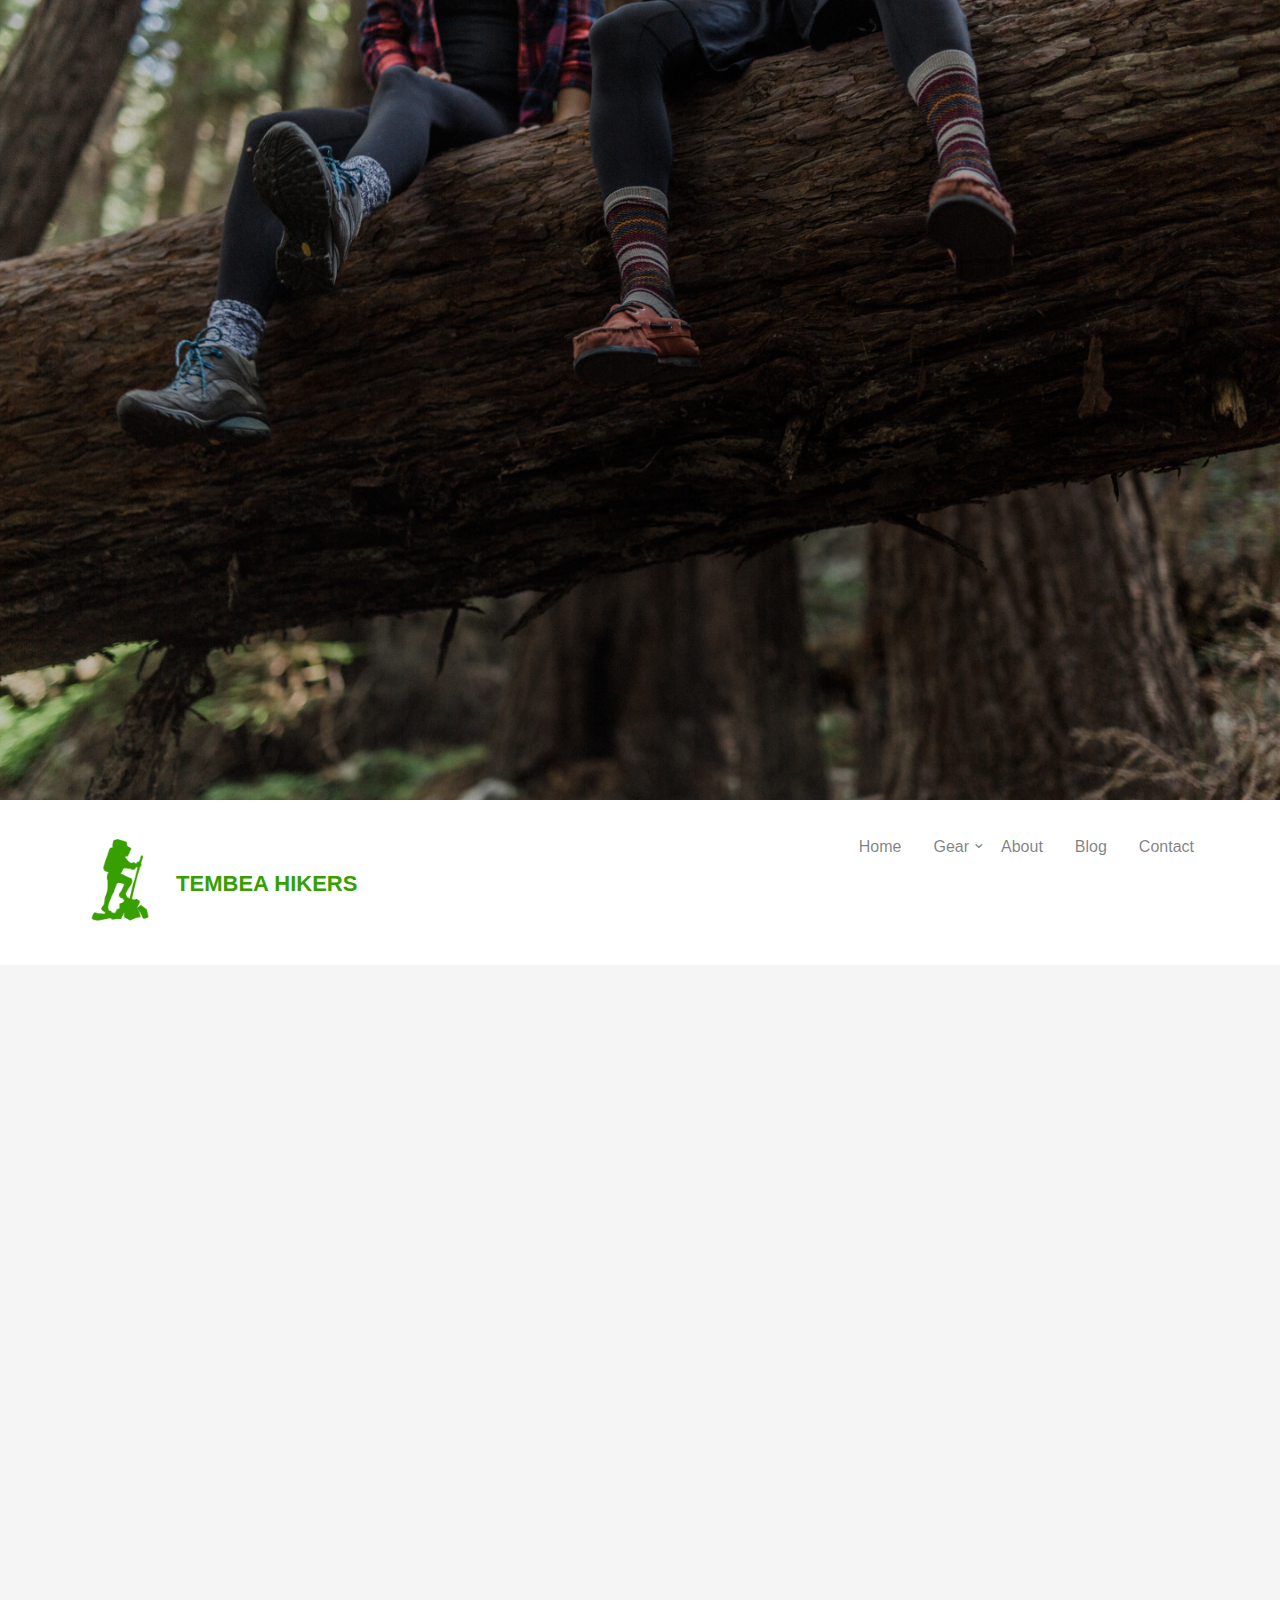
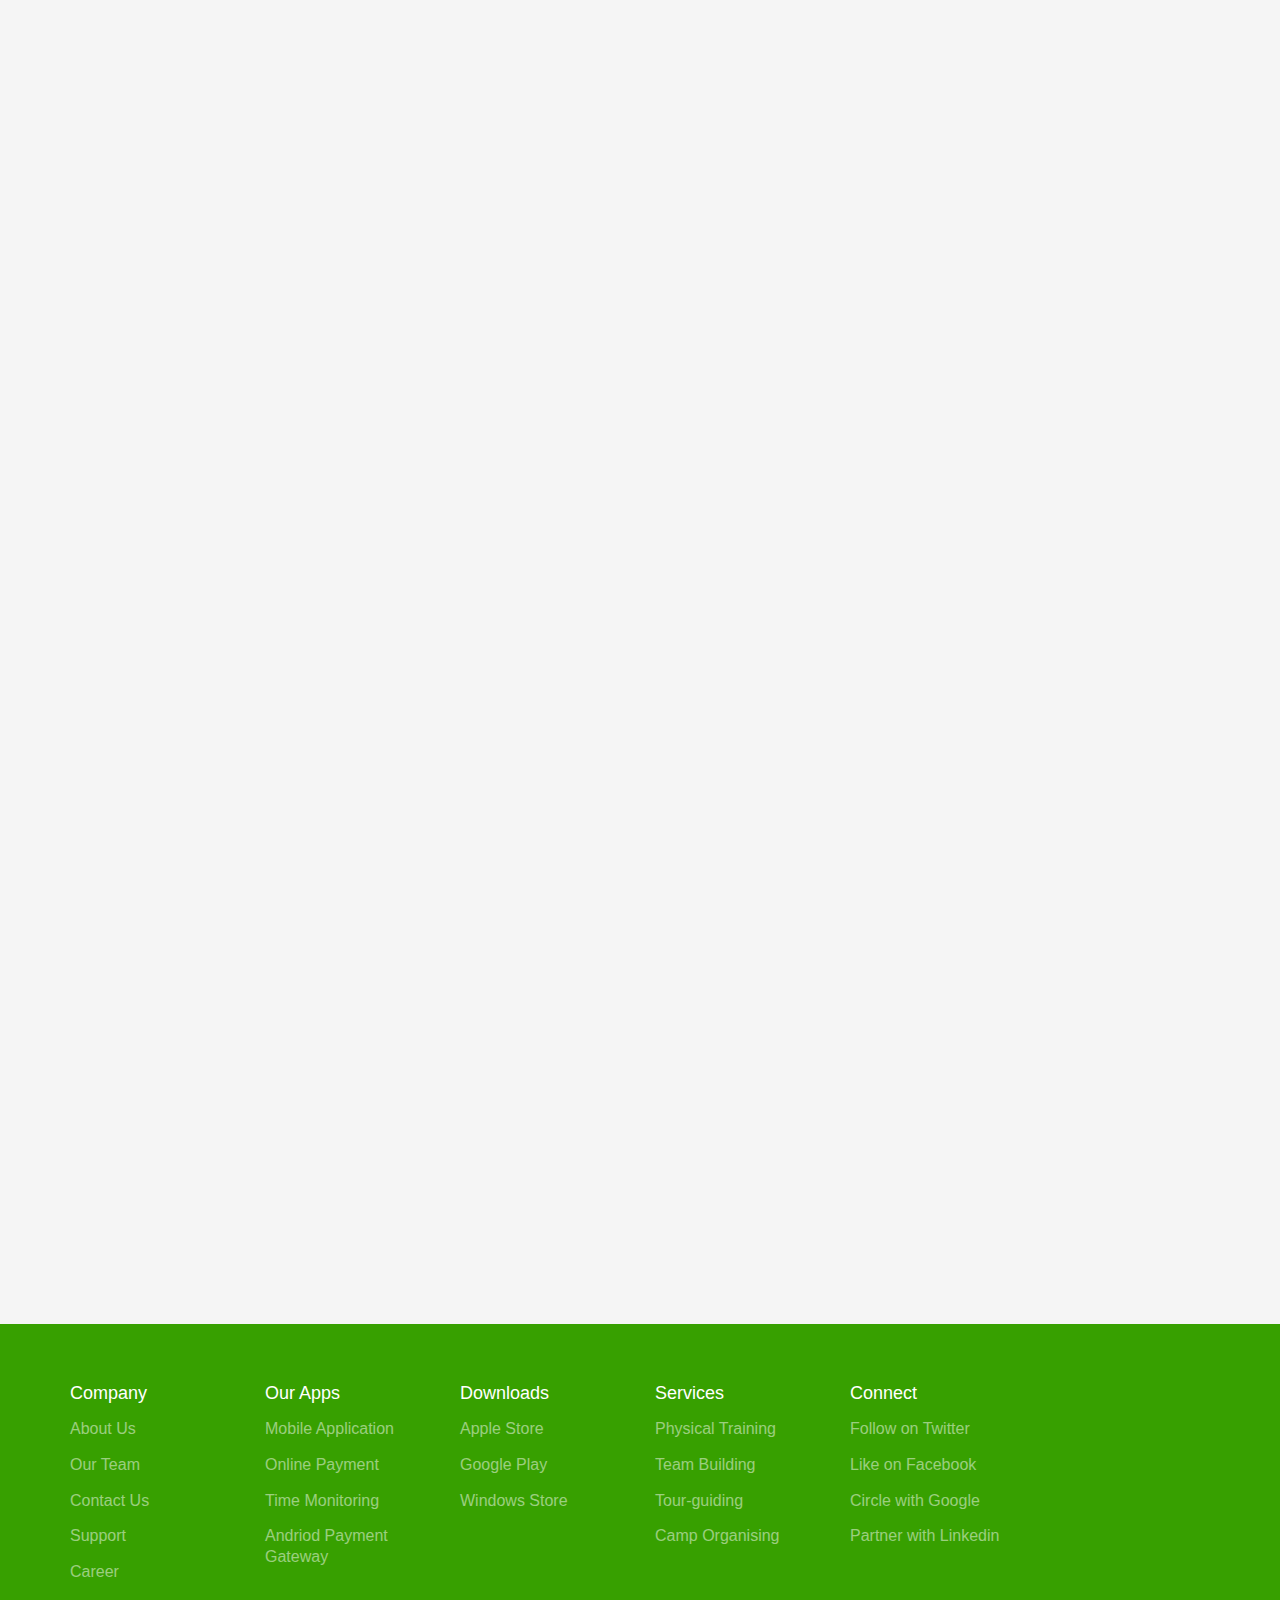
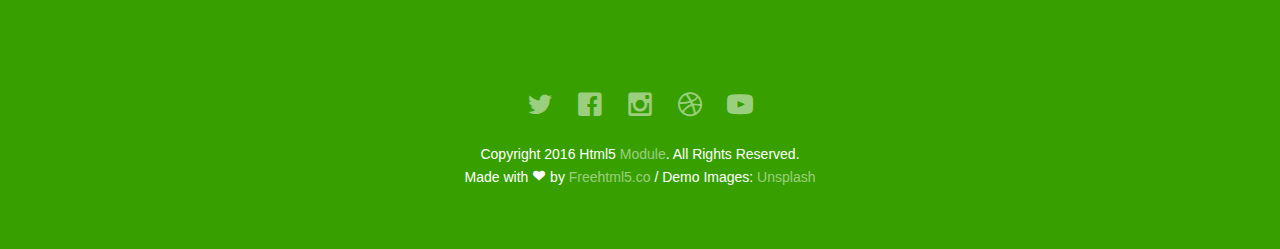
<file: shoes.html>
<!DOCTYPE html>
<!--[if lt IE 7]>      <html class="no-js lt-ie9 lt-ie8 lt-ie7"> <![endif]-->
<!--[if IE 7]>         <html class="no-js lt-ie9 lt-ie8"> <![endif]-->
<!--[if IE 8]>         <html class="no-js lt-ie9"> <![endif]-->
<!--[if gt IE 8]><!-->
<html class="no-js">
<!--<![endif]-->

<head>
    <meta charset="utf-8">
    <meta http-equiv="X-UA-Compatible" content="IE=edge">
    <title>Shoes . Tembea Hikers</title>
    <meta name="viewport" content="width=device-width, initial-scale=1">
    <meta name="description" content="Free HTML5 Template by FREEHTML5.CO" />
    <meta name="keywords" content="free html5, free template, free bootstrap, html5, css3, mobile first, responsive" />
    <meta name="author" content="FREEHTML5.CO" />

    <!-- 
	//////////////////////////////////////////////////////

	FREE HTML5 TEMPLATE 
	DESIGNED & DEVELOPED by FREEHTML5.CO
		
	Website: 		http://freehtml5.co/
	Email: 			info@freehtml5.co
	Twitter: 		http://twitter.com/fh5co
	Facebook: 		https://www.facebook.com/fh5co

	//////////////////////////////////////////////////////
	 -->

    <!-- Facebook and Twitter integration -->
    <meta property="og:title" content="" />
    <meta property="og:image" content="" />
    <meta property="og:url" content="" />
    <meta property="og:site_name" content="" />
    <meta property="og:description" content="" />
    <meta name="twitter:title" content="" />
    <meta name="twitter:image" content="" />
    <meta name="twitter:url" content="" />
    <meta name="twitter:card" content="" />

    <!-- Place favicon.ico and apple-touch-icon.png in the root directory -->
    <link rel="shortcut icon" href="favicon.ico">

    <!-- <link href='https://fonts.googleapis.com/css?family=Open+Sans:400,700,300' rel='stylesheet' type='text/css'> -->

    <!-- Animate.css -->
    <link rel="stylesheet" href="css/animate.css">
    <!-- Icomoon Icon Fonts-->
    <link rel="stylesheet" href="css/icomoon.css">
    <!-- Bootstrap  -->
    <link rel="stylesheet" href="css/bootstrap.css">
    <!-- Superfish -->
    <link rel="stylesheet" href="css/superfish.css">
    <!-- Magnific Popup -->
    <link rel="stylesheet" href="css/magnific-popup.css">

    <link rel="stylesheet" href="css/style.css">


    <!-- Modernizr JS -->
    <script src="js/modernizr-2.6.2.min.js"></script>
    <!-- FOR IE9 below -->
    <!--[if lt IE 9]>
	<script src="js/respond.min.js"></script>
	<![endif]-->

</head>

<body>
    <div id="fh5co-wrapper">
        <div id="fh5co-page">

            <div class="fh5co-hero">
                <div class="fh5co-overlay"></div>
                <div class="fh5co-cover text-center" data-stellar-background-ratio="0.5"
                    style="background-image: url(images/nathan-dumlao-bWVDTNHcXPk-unsplash.jpg);">
                    <div class="desc animate-box">
                        <div class="container">
                            <div class="col-md-10 col-md-offset-1">
                                <a href="index.html" id="main-logo">Tembea</a>
                                <div class="animate-box">
                                    <h2>“You need special shoes for hiking – and a bit of a special soul as well.”</h2>
                                    <p>HandCrafted by <a href="http://frehtml5.co/" target="_blank"
                                            class="fh5co-site-name">TembeaLand</a></p>
                                </div>
                            </div>
                        </div>
                    </div>
                </div>

            </div>

            <header id="fh5co-header-section" class="sticky-banner">
                <div class="container">
                    <div class="nav-header">
                        <a href="#" class="js-fh5co-nav-toggle fh5co-nav-toggle dark"><i></i></a>
<h1 id="fh5co-logo"><a href="index.html"><img src="/images/Tembea.png" width="100" height="100" class="rounded-circle"
            style="border-radius: 50%; background-color: white;" alt=""> Tembea Hikers</a></h1>                        <!-- START #fh5co-menu-wrap -->
                        <nav id="fh5co-menu-wrap" role="navigation">
                            <ul class="sf-menu" id="fh5co-primary-menu">
                                <li><a href="index.html">Home</a></li>
                                <li>
                                    <a href="#" class="fh5co-sub-ddown">Gear</a>
                                    <ul class="fh5co-sub-menu">
                                        <li><a href="/outfit.html">Outfit</a></li>
                                        <li class="active"><a href="/shoes.html">Shoes</a></li>
                                        <li><a href="/accessories.html">Accessories</a></li>

                                    </ul>
                                </li>
                                <li><a href="about.html">About</a></li>
                                <li><a href="blog.html">Blog</a></li>
                                <li><a href="contact.html">Contact</a></li>
                            </ul>
                        </nav>
                    </div>
                </div>
            </header>

            <!-- end:header-top -->


            <div id="fh5co-blog-section" class="fh5co-section-gray">
                <div class="container">
                    <div class="row">
                        <div class="col-md-8 col-md-offset-2 text-center heading-section animate-box">
                            <h3>Foot Wear</h3>
                            <p>“Remember to look up to the stars, not down to your feet.” <br>– Stephen Hawking</p>
                        </div>
                    </div>
                </div>
                <div class="container">
                    <div class="row row-bottom-padded-md">
                        <div class="col-lg-4 col-md-4 col-sm-6">
                            <div class="fh5co-blog animate-box">
                                <a href="#"><img class="img-responsive" src="images/manuel-meurisse-PlrQJGS8Ic8-unsplash.jpg" alt=""></a>
                                <div class="blog-text">
                                    <div class="prod-title">
                                        <h3><a href="" #>Salomon X Ultra 3 GTX </a></h3>
                                        <span class="posted_by"> <b>Size 39 - 42</b> </span>
                                        <span class="comment"><a href=""><b>KSh 3800</b> <i class="icon-bubble2"></i></a></span>
                                        <p>Best Suited for a <b>Rocky Terrain</b> as they offer extra grip</p>
                                        <p><a href="#">BUY</a></p>
                                    </div>
                                </div>
                            </div>

                            <div class="fh5co-blog animate-box">
                                <a href="#"><img class="img-responsive" src="images/joanna-nix-walkup-Osq7UAVxIOI-unsplash.jpg" alt=""></a>
                                <div class="blog-text">
                                    <div class="prod-title">
                                        <h3><a href="" #>Merrell Moab 2 Ventilator </a></h3>
                                        <span class="posted_by"> <b>Size 36 - 40</b></span>
                                        <span class="comment"><a href=""><b>Ksh. 4500</b> <i class="icon-bubble2"></i></a></span>
                                        <p>Best for <b>Muddy Terrain</b> as they are water proof. Also are very stable.</p>
                                        <p><a href="#">BUY</a></p>
                                    </div>
                                </div>
                            </div>

                        </div>
                        <div class="col-lg-4 col-md-4 col-sm-6">
                           

                            <div class="fh5co-blog animate-box">
                                <a href="#"><img class="img-responsive" src="images/macey-bundt-E8euHYBHRh8-unsplash.jpg" alt=""></a>
                                <div class="blog-text">
                                    <div class="prod-title">
                                        <h3><a href="" #>Merrell MQM Flex 2</a></h3>
                                        <span class="posted_by"> <b>Size 35 - 45</b></span>
                                        <span class="comment"><a href=""><b>KSh. 3350</b> <i class="icon-bubble2"></i></a></span>
                                        <p>Can be used as trail runners and for hiking. Are very light.</p>
                                        <p><a href="#">BUY</a></p>
                                    </div>
                                </div>
                            </div>

                            <div class="fh5co-blog animate-box">
                                <a href="#"><img class="img-responsive" src="images/fidel-fernando-X-QHOFxz2cA-unsplash.jpg" alt=""></a>
                                <div class="blog-text">
                                    <div class="prod-title">
                                        <h3><a href="" #></a>La Sportiva TX4</h3>
                                        <span class="posted_by"> <b>Size 35 - 39</b></span>
                                        <span class="comment"><a href=""><b>KSh 3500</b> <i class="icon-bubble2"></i></a></span>
                                        <p>Best for <b>Dry Terrain</b> since they are not waterproof. Super light and comfortable</p>
                                        <p><a href="#"></a>BUY</p>
                                    </div>
                                </div>
                            </div>

                        </div>
                        <div class="clearfix visible-sm-block"></div>
                        <div class="col-lg-4 col-md-4 col-sm-6">
                            <div class="fh5co-blog animate-box">
                                <a href="#"><img class="img-responsive" src="images/andrew-neel-7crB2ccrmPo-unsplash.jpg" alt=""></a>
                                <div class="blog-text">
                                    <div class="prod-title">
                                        <h3><a href="" #>The North Face Vectiv Exploris</a></h3>
                                        <span class="posted_by"><b>Size 42-45</b></span>
                                        <span class="comment"><a href=""><b>KSh 5500</b> <i class="icon-bubble2"></i></a></span>
                                        <p>Very stylish. Light weight and best suited for <b>Super Long </b> hikes </p>
                                        <p><a href="#">BUY</a></p>
                                    </div>
                                </div>
                            </div>
                                <div class="fh5co-blog animate-box">
                                    <a href="#"><img class="img-responsive" src="images/taylor-grote-SMtUXvrChDQ-unsplash.jpg" alt=""></a>
                                    <div class="blog-text">
                                        <div class="prod-title">
                                            <h3><a href="" #></a>La Sportiva Spire GTX</h3>
                                            <span class="posted_by"><b>Size 40 - 44</b></span>
                                            <span class="comment"><a href=""><b>KSh. 2500</b> <i class="icon-bubble2"></i></a></span>
                                            <p>Offer extra ankle support and extra grip. Are a bit heavy though</p>
                                            <p><a href="#">BUY</a></p>
                                        </div>
                                    </div>
                                </div>
                            
                        </div>
                        <div class="clearfix visible-md-block"></div>
                    </div>


                </div>
            </div>
            <!-- fh5co-blog-section -->




<footer>
    <div id="footer">
        <div class="container">
            <div class="row row-bottom-padded-md">

                <div class="col-md-2 col-sm-2 col-xs-12 fh5co-footer-link">
                    <h3>Company</h3>
                    <ul>
                        <li><a href="/about.html">About Us</a></li>
                        <li><a href="#team">Our Team</a></li>
                        <li><a href="/contact.html">Contact Us</a></li>
                        <li><a href="#">Support</a></li>
                        <li><a href="#">Career</a></li>
                    </ul>
                </div>
                <div class="col-md-2 col-sm-2 col-xs-12 fh5co-footer-link">
                    <h3>Our Apps</h3>
                    <ul>
                        <li><a href="#">Mobile Application</a></li>
                        <li><a href="#">Online Payment</a></li>
                        <li><a href="#">Time Monitoring</a></li>
                        <li><a href="#">Andriod Payment Gateway</a></li>
                    </ul>
                </div>
                <div class="col-md-2 col-sm-2 col-xs-12 fh5co-footer-link">
                    <h3>Downloads</h3>
                    <ul>
                        <li><a href="#">Apple Store</a></li>
                        <li><a href="#">Google Play</a></li>
                        <li><a href="#">Windows Store</a></li>
                    </ul>
                </div>
                <div class="col-md-2 col-sm-2 col-xs-12 fh5co-footer-link">
                    <h3>Services</h3>
                    <ul>
                        <li><a href="#">Physical Training </a></li>
                        <li><a href="#">Team Building </a></li>
                        <li><a href="#">Tour-guiding</a></li>
                        <li><a href="#">Camp Organising</a></li>
                    </ul>
                </div>
                <div class="col-md-2 col-sm-2 col-xs-12 fh5co-footer-link">
                    <h3>Connect</h3>
                    <ul>
                        <li><a href="#">Follow on Twitter</a></li>
                        <li><a href="#">Like on Facebook</a></li>
                        <li><a href="#">Circle with Google</a></li>
                        <li><a href="#">Partner with Linkedin</a></li>
                    </ul>
                </div>
            </div>
            <div class="row">
                <div class="col-md-6 col-md-offset-3 text-center">
                    <p class="fh5co-social-icons">
                        <a href="#"><i class="icon-twitter2"></i></a>
                        <a href="#"><i class="icon-facebook2"></i></a>
                        <a href="#"><i class="icon-instagram"></i></a>
                        <a href="#"><i class="icon-dribbble2"></i></a>
                        <a href="#"><i class="icon-youtube"></i></a>
                    </p>
                    <p>Copyright 2016 Html5 <a href="#">Module</a>. All Rights Reserved. <br>Made with <i
                            class="icon-heart3"></i> by <a href="http://freehtml5.co/" target="_blank">Freehtml5.co</a>
                        / Demo Images: <a href="https://unsplash.com/" target="_blank">Unsplash</a></p>
                </div>
            </div>
        </div>
    </div>
</footer>



        </div>
        <!-- END fh5co-page -->

    </div>
    <!-- END fh5co-wrapper -->

    <!-- jQuery -->


    <script src="js/jquery.min.js"></script>
    <!-- jQuery Easing -->
    <script src="js/jquery.easing.1.3.js"></script>
    <!-- Bootstrap -->
    <script src="js/bootstrap.min.js"></script>
    <!-- Waypoints -->
    <script src="js/jquery.waypoints.min.js"></script>
    <script src="js/sticky.js"></script>

    <!-- Stellar -->
    <script src="js/jquery.stellar.min.js"></script>
    <!-- Superfish -->
    <script src="js/hoverIntent.js"></script>
    <script src="js/superfish.js"></script>
    <!-- Magnific Popup -->
    <script src="js/jquery.magnific-popup.min.js"></script>
    <script src="js/magnific-popup-options.js"></script>

    <!-- Main JS -->
    <script src="js/main.js"></script>

</body>

</html>
</file>
<file: css/icomoon.css>
@font-face {
    font-family: 'icomoon';
    src:    url('fonts/icomoon.eot?1oniuf');
    src:    url('fonts/icomoon.eot?1oniuf#iefix') format('embedded-opentype'),
        url('fonts/icomoon.ttf?1oniuf') format('truetype'),
        url('fonts/icomoon.woff?1oniuf') format('woff'),
        url('fonts/icomoon.svg?1oniuf#icomoon') format('svg');
    font-weight: normal;
    font-style: normal;
}

[class^="icon-"], [class*=" icon-"] {
    /* use !important to prevent issues with browser extensions that change fonts */
    font-family: 'icomoon' !important;
    speak: none;
    font-style: normal;
    font-weight: normal;
    font-variant: normal;
    text-transform: none;
    line-height: 1;

    /* Better Font Rendering =========== */
    -webkit-font-smoothing: antialiased;
    -moz-osx-font-smoothing: grayscale;
}

.icon-mobile:before {
    content: "\e000";
}
.icon-laptop:before {
    content: "\e001";
}
.icon-desktop:before {
    content: "\e002";
}
.icon-tablet:before {
    content: "\e003";
}
.icon-phone:before {
    content: "\e004";
}
.icon-document:before {
    content: "\e005";
}
.icon-documents:before {
    content: "\e006";
}
.icon-search:before {
    content: "\e007";
}
.icon-clipboard:before {
    content: "\e008";
}
.icon-newspaper:before {
    content: "\e009";
}
.icon-notebook:before {
    content: "\e00a";
}
.icon-book-open:before {
    content: "\e00b";
}
.icon-browser:before {
    content: "\e00c";
}
.icon-calendar:before {
    content: "\e00d";
}
.icon-presentation:before {
    content: "\e00e";
}
.icon-picture:before {
    content: "\e00f";
}
.icon-pictures:before {
    content: "\e010";
}
.icon-video:before {
    content: "\e011";
}
.icon-camera:before {
    content: "\e012";
}
.icon-printer:before {
    content: "\e013";
}
.icon-toolbox:before {
    content: "\e014";
}
.icon-briefcase:before {
    content: "\e015";
}
.icon-wallet:before {
    content: "\e016";
}
.icon-gift:before {
    content: "\e017";
}
.icon-bargraph:before {
    content: "\e018";
}
.icon-grid:before {
    content: "\e019";
}
.icon-expand:before {
    content: "\e01a";
}
.icon-focus:before {
    content: "\e01b";
}
.icon-edit:before {
    content: "\e01c";
}
.icon-adjustments:before {
    content: "\e01d";
}
.icon-ribbon:before {
    content: "\e01e";
}
.icon-hourglass:before {
    content: "\e01f";
}
.icon-lock:before {
    content: "\e020";
}
.icon-megaphone:before {
    content: "\e021";
}
.icon-shield:before {
    content: "\e022";
}
.icon-trophy:before {
    content: "\e023";
}
.icon-flag:before {
    content: "\e024";
}
.icon-map:before {
    content: "\e025";
}
.icon-puzzle:before {
    content: "\e026";
}
.icon-basket:before {
    content: "\e027";
}
.icon-envelope:before {
    content: "\e028";
}
.icon-streetsign:before {
    content: "\e029";
}
.icon-telescope:before {
    content: "\e02a";
}
.icon-gears:before {
    content: "\e02b";
}
.icon-key:before {
    content: "\e02c";
}
.icon-paperclip:before {
    content: "\e02d";
}
.icon-attachment:before {
    content: "\e02e";
}
.icon-pricetags:before {
    content: "\e02f";
}
.icon-lightbulb:before {
    content: "\e030";
}
.icon-layers:before {
    content: "\e031";
}
.icon-pencil:before {
    content: "\e032";
}
.icon-tools:before {
    content: "\e033";
}
.icon-tools-2:before {
    content: "\e034";
}
.icon-scissors:before {
    content: "\e035";
}
.icon-paintbrush:before {
    content: "\e036";
}
.icon-magnifying-glass:before {
    content: "\e037";
}
.icon-circle-compass:before {
    content: "\e038";
}
.icon-linegraph:before {
    content: "\e039";
}
.icon-mic:before {
    content: "\e03a";
}
.icon-strategy:before {
    content: "\e03b";
}
.icon-beaker:before {
    content: "\e03c";
}
.icon-caution:before {
    content: "\e03d";
}
.icon-recycle:before {
    content: "\e03e";
}
.icon-anchor:before {
    content: "\e03f";
}
.icon-profile-male:before {
    content: "\e040";
}
.icon-profile-female:before {
    content: "\e041";
}
.icon-bike:before {
    content: "\e042";
}
.icon-wine:before {
    content: "\e043";
}
.icon-hotairballoon:before {
    content: "\e044";
}
.icon-globe:before {
    content: "\e045";
}
.icon-genius:before {
    content: "\e046";
}
.icon-map-pin:before {
    content: "\e047";
}
.icon-dial:before {
    content: "\e048";
}
.icon-chat:before {
    content: "\e049";
}
.icon-heart:before {
    content: "\e04a";
}
.icon-cloud:before {
    content: "\e04b";
}
.icon-upload:before {
    content: "\e04c";
}
.icon-download:before {
    content: "\e04d";
}
.icon-target:before {
    content: "\e04e";
}
.icon-hazardous:before {
    content: "\e04f";
}
.icon-piechart:before {
    content: "\e050";
}
.icon-speedometer:before {
    content: "\e051";
}
.icon-global:before {
    content: "\e052";
}
.icon-compass:before {
    content: "\e053";
}
.icon-lifesaver:before {
    content: "\e054";
}
.icon-clock:before {
    content: "\e055";
}
.icon-aperture:before {
    content: "\e056";
}
.icon-quote:before {
    content: "\e057";
}
.icon-scope:before {
    content: "\e058";
}
.icon-alarmclock:before {
    content: "\e059";
}
.icon-refresh:before {
    content: "\e05a";
}
.icon-happy:before {
    content: "\e05b";
}
.icon-sad:before {
    content: "\e05c";
}
.icon-facebook:before {
    content: "\e05d";
}
.icon-twitter:before {
    content: "\e05e";
}
.icon-googleplus:before {
    content: "\e05f";
}
.icon-rss:before {
    content: "\e060";
}
.icon-tumblr:before {
    content: "\e061";
}
.icon-linkedin:before {
    content: "\e062";
}
.icon-dribbble:before {
    content: "\e063";
}
.icon-box2:before {
    content: "\ea82";
}
.icon-write:before {
    content: "\ea83";
}
.icon-clock2:before {
    content: "\ea84";
}
.icon-reply2:before {
    content: "\ea85";
}
.icon-reply-all2:before {
    content: "\ea86";
}
.icon-forward2:before {
    content: "\ea87";
}
.icon-flag2:before {
    content: "\ea88";
}
.icon-search2:before {
    content: "\ea89";
}
.icon-trash2:before {
    content: "\ea8a";
}
.icon-envelope2:before {
    content: "\ea8b";
}
.icon-bubble:before {
    content: "\ea8c";
}
.icon-bubbles:before {
    content: "\ea8d";
}
.icon-user2:before {
    content: "\ea8e";
}
.icon-users2:before {
    content: "\ea8f";
}
.icon-cloud2:before {
    content: "\ea90";
}
.icon-download2:before {
    content: "\ea91";
}
.icon-upload2:before {
    content: "\ea92";
}
.icon-rain:before {
    content: "\ea93";
}
.icon-sun:before {
    content: "\ea94";
}
.icon-moon2:before {
    content: "\ea95";
}
.icon-bell2:before {
    content: "\ea96";
}
.icon-folder2:before {
    content: "\ea97";
}
.icon-pin2:before {
    content: "\ea98";
}
.icon-sound2:before {
    content: "\ea99";
}
.icon-microphone:before {
    content: "\ea9a";
}
.icon-camera2:before {
    content: "\ea9b";
}
.icon-image2:before {
    content: "\ea9c";
}
.icon-cog2:before {
    content: "\ea9d";
}
.icon-calendar2:before {
    content: "\ea9e";
}
.icon-book2:before {
    content: "\ea9f";
}
.icon-map-marker:before {
    content: "\eaa0";
}
.icon-store:before {
    content: "\eaa1";
}
.icon-support:before {
    content: "\eaa2";
}
.icon-tag2:before {
    content: "\eaa3";
}
.icon-heart2:before {
    content: "\eaa4";
}
.icon-video-camera:before {
    content: "\eaa5";
}
.icon-trophy2:before {
    content: "\eaa6";
}
.icon-cart:before {
    content: "\eaa7";
}
.icon-eye2:before {
    content: "\eaa8";
}
.icon-cancel:before {
    content: "\eaa9";
}
.icon-chart:before {
    content: "\eaaa";
}
.icon-target2:before {
    content: "\eaab";
}
.icon-printer2:before {
    content: "\eaac";
}
.icon-location2:before {
    content: "\eaad";
}
.icon-bookmark2:before {
    content: "\eaae";
}
.icon-monitor:before {
    content: "\eaaf";
}
.icon-cross2:before {
    content: "\eab0";
}
.icon-plus2:before {
    content: "\eab1";
}
.icon-left:before {
    content: "\eab2";
}
.icon-up:before {
    content: "\eab3";
}
.icon-browser2:before {
    content: "\eab4";
}
.icon-windows:before {
    content: "\eab5";
}
.icon-switch2:before {
    content: "\eab6";
}
.icon-dashboard:before {
    content: "\eab7";
}
.icon-play:before {
    content: "\eab8";
}
.icon-fast-forward:before {
    content: "\eab9";
}
.icon-next:before {
    content: "\eaba";
}
.icon-refresh2:before {
    content: "\eabb";
}
.icon-film:before {
    content: "\eabc";
}
.icon-home2:before {
    content: "\eabd";
}
.icon-add-to-list:before {
    content: "\e901";
}
.icon-classic-computer:before {
    content: "\e902";
}
.icon-controller-fast-backward:before {
    content: "\e903";
}
.icon-creative-commons-attribution:before {
    content: "\e904";
}
.icon-creative-commons-noderivs:before {
    content: "\e905";
}
.icon-creative-commons-noncommercial-eu:before {
    content: "\e906";
}
.icon-creative-commons-noncommercial-us:before {
    content: "\e907";
}
.icon-creative-commons-public-domain:before {
    content: "\e908";
}
.icon-creative-commons-remix:before {
    content: "\e909";
}
.icon-creative-commons-share:before {
    content: "\e90a";
}
.icon-creative-commons-sharealike:before {
    content: "\e90b";
}
.icon-creative-commons:before {
    content: "\e90c";
}
.icon-document-landscape:before {
    content: "\e90d";
}
.icon-remove-user:before {
    content: "\e90e";
}
.icon-warning:before {
    content: "\e90f";
}
.icon-arrow-bold-down:before {
    content: "\e910";
}
.icon-arrow-bold-left:before {
    content: "\e911";
}
.icon-arrow-bold-right:before {
    content: "\e912";
}
.icon-arrow-bold-up:before {
    content: "\e913";
}
.icon-arrow-down:before {
    content: "\e914";
}
.icon-arrow-left:before {
    content: "\e915";
}
.icon-arrow-long-down:before {
    content: "\e916";
}
.icon-arrow-long-left:before {
    content: "\e917";
}
.icon-arrow-long-right:before {
    content: "\e918";
}
.icon-arrow-long-up:before {
    content: "\e919";
}
.icon-arrow-right:before {
    content: "\e91a";
}
.icon-arrow-up:before {
    content: "\e91b";
}
.icon-arrow-with-circle-down:before {
    content: "\e91c";
}
.icon-arrow-with-circle-left:before {
    content: "\e91d";
}
.icon-arrow-with-circle-right:before {
    content: "\e91e";
}
.icon-arrow-with-circle-up:before {
    content: "\e91f";
}
.icon-bookmark:before {
    content: "\e920";
}
.icon-bookmarks:before {
    content: "\e921";
}
.icon-chevron-down:before {
    content: "\e922";
}
.icon-chevron-left:before {
    content: "\e923";
}
.icon-chevron-right:before {
    content: "\e924";
}
.icon-chevron-small-down:before {
    content: "\e925";
}
.icon-chevron-small-left:before {
    content: "\e926";
}
.icon-chevron-small-right:before {
    content: "\e927";
}
.icon-chevron-small-up:before {
    content: "\e928";
}
.icon-chevron-thin-down:before {
    content: "\e929";
}
.icon-chevron-thin-left:before {
    content: "\e92a";
}
.icon-chevron-thin-right:before {
    content: "\e92b";
}
.icon-chevron-thin-up:before {
    content: "\e92c";
}
.icon-chevron-up:before {
    content: "\e92d";
}
.icon-chevron-with-circle-down:before {
    content: "\e92e";
}
.icon-chevron-with-circle-left:before {
    content: "\e92f";
}
.icon-chevron-with-circle-right:before {
    content: "\e930";
}
.icon-chevron-with-circle-up:before {
    content: "\e931";
}
.icon-cloud3:before {
    content: "\e932";
}
.icon-controller-fast-forward:before {
    content: "\e933";
}
.icon-controller-jump-to-start:before {
    content: "\e934";
}
.icon-controller-next:before {
    content: "\e935";
}
.icon-controller-paus:before {
    content: "\e936";
}
.icon-controller-play:before {
    content: "\e937";
}
.icon-controller-record:before {
    content: "\e938";
}
.icon-controller-stop:before {
    content: "\e939";
}
.icon-controller-volume:before {
    content: "\e93a";
}
.icon-dot-single:before {
    content: "\e93b";
}
.icon-dots-three-horizontal:before {
    content: "\e93c";
}
.icon-dots-three-vertical:before {
    content: "\e93d";
}
.icon-dots-two-horizontal:before {
    content: "\e93e";
}
.icon-dots-two-vertical:before {
    content: "\e93f";
}
.icon-download3:before {
    content: "\e940";
}
.icon-emoji-flirt:before {
    content: "\e941";
}
.icon-flow-branch:before {
    content: "\e942";
}
.icon-flow-cascade:before {
    content: "\e943";
}
.icon-flow-line:before {
    content: "\e944";
}
.icon-flow-parallel:before {
    content: "\e945";
}
.icon-flow-tree:before {
    content: "\e946";
}
.icon-install:before {
    content: "\e947";
}
.icon-layers2:before {
    content: "\e948";
}
.icon-open-book:before {
    content: "\e949";
}
.icon-resize-100:before {
    content: "\e94a";
}
.icon-resize-full-screen:before {
    content: "\e94b";
}
.icon-save:before {
    content: "\e94c";
}
.icon-select-arrows:before {
    content: "\e94d";
}
.icon-sound-mute:before {
    content: "\e94e";
}
.icon-sound:before {
    content: "\e94f";
}
.icon-trash:before {
    content: "\e950";
}
.icon-triangle-down:before {
    content: "\e951";
}
.icon-triangle-left:before {
    content: "\e952";
}
.icon-triangle-right:before {
    content: "\e953";
}
.icon-triangle-up:before {
    content: "\e954";
}
.icon-uninstall:before {
    content: "\e955";
}
.icon-upload-to-cloud:before {
    content: "\e956";
}
.icon-upload3:before {
    content: "\e957";
}
.icon-add-user:before {
    content: "\e958";
}
.icon-address:before {
    content: "\e959";
}
.icon-adjust:before {
    content: "\e95a";
}
.icon-air:before {
    content: "\e95b";
}
.icon-aircraft-landing:before {
    content: "\e95c";
}
.icon-aircraft-take-off:before {
    content: "\e95d";
}
.icon-aircraft:before {
    content: "\e95e";
}
.icon-align-bottom:before {
    content: "\e95f";
}
.icon-align-horizontal-middle:before {
    content: "\e960";
}
.icon-align-left:before {
    content: "\e961";
}
.icon-align-right:before {
    content: "\e962";
}
.icon-align-top:before {
    content: "\e963";
}
.icon-align-vertical-middle:before {
    content: "\e964";
}
.icon-archive:before {
    content: "\e965";
}
.icon-area-graph:before {
    content: "\e966";
}
.icon-attachment2:before {
    content: "\e967";
}
.icon-awareness-ribbon:before {
    content: "\e968";
}
.icon-back-in-time:before {
    content: "\e969";
}
.icon-back:before {
    content: "\e96a";
}
.icon-bar-graph:before {
    content: "\e96b";
}
.icon-battery:before {
    content: "\e96c";
}
.icon-beamed-note:before {
    content: "\e96d";
}
.icon-bell:before {
    content: "\e96e";
}
.icon-blackboard:before {
    content: "\e96f";
}
.icon-block:before {
    content: "\e970";
}
.icon-book:before {
    content: "\e971";
}
.icon-bowl:before {
    content: "\e972";
}
.icon-box:before {
    content: "\e973";
}
.icon-briefcase2:before {
    content: "\e974";
}
.icon-browser3:before {
    content: "\e975";
}
.icon-brush:before {
    content: "\e976";
}
.icon-bucket:before {
    content: "\e977";
}
.icon-cake:before {
    content: "\e978";
}
.icon-calculator:before {
    content: "\e979";
}
.icon-calendar3:before {
    content: "\e97a";
}
.icon-camera3:before {
    content: "\e97b";
}
.icon-ccw:before {
    content: "\e97c";
}
.icon-chat2:before {
    content: "\e97d";
}
.icon-check:before {
    content: "\e97e";
}
.icon-circle-with-cross:before {
    content: "\e97f";
}
.icon-circle-with-minus:before {
    content: "\e980";
}
.icon-circle-with-plus:before {
    content: "\e981";
}
.icon-circle:before {
    content: "\e982";
}
.icon-circular-graph:before {
    content: "\e983";
}
.icon-clapperboard:before {
    content: "\e984";
}
.icon-clipboard2:before {
    content: "\e985";
}
.icon-clock3:before {
    content: "\e986";
}
.icon-code:before {
    content: "\e987";
}
.icon-cog:before {
    content: "\e988";
}
.icon-colours:before {
    content: "\e989";
}
.icon-compass2:before {
    content: "\e98a";
}
.icon-copy:before {
    content: "\e98b";
}
.icon-credit-card:before {
    content: "\e98c";
}
.icon-credit:before {
    content: "\e98d";
}
.icon-cross:before {
    content: "\e98e";
}
.icon-cup:before {
    content: "\e98f";
}
.icon-cw:before {
    content: "\e990";
}
.icon-cycle:before {
    content: "\e991";
}
.icon-database:before {
    content: "\e992";
}
.icon-dial-pad:before {
    content: "\e993";
}
.icon-direction:before {
    content: "\e994";
}
.icon-document2:before {
    content: "\e995";
}
.icon-documents2:before {
    content: "\e996";
}
.icon-drink:before {
    content: "\e997";
}
.icon-drive:before {
    content: "\e998";
}
.icon-drop:before {
    content: "\e999";
}
.icon-edit2:before {
    content: "\e99a";
}
.icon-email:before {
    content: "\e99b";
}
.icon-emoji-happy:before {
    content: "\e99c";
}
.icon-emoji-neutral:before {
    content: "\e99d";
}
.icon-emoji-sad:before {
    content: "\e99e";
}
.icon-erase:before {
    content: "\e99f";
}
.icon-eraser:before {
    content: "\e9a0";
}
.icon-export:before {
    content: "\e9a1";
}
.icon-eye:before {
    content: "\e9a2";
}
.icon-feather:before {
    content: "\e9a3";
}
.icon-flag3:before {
    content: "\e9a4";
}
.icon-flash:before {
    content: "\e9a5";
}
.icon-flashlight:before {
    content: "\e9a6";
}
.icon-flat-brush:before {
    content: "\e9a7";
}
.icon-folder-images:before {
    content: "\e9a8";
}
.icon-folder-music:before {
    content: "\e9a9";
}
.icon-folder-video:before {
    content: "\e9aa";
}
.icon-folder:before {
    content: "\e9ab";
}
.icon-forward:before {
    content: "\e9ac";
}
.icon-funnel:before {
    content: "\e9ad";
}
.icon-game-controller:before {
    content: "\e9ae";
}
.icon-gauge:before {
    content: "\e9af";
}
.icon-globe2:before {
    content: "\e9b0";
}
.icon-graduation-cap:before {
    content: "\e9b1";
}
.icon-grid2:before {
    content: "\e9b2";
}
.icon-hair-cross:before {
    content: "\e9b3";
}
.icon-hand:before {
    content: "\e9b4";
}
.icon-heart-outlined:before {
    content: "\e9b5";
}
.icon-heart3:before {
    content: "\e9b6";
}
.icon-help-with-circle:before {
    content: "\e9b7";
}
.icon-help:before {
    content: "\e9b8";
}
.icon-home:before {
    content: "\e9b9";
}
.icon-hour-glass:before {
    content: "\e9ba";
}
.icon-image-inverted:before {
    content: "\e9bb";
}
.icon-image:before {
    content: "\e9bc";
}
.icon-images:before {
    content: "\e9bd";
}
.icon-inbox:before {
    content: "\e9be";
}
.icon-infinity:before {
    content: "\e9bf";
}
.icon-info-with-circle:before {
    content: "\e9c0";
}
.icon-info:before {
    content: "\e9c1";
}
.icon-key2:before {
    content: "\e9c2";
}
.icon-keyboard:before {
    content: "\e9c3";
}
.icon-lab-flask:before {
    content: "\e9c4";
}
.icon-landline:before {
    content: "\e9c5";
}
.icon-language:before {
    content: "\e9c6";
}
.icon-laptop2:before {
    content: "\e9c7";
}
.icon-leaf:before {
    content: "\e9c8";
}
.icon-level-down:before {
    content: "\e9c9";
}
.icon-level-up:before {
    content: "\e9ca";
}
.icon-lifebuoy:before {
    content: "\e9cb";
}
.icon-light-bulb:before {
    content: "\e9cc";
}
.icon-light-down:before {
    content: "\e9cd";
}
.icon-light-up:before {
    content: "\e9ce";
}
.icon-line-graph:before {
    content: "\e9cf";
}
.icon-link:before {
    content: "\e9d0";
}
.icon-list:before {
    content: "\e9d1";
}
.icon-location-pin:before {
    content: "\e9d2";
}
.icon-location:before {
    content: "\e9d3";
}
.icon-lock-open:before {
    content: "\e9d4";
}
.icon-lock2:before {
    content: "\e9d5";
}
.icon-log-out:before {
    content: "\e9d6";
}
.icon-login:before {
    content: "\e9d7";
}
.icon-loop:before {
    content: "\e9d8";
}
.icon-magnet:before {
    content: "\e9d9";
}
.icon-magnifying-glass2:before {
    content: "\e9da";
}
.icon-mail:before {
    content: "\e9db";
}
.icon-man:before {
    content: "\e9dc";
}
.icon-map2:before {
    content: "\e9dd";
}
.icon-mask:before {
    content: "\e9de";
}
.icon-medal:before {
    content: "\e9df";
}
.icon-megaphone2:before {
    content: "\e9e0";
}
.icon-menu:before {
    content: "\e9e1";
}
.icon-message:before {
    content: "\e9e2";
}
.icon-mic2:before {
    content: "\e9e3";
}
.icon-minus:before {
    content: "\e9e4";
}
.icon-mobile2:before {
    content: "\e9e5";
}
.icon-modern-mic:before {
    content: "\e9e6";
}
.icon-moon:before {
    content: "\e9e7";
}
.icon-mouse:before {
    content: "\e9e8";
}
.icon-music:before {
    content: "\e9e9";
}
.icon-network:before {
    content: "\e9ea";
}
.icon-new-message:before {
    content: "\e9eb";
}
.icon-new:before {
    content: "\e9ec";
}
.icon-news:before {
    content: "\e9ed";
}
.icon-note:before {
    content: "\e9ee";
}
.icon-notification:before {
    content: "\e9ef";
}
.icon-old-mobile:before {
    content: "\e9f0";
}
.icon-old-phone:before {
    content: "\e9f1";
}
.icon-palette:before {
    content: "\e9f2";
}
.icon-paper-plane:before {
    content: "\e9f3";
}
.icon-pencil2:before {
    content: "\e9f4";
}
.icon-phone2:before {
    content: "\e9f5";
}
.icon-pie-chart:before {
    content: "\e9f6";
}
.icon-pin:before {
    content: "\e9f7";
}
.icon-plus:before {
    content: "\e9f8";
}
.icon-popup:before {
    content: "\e9f9";
}
.icon-power-plug:before {
    content: "\e9fa";
}
.icon-price-ribbon:before {
    content: "\e9fb";
}
.icon-price-tag:before {
    content: "\e9fc";
}
.icon-print:before {
    content: "\e9fd";
}
.icon-progress-empty:before {
    content: "\e9fe";
}
.icon-progress-full:before {
    content: "\e9ff";
}
.icon-progress-one:before {
    content: "\ea00";
}
.icon-progress-two:before {
    content: "\ea01";
}
.icon-publish:before {
    content: "\ea02";
}
.icon-quote2:before {
    content: "\ea03";
}
.icon-radio:before {
    content: "\ea04";
}
.icon-reply-all:before {
    content: "\ea05";
}
.icon-reply:before {
    content: "\ea06";
}
.icon-retweet:before {
    content: "\ea07";
}
.icon-rocket:before {
    content: "\ea08";
}
.icon-round-brush:before {
    content: "\ea09";
}
.icon-rss2:before {
    content: "\ea0a";
}
.icon-ruler:before {
    content: "\ea0b";
}
.icon-scissors2:before {
    content: "\ea0c";
}
.icon-share-alternitive:before {
    content: "\ea0d";
}
.icon-share:before {
    content: "\ea0e";
}
.icon-shareable:before {
    content: "\ea0f";
}
.icon-shield2:before {
    content: "\ea10";
}
.icon-shop:before {
    content: "\ea11";
}
.icon-shopping-bag:before {
    content: "\ea12";
}
.icon-shopping-basket:before {
    content: "\ea13";
}
.icon-shopping-cart:before {
    content: "\ea14";
}
.icon-shuffle:before {
    content: "\ea15";
}
.icon-signal:before {
    content: "\ea16";
}
.icon-sound-mix:before {
    content: "\ea17";
}
.icon-sports-club:before {
    content: "\ea18";
}
.icon-spreadsheet:before {
    content: "\ea19";
}
.icon-squared-cross:before {
    content: "\ea1a";
}
.icon-squared-minus:before {
    content: "\ea1b";
}
.icon-squared-plus:before {
    content: "\ea1c";
}
.icon-star-outlined:before {
    content: "\ea1d";
}
.icon-star:before {
    content: "\ea1e";
}
.icon-stopwatch:before {
    content: "\ea1f";
}
.icon-suitcase:before {
    content: "\ea20";
}
.icon-swap:before {
    content: "\ea21";
}
.icon-sweden:before {
    content: "\ea22";
}
.icon-switch:before {
    content: "\ea23";
}
.icon-tablet2:before {
    content: "\ea24";
}
.icon-tag:before {
    content: "\ea25";
}
.icon-text-document-inverted:before {
    content: "\ea26";
}
.icon-text-document:before {
    content: "\ea27";
}
.icon-text:before {
    content: "\ea28";
}
.icon-thermometer:before {
    content: "\ea29";
}
.icon-thumbs-down:before {
    content: "\ea2a";
}
.icon-thumbs-up:before {
    content: "\ea2b";
}
.icon-thunder-cloud:before {
    content: "\ea2c";
}
.icon-ticket:before {
    content: "\ea2d";
}
.icon-time-slot:before {
    content: "\ea2e";
}
.icon-tools2:before {
    content: "\ea2f";
}
.icon-traffic-cone:before {
    content: "\ea30";
}
.icon-tree:before {
    content: "\ea31";
}
.icon-trophy3:before {
    content: "\ea32";
}
.icon-tv:before {
    content: "\ea33";
}
.icon-typing:before {
    content: "\ea34";
}
.icon-unread:before {
    content: "\ea35";
}
.icon-untag:before {
    content: "\ea36";
}
.icon-user:before {
    content: "\ea37";
}
.icon-users:before {
    content: "\ea38";
}
.icon-v-card:before {
    content: "\ea39";
}
.icon-video2:before {
    content: "\ea3a";
}
.icon-vinyl:before {
    content: "\ea3b";
}
.icon-voicemail:before {
    content: "\ea3c";
}
.icon-wallet2:before {
    content: "\ea3d";
}
.icon-water:before {
    content: "\ea3e";
}
.icon-500px-with-circle:before {
    content: "\ea3f";
}
.icon-500px:before {
    content: "\ea40";
}
.icon-basecamp:before {
    content: "\ea41";
}
.icon-behance:before {
    content: "\ea42";
}
.icon-creative-cloud:before {
    content: "\ea43";
}
.icon-dropbox:before {
    content: "\ea44";
}
.icon-evernote:before {
    content: "\ea45";
}
.icon-flattr:before {
    content: "\ea46";
}
.icon-foursquare:before {
    content: "\ea47";
}
.icon-google-drive:before {
    content: "\ea48";
}
.icon-google-hangouts:before {
    content: "\ea49";
}
.icon-grooveshark:before {
    content: "\ea4a";
}
.icon-icloud:before {
    content: "\ea4b";
}
.icon-mixi:before {
    content: "\ea4c";
}
.icon-onedrive:before {
    content: "\ea4d";
}
.icon-paypal:before {
    content: "\ea4e";
}
.icon-picasa:before {
    content: "\ea4f";
}
.icon-qq:before {
    content: "\ea50";
}
.icon-rdio-with-circle:before {
    content: "\ea51";
}
.icon-renren:before {
    content: "\ea52";
}
.icon-scribd:before {
    content: "\ea53";
}
.icon-sina-weibo:before {
    content: "\ea54";
}
.icon-skype-with-circle:before {
    content: "\ea55";
}
.icon-skype:before {
    content: "\ea56";
}
.icon-slideshare:before {
    content: "\ea57";
}
.icon-smashing:before {
    content: "\ea58";
}
.icon-soundcloud:before {
    content: "\ea59";
}
.icon-spotify-with-circle:before {
    content: "\ea5a";
}
.icon-spotify:before {
    content: "\ea5b";
}
.icon-swarm:before {
    content: "\ea5c";
}
.icon-vine-with-circle:before {
    content: "\ea5d";
}
.icon-vine:before {
    content: "\ea5e";
}
.icon-vk-alternitive:before {
    content: "\ea5f";
}
.icon-vk-with-circle:before {
    content: "\ea60";
}
.icon-vk:before {
    content: "\ea61";
}
.icon-xing-with-circle:before {
    content: "\ea62";
}
.icon-xing:before {
    content: "\ea63";
}
.icon-yelp:before {
    content: "\ea64";
}
.icon-dribbble-with-circle:before {
    content: "\ea65";
}
.icon-dribbble2:before {
    content: "\ea66";
}
.icon-facebook-with-circle:before {
    content: "\ea67";
}
.icon-facebook2:before {
    content: "\ea68";
}
.icon-flickr-with-circle:before {
    content: "\ea69";
}
.icon-flickr:before {
    content: "\ea6a";
}
.icon-github-with-circle:before {
    content: "\ea6b";
}
.icon-github:before {
    content: "\ea6c";
}
.icon-google-with-circle:before {
    content: "\ea6d";
}
.icon-google:before {
    content: "\ea6e";
}
.icon-instagram-with-circle:before {
    content: "\ea6f";
}
.icon-instagram:before {
    content: "\ea70";
}
.icon-lastfm-with-circle:before {
    content: "\ea71";
}
.icon-lastfm:before {
    content: "\ea72";
}
.icon-linkedin-with-circle:before {
    content: "\ea73";
}
.icon-linkedin2:before {
    content: "\ea74";
}
.icon-pinterest-with-circle:before {
    content: "\ea75";
}
.icon-pinterest:before {
    content: "\ea76";
}
.icon-rdio:before {
    content: "\ea77";
}
.icon-stumbleupon-with-circle:before {
    content: "\ea78";
}
.icon-stumbleupon:before {
    content: "\ea79";
}
.icon-tumblr-with-circle:before {
    content: "\ea7a";
}
.icon-tumblr2:before {
    content: "\ea7b";
}
.icon-twitter-with-circle:before {
    content: "\ea7c";
}
.icon-twitter2:before {
    content: "\ea7d";
}
.icon-vimeo-with-circle:before {
    content: "\ea7e";
}
.icon-vimeo:before {
    content: "\ea7f";
}
.icon-youtube-with-circle:before {
    content: "\ea80";
}
.icon-youtube:before {
    content: "\ea81";
}
.icon-home3:before {
    content: "\eabe";
}
.icon-home22:before {
    content: "\eabf";
}
.icon-home32:before {
    content: "\eac0";
}
.icon-office:before {
    content: "\eac1";
}
.icon-newspaper2:before {
    content: "\eac2";
}
.icon-pencil3:before {
    content: "\eac3";
}
.icon-pencil22:before {
    content: "\eac4";
}
.icon-quill:before {
    content: "\eac5";
}
.icon-pen:before {
    content: "\eac6";
}
.icon-blog:before {
    content: "\eac7";
}
.icon-eyedropper:before {
    content: "\eac8";
}
.icon-droplet:before {
    content: "\eac9";
}
.icon-paint-format:before {
    content: "\eaca";
}
.icon-image3:before {
    content: "\eacb";
}
.icon-images2:before {
    content: "\eacc";
}
.icon-camera4:before {
    content: "\eacd";
}
.icon-headphones:before {
    content: "\eace";
}
.icon-music2:before {
    content: "\eacf";
}
.icon-play2:before {
    content: "\ead0";
}
.icon-film2:before {
    content: "\ead1";
}
.icon-video-camera2:before {
    content: "\ead2";
}
.icon-dice:before {
    content: "\ead3";
}
.icon-pacman:before {
    content: "\ead4";
}
.icon-spades:before {
    content: "\ead5";
}
.icon-clubs:before {
    content: "\ead6";
}
.icon-diamonds:before {
    content: "\ead7";
}
.icon-bullhorn:before {
    content: "\ead8";
}
.icon-connection:before {
    content: "\ead9";
}
.icon-podcast:before {
    content: "\eada";
}
.icon-feed:before {
    content: "\eadb";
}
.icon-mic3:before {
    content: "\eadc";
}
.icon-book3:before {
    content: "\eadd";
}
.icon-books:before {
    content: "\eade";
}
.icon-library:before {
    content: "\eadf";
}
.icon-file-text:before {
    content: "\eae0";
}
.icon-profile:before {
    content: "\eae1";
}
.icon-file-empty:before {
    content: "\eae2";
}
.icon-files-empty:before {
    content: "\eae3";
}
.icon-file-text2:before {
    content: "\eae4";
}
.icon-file-picture:before {
    content: "\eae5";
}
.icon-file-music:before {
    content: "\eae6";
}
.icon-file-play:before {
    content: "\eae7";
}
.icon-file-video:before {
    content: "\eae8";
}
.icon-file-zip:before {
    content: "\eae9";
}
.icon-copy2:before {
    content: "\eaea";
}
.icon-paste:before {
    content: "\eaeb";
}
.icon-stack:before {
    content: "\eaec";
}
.icon-folder3:before {
    content: "\eaed";
}
.icon-folder-open:before {
    content: "\eaee";
}
.icon-folder-plus:before {
    content: "\eaef";
}
.icon-folder-minus:before {
    content: "\eaf0";
}
.icon-folder-download:before {
    content: "\eaf1";
}
.icon-folder-upload:before {
    content: "\eaf2";
}
.icon-price-tag2:before {
    content: "\eaf3";
}
.icon-price-tags:before {
    content: "\eaf4";
}
.icon-barcode:before {
    content: "\eaf5";
}
.icon-qrcode:before {
    content: "\eaf6";
}
.icon-ticket2:before {
    content: "\eaf7";
}
.icon-cart2:before {
    content: "\eaf8";
}
.icon-coin-dollar:before {
    content: "\eaf9";
}
.icon-coin-euro:before {
    content: "\eafa";
}
.icon-coin-pound:before {
    content: "\eafb";
}
.icon-coin-yen:before {
    content: "\eafc";
}
.icon-credit-card2:before {
    content: "\eafd";
}
.icon-calculator2:before {
    content: "\eafe";
}
.icon-lifebuoy2:before {
    content: "\eaff";
}
.icon-phone3:before {
    content: "\eb00";
}
.icon-phone-hang-up:before {
    content: "\eb01";
}
.icon-address-book:before {
    content: "\eb02";
}
.icon-envelop:before {
    content: "\eb03";
}
.icon-pushpin:before {
    content: "\eb04";
}
.icon-location3:before {
    content: "\eb05";
}
.icon-location22:before {
    content: "\eb06";
}
.icon-compass3:before {
    content: "\eb07";
}
.icon-compass22:before {
    content: "\eb08";
}
.icon-map3:before {
    content: "\eb09";
}
.icon-map22:before {
    content: "\eb0a";
}
.icon-history:before {
    content: "\eb0b";
}
.icon-clock4:before {
    content: "\eb0c";
}
.icon-clock22:before {
    content: "\eb0d";
}
.icon-alarm:before {
    content: "\eb0e";
}
.icon-bell3:before {
    content: "\eb0f";
}
.icon-stopwatch2:before {
    content: "\eb10";
}
.icon-calendar4:before {
    content: "\eb11";
}
.icon-printer3:before {
    content: "\eb12";
}
.icon-keyboard2:before {
    content: "\eb13";
}
.icon-display:before {
    content: "\eb14";
}
.icon-laptop3:before {
    content: "\eb15";
}
.icon-mobile3:before {
    content: "\eb16";
}
.icon-mobile22:before {
    content: "\eb17";
}
.icon-tablet3:before {
    content: "\eb18";
}
.icon-tv2:before {
    content: "\eb19";
}
.icon-drawer:before {
    content: "\eb1a";
}
.icon-drawer2:before {
    content: "\eb1b";
}
.icon-box-add:before {
    content: "\eb1c";
}
.icon-box-remove:before {
    content: "\eb1d";
}
.icon-download4:before {
    content: "\eb1e";
}
.icon-upload4:before {
    content: "\eb1f";
}
.icon-floppy-disk:before {
    content: "\eb20";
}
.icon-drive2:before {
    content: "\eb21";
}
.icon-database2:before {
    content: "\eb22";
}
.icon-undo:before {
    content: "\eb23";
}
.icon-redo:before {
    content: "\eb24";
}
.icon-undo2:before {
    content: "\eb25";
}
.icon-redo2:before {
    content: "\eb26";
}
.icon-forward3:before {
    content: "\eb27";
}
.icon-reply3:before {
    content: "\eb28";
}
.icon-bubble2:before {
    content: "\eb29";
}
.icon-bubbles2:before {
    content: "\eb2a";
}
.icon-bubbles22:before {
    content: "\eb2b";
}
.icon-bubble22:before {
    content: "\eb2c";
}
.icon-bubbles3:before {
    content: "\eb2d";
}
.icon-bubbles4:before {
    content: "\eb2e";
}
.icon-user3:before {
    content: "\eb2f";
}
.icon-users3:before {
    content: "\eb30";
}
.icon-user-plus:before {
    content: "\eb31";
}
.icon-user-minus:before {
    content: "\eb32";
}
.icon-user-check:before {
    content: "\eb33";
}
.icon-user-tie:before {
    content: "\eb34";
}
.icon-quotes-left:before {
    content: "\eb35";
}
.icon-quotes-right:before {
    content: "\eb36";
}
.icon-hour-glass2:before {
    content: "\eb37";
}
.icon-spinner:before {
    content: "\eb38";
}
.icon-spinner2:before {
    content: "\eb39";
}
.icon-spinner3:before {
    content: "\eb3a";
}
.icon-spinner4:before {
    content: "\eb3b";
}
.icon-spinner5:before {
    content: "\eb3c";
}
.icon-spinner6:before {
    content: "\eb3d";
}
.icon-spinner7:before {
    content: "\eb3e";
}
.icon-spinner8:before {
    content: "\eb3f";
}
.icon-spinner9:before {
    content: "\eb40";
}
.icon-spinner10:before {
    content: "\eb41";
}
.icon-spinner11:before {
    content: "\eb42";
}
.icon-binoculars:before {
    content: "\eb43";
}
.icon-search3:before {
    content: "\eb44";
}
.icon-zoom-in:before {
    content: "\eb45";
}
.icon-zoom-out:before {
    content: "\eb46";
}
.icon-enlarge:before {
    content: "\eb47";
}
.icon-shrink:before {
    content: "\eb48";
}
.icon-enlarge2:before {
    content: "\eb49";
}
.icon-shrink2:before {
    content: "\eb4a";
}
.icon-key3:before {
    content: "\eb4b";
}
.icon-key22:before {
    content: "\eb4c";
}
.icon-lock3:before {
    content: "\eb4d";
}
.icon-unlocked:before {
    content: "\eb4e";
}
.icon-wrench:before {
    content: "\eb4f";
}
.icon-equalizer:before {
    content: "\eb50";
}
.icon-equalizer2:before {
    content: "\eb51";
}
.icon-cog3:before {
    content: "\eb52";
}
.icon-cogs:before {
    content: "\eb53";
}
.icon-hammer:before {
    content: "\eb54";
}
.icon-magic-wand:before {
    content: "\eb55";
}
.icon-aid-kit:before {
    content: "\eb56";
}
.icon-bug:before {
    content: "\eb57";
}
.icon-pie-chart2:before {
    content: "\eb58";
}
.icon-stats-dots:before {
    content: "\eb59";
}
.icon-stats-bars:before {
    content: "\eb5a";
}
.icon-stats-bars2:before {
    content: "\eb5b";
}
.icon-trophy4:before {
    content: "\eb5c";
}
.icon-gift2:before {
    content: "\eb5d";
}
.icon-glass:before {
    content: "\eb5e";
}
.icon-glass2:before {
    content: "\eb5f";
}
.icon-mug:before {
    content: "\eb60";
}
.icon-spoon-knife:before {
    content: "\eb61";
}
.icon-leaf2:before {
    content: "\eb62";
}
.icon-rocket2:before {
    content: "\eb63";
}
.icon-meter:before {
    content: "\eb64";
}
.icon-meter2:before {
    content: "\eb65";
}
.icon-hammer2:before {
    content: "\eb66";
}
.icon-fire:before {
    content: "\eb67";
}
.icon-lab:before {
    content: "\eb68";
}
.icon-magnet2:before {
    content: "\eb69";
}
.icon-bin:before {
    content: "\eb6a";
}
.icon-bin2:before {
    content: "\eb6b";
}
.icon-briefcase3:before {
    content: "\eb6c";
}
.icon-airplane:before {
    content: "\eb6d";
}
.icon-truck:before {
    content: "\eb6e";
}
.icon-road:before {
    content: "\eb6f";
}
.icon-accessibility:before {
    content: "\eb70";
}
.icon-target3:before {
    content: "\eb71";
}
.icon-shield3:before {
    content: "\eb72";
}
.icon-power:before {
    content: "\eb73";
}
.icon-switch3:before {
    content: "\eb74";
}
.icon-power-cord:before {
    content: "\eb75";
}
.icon-clipboard3:before {
    content: "\eb76";
}
.icon-list-numbered:before {
    content: "\eb77";
}
.icon-list2:before {
    content: "\eb78";
}
.icon-list22:before {
    content: "\eb79";
}
.icon-tree2:before {
    content: "\eb7a";
}
.icon-menu2:before {
    content: "\eb7b";
}
.icon-menu22:before {
    content: "\eb7c";
}
.icon-menu3:before {
    content: "\eb7d";
}
.icon-menu4:before {
    content: "\eb7e";
}
.icon-cloud4:before {
    content: "\eb7f";
}
.icon-cloud-download:before {
    content: "\eb80";
}
.icon-cloud-upload:before {
    content: "\eb81";
}
.icon-cloud-check:before {
    content: "\eb82";
}
.icon-download22:before {
    content: "\eb83";
}
.icon-upload22:before {
    content: "\eb84";
}
.icon-download32:before {
    content: "\eb85";
}
.icon-upload32:before {
    content: "\eb86";
}
.icon-sphere:before {
    content: "\eb87";
}
.icon-earth:before {
    content: "\eb88";
}
.icon-link2:before {
    content: "\eb89";
}
.icon-flag4:before {
    content: "\eb8a";
}
.icon-attachment3:before {
    content: "\eb8b";
}
.icon-eye3:before {
    content: "\eb8c";
}
.icon-eye-plus:before {
    content: "\eb8d";
}
.icon-eye-minus:before {
    content: "\eb8e";
}
.icon-eye-blocked:before {
    content: "\eb8f";
}
.icon-bookmark3:before {
    content: "\eb90";
}
.icon-bookmarks2:before {
    content: "\eb91";
}
.icon-sun2:before {
    content: "\eb92";
}
.icon-contrast:before {
    content: "\eb93";
}
.icon-brightness-contrast:before {
    content: "\eb94";
}
.icon-star-empty:before {
    content: "\eb95";
}
.icon-star-half:before {
    content: "\eb96";
}
.icon-star-full:before {
    content: "\eb97";
}
.icon-heart4:before {
    content: "\eb98";
}
.icon-heart-broken:before {
    content: "\eb99";
}
.icon-man2:before {
    content: "\eb9a";
}
.icon-woman:before {
    content: "\eb9b";
}
.icon-man-woman:before {
    content: "\eb9c";
}
.icon-happy2:before {
    content: "\eb9d";
}
.icon-happy22:before {
    content: "\eb9e";
}
.icon-smile:before {
    content: "\eb9f";
}
.icon-smile2:before {
    content: "\eba0";
}
.icon-tongue:before {
    content: "\eba1";
}
.icon-tongue2:before {
    content: "\eba2";
}
.icon-sad2:before {
    content: "\eba3";
}
.icon-sad22:before {
    content: "\eba4";
}
.icon-wink:before {
    content: "\eba5";
}
.icon-wink2:before {
    content: "\eba6";
}
.icon-grin:before {
    content: "\eba7";
}
.icon-grin2:before {
    content: "\eba8";
}
.icon-cool:before {
    content: "\eba9";
}
.icon-cool2:before {
    content: "\ebaa";
}
.icon-angry:before {
    content: "\ebab";
}
.icon-angry2:before {
    content: "\ebac";
}
.icon-evil:before {
    content: "\ebad";
}
.icon-evil2:before {
    content: "\ebae";
}
.icon-shocked:before {
    content: "\ebaf";
}
.icon-shocked2:before {
    content: "\ebb0";
}
.icon-baffled:before {
    content: "\ebb1";
}
.icon-baffled2:before {
    content: "\ebb2";
}
.icon-confused:before {
    content: "\ebb3";
}
.icon-confused2:before {
    content: "\ebb4";
}
.icon-neutral:before {
    content: "\ebb5";
}
.icon-neutral2:before {
    content: "\ebb6";
}
.icon-hipster:before {
    content: "\ebb7";
}
.icon-hipster2:before {
    content: "\ebb8";
}
.icon-wondering:before {
    content: "\ebb9";
}
.icon-wondering2:before {
    content: "\ebba";
}
.icon-sleepy:before {
    content: "\ebbb";
}
.icon-sleepy2:before {
    content: "\ebbc";
}
.icon-frustrated:before {
    content: "\ebbd";
}
.icon-frustrated2:before {
    content: "\ebbe";
}
.icon-crying:before {
    content: "\ebbf";
}
.icon-crying2:before {
    content: "\ebc0";
}
.icon-point-up:before {
    content: "\ebc1";
}
.icon-point-right:before {
    content: "\ebc2";
}
.icon-point-down:before {
    content: "\ebc3";
}
.icon-point-left:before {
    content: "\ebc4";
}
.icon-warning2:before {
    content: "\ebc5";
}
.icon-notification2:before {
    content: "\ebc6";
}
.icon-question:before {
    content: "\ebc7";
}
.icon-plus3:before {
    content: "\ebc8";
}
.icon-minus2:before {
    content: "\ebc9";
}
.icon-info2:before {
    content: "\ebca";
}
.icon-cancel-circle:before {
    content: "\ebcb";
}
.icon-blocked:before {
    content: "\ebcc";
}
.icon-cross3:before {
    content: "\ebcd";
}
.icon-checkmark:before {
    content: "\ebce";
}
.icon-checkmark2:before {
    content: "\ebcf";
}
.icon-spell-check:before {
    content: "\ebd0";
}
.icon-enter:before {
    content: "\ebd1";
}
.icon-exit:before {
    content: "\ebd2";
}
.icon-play22:before {
    content: "\ebd3";
}
.icon-pause:before {
    content: "\ebd4";
}
.icon-stop:before {
    content: "\ebd5";
}
.icon-previous:before {
    content: "\ebd6";
}
.icon-next2:before {
    content: "\ebd7";
}
.icon-backward:before {
    content: "\ebd8";
}
.icon-forward22:before {
    content: "\ebd9";
}
.icon-play3:before {
    content: "\ebda";
}
.icon-pause2:before {
    content: "\ebdb";
}
.icon-stop2:before {
    content: "\ebdc";
}
.icon-backward2:before {
    content: "\ebdd";
}
.icon-forward32:before {
    content: "\ebde";
}
.icon-first:before {
    content: "\ebdf";
}
.icon-last:before {
    content: "\ebe0";
}
.icon-previous2:before {
    content: "\ebe1";
}
.icon-next22:before {
    content: "\ebe2";
}
.icon-eject:before {
    content: "\ebe3";
}
.icon-volume-high:before {
    content: "\ebe4";
}
.icon-volume-medium:before {
    content: "\ebe5";
}
.icon-volume-low:before {
    content: "\ebe6";
}
.icon-volume-mute:before {
    content: "\ebe7";
}
.icon-volume-mute2:before {
    content: "\ebe8";
}
.icon-volume-increase:before {
    content: "\ebe9";
}
.icon-volume-decrease:before {
    content: "\ebea";
}
.icon-loop2:before {
    content: "\ebeb";
}
.icon-loop22:before {
    content: "\ebec";
}
.icon-infinite:before {
    content: "\ebed";
}
.icon-shuffle2:before {
    content: "\ebee";
}
.icon-arrow-up-left:before {
    content: "\ebef";
}
.icon-arrow-up2:before {
    content: "\ebf0";
}
.icon-arrow-up-right:before {
    content: "\ebf1";
}
.icon-arrow-right2:before {
    content: "\ebf2";
}
.icon-arrow-down-right:before {
    content: "\ebf3";
}
.icon-arrow-down2:before {
    content: "\ebf4";
}
.icon-arrow-down-left:before {
    content: "\ebf5";
}
.icon-arrow-left2:before {
    content: "\ebf6";
}
.icon-arrow-up-left2:before {
    content: "\ebf7";
}
.icon-arrow-up22:before {
    content: "\ebf8";
}
.icon-arrow-up-right2:before {
    content: "\ebf9";
}
.icon-arrow-right22:before {
    content: "\ebfa";
}
.icon-arrow-down-right2:before {
    content: "\ebfb";
}
.icon-arrow-down22:before {
    content: "\ebfc";
}
.icon-arrow-down-left2:before {
    content: "\ebfd";
}
.icon-arrow-left22:before {
    content: "\ebfe";
}
.icon-circle-up:before {
    content: "\e900";
}
.icon-circle-right:before {
    content: "\ebff";
}
.icon-circle-down:before {
    content: "\ec00";
}
.icon-circle-left:before {
    content: "\ec01";
}
.icon-tab:before {
    content: "\ec02";
}
.icon-move-up:before {
    content: "\ec03";
}
.icon-move-down:before {
    content: "\ec04";
}
.icon-sort-alpha-asc:before {
    content: "\ec05";
}
.icon-sort-alpha-desc:before {
    content: "\ec06";
}
.icon-sort-numeric-asc:before {
    content: "\ec07";
}
.icon-sort-numberic-desc:before {
    content: "\ec08";
}
.icon-sort-amount-asc:before {
    content: "\ec09";
}
.icon-sort-amount-desc:before {
    content: "\ec0a";
}
.icon-command:before {
    content: "\ec0b";
}
.icon-shift:before {
    content: "\ec0c";
}
.icon-ctrl:before {
    content: "\ec0d";
}
.icon-opt:before {
    content: "\ec0e";
}
.icon-checkbox-checked:before {
    content: "\ec0f";
}
.icon-checkbox-unchecked:before {
    content: "\ec10";
}
.icon-radio-checked:before {
    content: "\ec11";
}
.icon-radio-checked2:before {
    content: "\ec12";
}
.icon-radio-unchecked:before {
    content: "\ec13";
}
.icon-crop:before {
    content: "\ec14";
}
.icon-make-group:before {
    content: "\ec15";
}
.icon-ungroup:before {
    content: "\ec16";
}
.icon-scissors3:before {
    content: "\ec17";
}
.icon-filter:before {
    content: "\ec18";
}
.icon-font:before {
    content: "\ec19";
}
.icon-ligature:before {
    content: "\ec1a";
}
.icon-ligature2:before {
    content: "\ec1b";
}
.icon-text-height:before {
    content: "\ec1c";
}
.icon-text-width:before {
    content: "\ec1d";
}
.icon-font-size:before {
    content: "\ec1e";
}
.icon-bold:before {
    content: "\ec1f";
}
.icon-underline:before {
    content: "\ec20";
}
.icon-italic:before {
    content: "\ec21";
}
.icon-strikethrough:before {
    content: "\ec22";
}
.icon-omega:before {
    content: "\ec23";
}
.icon-sigma:before {
    content: "\ec24";
}
.icon-page-break:before {
    content: "\ec25";
}
.icon-superscript:before {
    content: "\ec26";
}
.icon-subscript:before {
    content: "\ec27";
}
.icon-superscript2:before {
    content: "\ec28";
}
.icon-subscript2:before {
    content: "\ec29";
}
.icon-text-color:before {
    content: "\ec2a";
}
.icon-pagebreak:before {
    content: "\ec2b";
}
.icon-clear-formatting:before {
    content: "\ec2c";
}
.icon-table:before {
    content: "\ec2d";
}
.icon-table2:before {
    content: "\ec2e";
}
.icon-insert-template:before {
    content: "\ec2f";
}
.icon-pilcrow:before {
    content: "\ec30";
}
.icon-ltr:before {
    content: "\ec31";
}
.icon-rtl:before {
    content: "\ec32";
}
.icon-section:before {
    content: "\ec33";
}
.icon-paragraph-left:before {
    content: "\ec34";
}
.icon-paragraph-center:before {
    content: "\ec35";
}
.icon-paragraph-right:before {
    content: "\ec36";
}
.icon-paragraph-justify:before {
    content: "\ec37";
}
.icon-indent-increase:before {
    content: "\ec38";
}
.icon-indent-decrease:before {
    content: "\ec39";
}
.icon-share2:before {
    content: "\ec3a";
}
.icon-new-tab:before {
    content: "\ec3b";
}
.icon-embed:before {
    content: "\ec3c";
}
.icon-embed2:before {
    content: "\ec3d";
}
.icon-terminal:before {
    content: "\ec3e";
}
.icon-share22:before {
    content: "\ec3f";
}
.icon-mail2:before {
    content: "\ec40";
}
.icon-mail22:before {
    content: "\ec41";
}
.icon-mail3:before {
    content: "\ec42";
}
.icon-mail4:before {
    content: "\ec43";
}
.icon-amazon:before {
    content: "\ec44";
}
.icon-google2:before {
    content: "\ec45";
}
.icon-google22:before {
    content: "\ec46";
}
.icon-google3:before {
    content: "\ec47";
}
.icon-google-plus:before {
    content: "\ec48";
}
.icon-google-plus2:before {
    content: "\ec49";
}
.icon-google-plus3:before {
    content: "\ec4a";
}
.icon-hangouts:before {
    content: "\ec4b";
}
.icon-google-drive2:before {
    content: "\ec4c";
}
.icon-facebook3:before {
    content: "\ec4d";
}
.icon-facebook22:before {
    content: "\ec4e";
}
.icon-instagram2:before {
    content: "\ec4f";
}
.icon-whatsapp:before {
    content: "\ec50";
}
.icon-spotify2:before {
    content: "\ec51";
}
.icon-telegram:before {
    content: "\ec52";
}
.icon-twitter3:before {
    content: "\ec53";
}
.icon-vine2:before {
    content: "\ec54";
}
.icon-vk2:before {
    content: "\ec55";
}
.icon-renren2:before {
    content: "\ec56";
}
.icon-sina-weibo2:before {
    content: "\ec57";
}
.icon-rss3:before {
    content: "\ec58";
}
.icon-rss22:before {
    content: "\ec59";
}
.icon-youtube2:before {
    content: "\ec5a";
}
.icon-youtube22:before {
    content: "\ec5b";
}
.icon-twitch:before {
    content: "\ec5c";
}
.icon-vimeo2:before {
    content: "\ec5d";
}
.icon-vimeo22:before {
    content: "\ec5e";
}
.icon-lanyrd:before {
    content: "\ec5f";
}
.icon-flickr2:before {
    content: "\ec60";
}
.icon-flickr22:before {
    content: "\ec61";
}
.icon-flickr3:before {
    content: "\ec62";
}
.icon-flickr4:before {
    content: "\ec63";
}
.icon-dribbble3:before {
    content: "\ec64";
}
.icon-behance2:before {
    content: "\ec65";
}
.icon-behance22:before {
    content: "\ec66";
}
.icon-deviantart:before {
    content: "\ec67";
}
.icon-500px2:before {
    content: "\ec68";
}
.icon-steam:before {
    content: "\ec69";
}
.icon-steam2:before {
    content: "\ec6a";
}
.icon-dropbox2:before {
    content: "\ec6b";
}
.icon-onedrive2:before {
    content: "\ec6c";
}
.icon-github2:before {
    content: "\ec6d";
}
.icon-npm:before {
    content: "\ec6e";
}
.icon-basecamp2:before {
    content: "\ec6f";
}
.icon-trello:before {
    content: "\ec70";
}
.icon-wordpress:before {
    content: "\ec71";
}
.icon-joomla:before {
    content: "\ec72";
}
.icon-ello:before {
    content: "\ec73";
}
.icon-blogger:before {
    content: "\ec74";
}
.icon-blogger2:before {
    content: "\ec75";
}
.icon-tumblr3:before {
    content: "\ec76";
}
.icon-tumblr22:before {
    content: "\ec77";
}
.icon-yahoo:before {
    content: "\ec78";
}
.icon-yahoo2:before {
    content: "\ec79";
}
.icon-tux:before {
    content: "\ec7a";
}
.icon-appleinc:before {
    content: "\ec7b";
}
.icon-finder:before {
    content: "\ec7c";
}
.icon-android:before {
    content: "\ec7d";
}
.icon-windows2:before {
    content: "\ec7e";
}
.icon-windows8:before {
    content: "\ec7f";
}
.icon-soundcloud2:before {
    content: "\ec80";
}
.icon-soundcloud22:before {
    content: "\ec81";
}
.icon-skype2:before {
    content: "\ec82";
}
.icon-reddit:before {
    content: "\ec83";
}
.icon-hackernews:before {
    content: "\ec84";
}
.icon-wikipedia:before {
    content: "\ec85";
}
.icon-linkedin3:before {
    content: "\ec86";
}
.icon-linkedin22:before {
    content: "\ec87";
}
.icon-lastfm2:before {
    content: "\ec88";
}
.icon-lastfm22:before {
    content: "\ec89";
}
.icon-delicious:before {
    content: "\ec8a";
}
.icon-stumbleupon2:before {
    content: "\ec8b";
}
.icon-stumbleupon22:before {
    content: "\ec8c";
}
.icon-stackoverflow:before {
    content: "\ec8d";
}
.icon-pinterest2:before {
    content: "\ec8e";
}
.icon-pinterest22:before {
    content: "\ec8f";
}
.icon-xing2:before {
    content: "\ec90";
}
.icon-xing22:before {
    content: "\ec91";
}
.icon-flattr2:before {
    content: "\ec92";
}
.icon-foursquare2:before {
    content: "\ec93";
}
.icon-yelp2:before {
    content: "\ec94";
}
.icon-paypal2:before {
    content: "\ec95";
}
.icon-chrome:before {
    content: "\ec96";
}
.icon-firefox:before {
    content: "\ec97";
}
.icon-IE:before {
    content: "\ec98";
}
.icon-edge:before {
    content: "\ec99";
}
.icon-safari:before {
    content: "\ec9a";
}
.icon-opera:before {
    content: "\ec9b";
}
.icon-file-pdf:before {
    content: "\ec9c";
}
.icon-file-openoffice:before {
    content: "\ec9d";
}
.icon-file-word:before {
    content: "\ec9e";
}
.icon-file-excel:before {
    content: "\ec9f";
}
.icon-libreoffice:before {
    content: "\eca0";
}
.icon-html-five:before {
    content: "\eca1";
}
.icon-html-five2:before {
    content: "\eca2";
}
.icon-css3:before {
    content: "\eca3";
}
.icon-git:before {
    content: "\eca4";
}
.icon-codepen:before {
    content: "\eca5";
}
.icon-svg:before {
    content: "\eca6";
}
.icon-IcoMoon:before {
    content: "\eca7";
}
</file>
<file: css/superfish.css>
/*** ESSENTIAL STYLES ***/
.sf-menu, .sf-menu * {
	margin: 0;
	padding: 0;
	list-style: none;
}
.sf-menu li {
	position: relative;
}
.sf-menu ul {
	position: absolute;
	display: none;
	top: 100%;
	right: 0;
	
	z-index: 99;
}
.sf-menu > li {
	float: left;
}
.sf-menu li:hover > ul,
.sf-menu li.sfHover > ul {
	display: block;
}

.sf-menu a {
	display: block;
	position: relative;
}
.sf-menu ul ul {
	top: 0;
	left: 100%;
}


/*** DEMO SKIN ***/
.sf-menu {
	float: left;
	margin-bottom: 1em;
}
.sf-menu ul {
	box-shadow: 2px 2px 6px rgba(0,0,0,.2);
	min-width: 12em; /* allow long menu items to determine submenu width */
	*width: 12em; /* no auto sub width for IE7, see white-space comment below */
}
.sf-menu a {
	border-left: 1px solid #fff;
	border-top: 1px solid #dFeEFF; /* fallback colour must use full shorthand */
	border-top: 1px solid rgba(255,255,255,.5);
	padding: .75em 1em;
	text-decoration: none;
	zoom: 1; /* IE7 */
}
.sf-menu a {
	color: #13a;
}
.sf-menu li {
	background: #BDD2FF;
	white-space: nowrap; /* no need for Supersubs plugin */
	*white-space: normal; /* ...unless you support IE7 (let it wrap) */
	-webkit-transition: background .2s;
	transition: background .2s;
}
.sf-menu ul li {
	background: #AABDE6;
}
.sf-menu ul ul li {
	background: #9AAEDB;
}
.sf-menu li:hover,
.sf-menu li.sfHover {
	background: #CFDEFF;
	/* only transition out, not in */
	-webkit-transition: none;
	transition: none;
}

/*** arrows (for all except IE7) **/
.sf-arrows .sf-with-ul {
	padding-right: 2.5em;
	*padding-right: 1em; /* no CSS arrows for IE7 (lack pseudo-elements) */
}
/* styling for both css and generated arrows */
.sf-arrows .sf-with-ul:after {
	content: '';
	position: absolute;
	top: 50%;
	right: 1em;
	margin-top: -3px;
	height: 0;
	width: 0;
	/* order of following 3 rules important for fallbacks to work */
	border: 5px solid transparent;
	border-top-color: #dFeEFF; /* edit this to suit design (no rgba in IE8) */
	border-top-color: rgba(255,255,255,.5);
}
.sf-arrows > li > .sf-with-ul:focus:after,
.sf-arrows > li:hover > .sf-with-ul:after,
.sf-arrows > .sfHover > .sf-with-ul:after {
	border-top-color: white; /* IE8 fallback colour */
}
/* styling for right-facing arrows */
.sf-arrows ul .sf-with-ul:after {
	margin-top: -5px;
	/*margin-right: -3px;*/
	border-color: transparent;
	border-left-color: #dFeEFF; /* edit this to suit design (no rgba in IE8) */
	border-left-color: rgba(255,255,255,.5);
}
.sf-arrows ul li > .sf-with-ul:focus:after,
.sf-arrows ul li:hover > .sf-with-ul:after,
.sf-arrows ul .sfHover > .sf-with-ul:after {
	border-left-color: white;
}
</file>
<file: css/style.css>
@font-face {
  font-family: 'icomoon';
  src: url("../fonts/icomoon/icomoon.eot?srf3rx");
  src: url("../fonts/icomoon/icomoon.eot?srf3rx#iefix") format("embedded-opentype"), url("../fonts/icomoon/icomoon.ttf?srf3rx") format("truetype"), url("../fonts/icomoon/icomoon.woff?srf3rx") format("woff"), url("../fonts/icomoon/icomoon.svg?srf3rx#icomoon") format("svg");
  font-weight: normal;
  font-style: normal;
}
/* =======================================================
*
* 	Template Style 
*	Edit this section
*
* ======================================================= */
body {
  font-family: "Open Sans", Arial, sans-serif;
  line-height: 1.6;
  font-size: 16px;
  background: #fff;
  color: #848484;
  font-weight: 300;
  overflow-x: hidden;
}
body.fh5co-offcanvas {
  overflow: hidden;
}

a {
  color: #37a000;
  -webkit-transition: 0.5s, ease;
  -o-transition: 0.5s, ease;
  transition: 0.5s, ease;
}
a:hover {
  text-decoration: none;
  color: #37a000;
}

p, ul, ol {
  margin-bottom: 1.5em;
  font-size: 16px;
  color: #848484;
  font-family: "Open Sans", Arial, sans-serif;
}

h1, h2, h3, h4, h5, h6 {
  color: #5a5a5a;
  font-family: "Open Sans", Arial, sans-serif;
  font-weight: 400;
  margin: 0 0 30px 0;
}

figure {
  margin-bottom: 2em;
}

::-webkit-selection {
  color: #fcfcfc;
  background: #37a000;
}

::-moz-selection {
  color: #fcfcfc;
  background: #37a000;
}

::selection {
  color: #fcfcfc;
  background: #37a000;
}

#fh5co-header {
  position: relative;
  margin-bottom: 0;
  z-index: 9999999;
}

.stuck {
  position: fixed !important;
  top: 0 !important;
  -webkit-box-shadow: 0 2px 2px rgba(0, 0, 0, 0.05);
  -moz-box-shadow: 0 2px 2px rgba(0, 0, 0, 0.05);
  -ms-box-shadow: 0 2px 2px rgba(0, 0, 0, 0.05);
  -o-box-shadow: 0 2px 2px rgba(0, 0, 0, 0.05);
  box-shadow: 0 2px 2px rgba(0, 0, 0, 0.05);
}

.header-top {
  padding: 10px 0;
  background: #37a000;
}
.header-top .fh5co-link a {
  margin-left: 10px;
  font-size: 13px;
  color: rgba(255, 255, 255, 0.7);
}
.header-top .fh5co-link a:first-child {
  margin-left: 0;
}
.header-top .fh5co-link a:hover {
  color: white !important;
}
@media screen and (max-width: 768px) {
  .header-top .fh5co-link {
    text-align: center;
  }
}
.header-top .fh5co-social a {
  color: rgba(255, 255, 255, 0.7);
  font-size: 14px;
  margin-right: 15px;
  position: relative;
  -webkit-transition: 0.5s, ease-in-out;
  -o-transition: 0.5s, ease-in-out;
  transition: 0.5s, ease-in-out;
}
.header-top .fh5co-social a:last-child {
  margin-right: 0;
}
.header-top .fh5co-social a:hover, .header-top .fh5co-social a:focus, .header-top .fh5co-social a:active {
  text-decoration: none;
  color: white !important;
}
.header-top .fh5co-social a:hover i, .header-top .fh5co-social a:focus i, .header-top .fh5co-social a:active i {
  -webkit-transform: scale(1.2);
  -moz-transform: scale(1.2);
  -ms-transform: scale(1.2);
  -o-transform: scale(1.2);
  transform: scale(1.2);
}
@media screen and (max-width: 768px) {
  .header-top .fh5co-social {
    text-align: center !important;
  }
}

.fh5co-cover,
.fh5co-hero {
  position: relative;
  height: 800px;
}
@media screen and (max-width: 768px) {
  .fh5co-cover,
  .fh5co-hero {
    height: 700px;
  }
}
.fh5co-cover.fh5co-hero-2,
.fh5co-hero.fh5co-hero-2 {
  height: 600px;
}
.fh5co-cover.fh5co-hero-2 .fh5co-overlay,
.fh5co-hero.fh5co-hero-2 .fh5co-overlay {
  position: absolute !important;
  width: 100%;
  top: 0;
  left: 0;
  bottom: 0;
  right: 0;
  z-index: 1;
  background: rgba(0, 0, 0, 0.2);
}

.fh5co-overlay {
  position: absolute !important;
  width: 100%;
  top: 0;
  left: 0;
  bottom: 0;
  right: 0;
  z-index: 1;
  background: rgba(66, 64, 64, 0.9);
  background: rgba(0, 0, 0, 0.2);
}

.fh5co-cover {
  background-size: cover;
  position: relative;
}
@media screen and (max-width: 768px) {
  .fh5co-cover {
    heifght: inherit;
    padding: 3em 0;
  }
}
.fh5co-cover .btn {
  padding: 1em 2em;
  opacity: .9;
}
.fh5co-cover.fh5co-cover_2 {
  height: 600px;
}
@media screen and (max-width: 768px) {
  .fh5co-cover.fh5co-cover_2 {
    heifght: inherit;
    padding: 3em 0;
  }
}
.fh5co-cover .desc {
  top: 40%;
  position: absolute;
  width: 100%;
  margin-top: -80px;
  z-index: 2;
  color: #fff;
}
@media screen and (max-width: 768px) {
  .fh5co-cover .desc {
    padding-left: 15px;
    padding-right: 15px;
  }
}
.fh5co-cover .desc h2 {
  color: #fff;
  font-size: 60px;
  margin-bottom: 10px;
  font-weight: 300 !important;
}
.fh5co-cover .desc h2 strong {
  font-weight: 700;
}
@media screen and (max-width: 768px) {
  .fh5co-cover .desc h2 {
    font-size: 40px;
  }
}
.fh5co-cover .desc p {
  display: block;
  margin-bottom: 30px;
  font-size: 16px;
  letter-spacing: 1px;
  color: rgba(255, 255, 255, 0.5);
}
.fh5co-cover .desc p a {
  color: #fff;
}
.fh5co-cover .desc p a:hover, .fh5co-cover .desc p a:focus {
  color: #fff !important;
}
.fh5co-cover .desc p a:hover.btn, .fh5co-cover .desc p a:focus.btn {
  border: 2px solid #fff !important;
  background: transparent !important;
}
.fh5co-cover .desc p a.fh5co-site-name {
  padding-bottom: 2px;
  border-bottom: 1px solid rgba(255, 255, 255, 0.7);
}

/* Superfish Override Menu */
.sf-menu {
  margin: 7px 0 0 0 !important;
}

.sf-menu {
  float: right;
}

.sf-menu ul {
  box-shadow: none;
  border: transparent;
  min-width: 12em;
  *width: 12em;
}

.sf-menu a {
  color: rgba(0, 0, 0, 0.5);
  padding: 0.75em 1em !important;
  font-weight: normal;
  border-left: none;
  border-top: none;
  border-top: none;
  text-decoration: none;
  zoom: 1;
  font-size: 16px;
  border-bottom: none !important;
}
.sf-menu a:hover, .sf-menu a:focus {
  color: #37a000 !important;
}

.sf-menu li.active a:hover, .sf-menu li.active a:focus {
  color: #37a000;
}

.sf-menu li,
.sf-menu ul li,
.sf-menu ul ul li,
.sf-menu li:hover,
.sf-menu li.sfHover {
  background: transparent;
}

.sf-menu ul li a,
.sf-menu ul ul li a {
  text-transform: none;
  padding: 0.2em 1em !important;
  letter-spacing: 1px;
  font-size: 14px !important;
}

.sf-menu li:hover a,
.sf-menu li.sfHover a,
.sf-menu ul li:hover a,
.sf-menu ul li.sfHover a,
.sf-menu li.active a {
  color: #37a000;
}

.sf-menu ul li:hover,
.sf-menu ul li.sfHover {
  background: transparent;
}

.sf-menu ul li {
  background: transparent;
}

.sf-arrows .sf-with-ul {
  padding-right: 2.5em;
  *padding-right: 1em;
}

.sf-arrows .sf-with-ul:after {
  content: '';
  position: absolute;
  top: 50%;
  right: 1em;
  margin-top: -3px;
  height: 0;
  width: 0;
  border: 5px solid transparent;
  border-top-color: #ccc;
}

.sf-arrows > li > .sf-with-ul:focus:after,
.sf-arrows > li:hover > .sf-with-ul:after,
.sf-arrows > .sfHover > .sf-with-ul:after {
  border-top-color: #ccc;
}

.sf-arrows ul .sf-with-ul:after {
  margin-top: -5px;
  margin-right: -3px;
  border-color: transparent;
  border-left-color: #ccc;
}

.sf-arrows ul li > .sf-with-ul:focus:after,
.sf-arrows ul li:hover > .sf-with-ul:after,
.sf-arrows ul .sfHover > .sf-with-ul:after {
  border-left-color: #ccc;
}

#fh5co-header-section {
  padding: 0;
  position: relative;
  left: 0;
  width: 100%;
  z-index: 1022;
  background: #fff;
}

.nav-header {
  position: relative;
  float: left;
  width: 100%;
}

#main-logo {
  font-size: 30px;
  color: #fff;
  margin-bottom: 20px;
  display: block;
  text-transform: uppercase;
  margin-top: -5em;
  position: absolute;
  left: 50%;
  margin-left: -61px;
}
@media screen and (max-width: 768px) {
  #main-logo {
    margin-top: 0em;
    position: relative;
    left: inherit !important;
    margin-left: 0;
  }
}
#main-logo:hover, #main-logo:focus, #main-logo:active {
  text-decoration: none;
  color: rgba(255, 255, 255, 0.5);
}

#fh5co-logo {
  position: relative;
  z-index: 2;
  font-size: 22px;
  text-transform: uppercase;
  margin-top: 35px;
  font-weight: 700;
  float: left;
}
#fh5co-logo span {
  font-weight: 700;
}
@media screen and (max-width: 768px) {
  #fh5co-logo {
    width: 100%;
    float: none;
    text-align: center;
  }
}
#fh5co-logo a {
  color: #37a000;
}
#fh5co-logo a:hover, #fh5co-logo a:focus {
  color: #37a000 !important;
}

#fh5co-menu-wrap {
  position: relative;
  z-index: 2;
  display: block;
  float: right;
  margin-top: 15px;
}
#fh5co-menu-wrap .sf-menu a {
  padding: 1em .75em;
}

#fh5co-primary-menu > li > ul li.active > a {
  color: #37a000 !important;
}
#fh5co-primary-menu > li > .sf-with-ul:after {
  border: none !important;
  font-family: 'icomoon';
  speak: none;
  font-style: normal;
  font-weight: normal;
  font-variant: normal;
  text-transform: none;
  line-height: 1;
  /* Better Font Rendering =========== */
  -webkit-font-smoothing: antialiased;
  -moz-osx-font-smoothing: grayscale;
  position: absolute;
  float: right;
  margin-right: -0px;
  top: 50%;
  font-size: 12px;
  margin-top: -7px;
  content: "\e922";
  color: rgba(0, 0, 0, 0.5);
}
#fh5co-primary-menu > li > ul li {
  position: relative;
}
#fh5co-primary-menu > li > ul li > .sf-with-ul:after {
  border: none !important;
  font-family: 'icomoon';
  speak: none;
  font-style: normal;
  font-weight: normal;
  font-variant: normal;
  text-transform: none;
  line-height: 1;
  /* Better Font Rendering =========== */
  -webkit-font-smoothing: antialiased;
  -moz-osx-font-smoothing: grayscale;
  position: absolute;
  float: right;
  margin-right: 10px;
  top: 20px;
  font-size: 12px;
  content: "\e924";
  color: rgba(0, 0, 0, 0.5);
}

#fh5co-primary-menu .fh5co-sub-menu {
  padding: 10px 7px 10px;
  background: #fff;
  left: 0;
  -webkit-border-radius: 5px;
  -moz-border-radius: 5px;
  -ms-border-radius: 5px;
  border-radius: 5px;
  -webkit-box-shadow: 0 5px 15px rgba(0, 0, 0, 0.15);
  -moz-box-shadow: 0 5px 15px rgba(0, 0, 0, 0.15);
  -ms-box-shadow: 0 5px 15px rgba(0, 0, 0, 0.15);
  -o-box-shadow: 0 5px 15px rgba(0, 0, 0, 0.15);
  box-shadow: 0 5px 15px rgba(0, 0, 0, 0.15);
}
#fh5co-primary-menu .fh5co-sub-menu > li > .fh5co-sub-menu {
  left: 100%;
}

#fh5co-primary-menu .fh5co-sub-menu:before {
  position: absolute;
  top: -9px;
  left: 20px;
  width: 0;
  height: 0;
  content: '';
}

#fh5co-primary-menu .fh5co-sub-menu:after {
  position: absolute;
  top: -8px;
  left: 21px;
  width: 0;
  height: 0;
  border-right: 8px solid transparent;
  border-bottom: 8px solid #fff;
  border-bottom: 8px solid white;
  border-left: 8px solid transparent;
  content: '';
}

#fh5co-primary-menu .fh5co-sub-menu .fh5co-sub-menu:before {
  top: 6px;
  left: 100%;
}

#fh5co-primary-menu .fh5co-sub-menu .fh5co-sub-menu:after {
  top: 7px;
  right: 100%;
  border: none !important;
}

.site-header.has-image #primary-menu .sub-menu {
  border-color: #ebebeb;
  -webkit-box-shadow: 0 5px 15px 4px rgba(0, 0, 0, 0.09);
  -moz-box-shadow: 0 5px 15px 4px rgba(0, 0, 0, 0.09);
  -ms-box-shadow: 0 5px 15px 4px rgba(0, 0, 0, 0.09);
  -o-box-shadow: 0 5px 15px 4px rgba(0, 0, 0, 0.09);
  box-shadow: 0 5px 15px 4px rgba(0, 0, 0, 0.09);
}
.site-header.has-image #primary-menu .sub-menu:before {
  display: none;
}

#fh5co-primary-menu .fh5co-sub-menu a {
  letter-spacing: 0;
  padding: 0 15px;
  font-size: 18px;
  line-height: 34px;
  color: #575757 !important;
  text-transform: none;
  background: none;
}
#fh5co-primary-menu .fh5co-sub-menu a:hover {
  color: #37a000 !important;
}

#fh5co-work-section,
#fh5co-services-section,
#fh5co-work-section_2,
#fh5co-blog-section,
#fh5co-features,
.fh5co-content-section {
  padding: 7em 0;
}
@media screen and (max-width: 768px) {
  #fh5co-work-section,
  #fh5co-services-section,
  #fh5co-work-section_2,
  #fh5co-blog-section,
  #fh5co-features,
  .fh5co-content-section {
    padding: 4em 0;
  }
}

.fh5co-section-gray {
  background: rgba(0, 0, 0, 0.04);
}

.heading-section {
  padding-bottom: 1em;
  margin-bottom: 5em;
}
.heading-section:after {
  position: absolute;
  content: '';
  bottom: 0;
  left: 50%;
  width: 100px;
  margin-left: -50px;
  height: 2px;
  background: #37a000;
}
.heading-section h3 {
  font-size: 40px;
  font-weight: 300;
  position: relative;
}
.heading-section p {
  font-size: 20px;
}

.feature-text h3 {
  font-size: 16px;
  margin-bottom: 10px;
  font-weight: 700;
  color: #000;
}
.feature-text h3 .number {
  margin-right: 5px;
  color: #37a000;
  display: -moz-inline-stack;
  display: inline-block;
  zoom: 1;
  *display: inline;
}
.feature-text p {
  font-size: 16px;
}

.service {
  background: #37a000;
  background: #fff;
  padding: 40px 20px 20px 20px;
  margin-bottom: 30px;
  -webkit-border-radius: 4px;
  -moz-border-radius: 4px;
  -ms-border-radius: 4px;
  border-radius: 4px;
  -webkit-transition: 0.3s;
  -o-transition: 0.3s;
  transition: 0.3s;
}
.service:hover, .service:focus, .service:active {
  -webkit-box-shadow: 0px 10px 20px -12px rgba(0, 0, 0, 0.18);
  -moz-box-shadow: 0px 10px 20px -12px rgba(0, 0, 0, 0.18);
  box-shadow: 0px 10px 20px -12px rgba(0, 0, 0, 0.18);
}
.service span {
  margin-bottom: 30px;
  display: block;
  width: 100%;
}
.service span i {
  font-size: 40px;
  color: #37a000 !important;
}
.service h3 {
  font-size: 20px;
  font-weight: 400;
  color: #37a000;
}
.service p {
  font-size: 16px;
  color: gray;
}

.feature-left {
  float: left;
  width: 100%;
  margin-bottom: 40px;
  position: relative;
}
.feature-left .icon {
  float: left;
  text-align: center;
  width: 15%;
}
@media screen and (max-width: 992px) {
  .feature-left .icon {
    width: 10%;
  }
}
@media screen and (max-width: 768px) {
  .feature-left .icon {
    width: 15%;
  }
}
.feature-left .icon i {
  display: table-cell;
  vertical-align: middle;
  font-size: 40px;
  color: #37a000;
}
.feature-left .feature-copy {
  float: right;
  width: 80%;
}
@media screen and (max-width: 992px) {
  .feature-left .feature-copy {
    width: 90%;
  }
}
@media screen and (max-width: 768px) {
  .feature-left .feature-copy {
    width: 85%;
  }
}
@media screen and (max-width: 480px) {
  .feature-left .feature-copy {
    width: 80%;
  }
}
.feature-left .feature-copy h3 {
  font-size: 18px;
  color: #1a1a1a;
  margin-bottom: 10px;
}
.feature-left .feature-copy p {
  font-size: 16px;
  line-height: 1.8;
  margin-bottom: 10px;
}

#fh5co-portfolio {
  padding: 7em 0;
  min-height: 500px;
}
@media screen and (max-width: 768px) {
  #fh5co-portfolio {
    padding: 3em 0;
  }
}

#fh5co-portfolio-list {
  flex-wrap: wrap;
  -webkit-flex-wrap: wrap;
  -moz-flex-wrap: wrap;
  display: -webkit-box;
  display: -moz-box;
  display: -ms-flexbox;
  display: -webkit-flex;
  display: flex;
  position: relative;
  float: left;
  padding: 0;
  margin: 0;
  width: 100%;
}
#fh5co-portfolio-list li {
  display: block;
  padding: 0;
  margin: 0 0 10px 1%;
  list-style: none;
  min-height: 400px;
  background-position: center center;
  background-size: cover;
  background-repeat: no-repeat;
  float: left;
  clear: left;
  position: relative;
}
@media screen and (max-width: 480px) {
  #fh5co-portfolio-list li {
    margin-left: 0;
  }
}
#fh5co-portfolio-list li a {
  min-height: 400px;
  padding: 2em;
  position: relative;
  width: 100%;
  display: block;
}
#fh5co-portfolio-list li a:before {
  position: absolute;
  top: 0;
  left: 0;
  right: 0;
  bottom: 0;
  content: "";
  z-index: 80;
  -webkit-transition: 0.5s;
  -o-transition: 0.5s;
  transition: 0.5s;
  background: transparent;
}
#fh5co-portfolio-list li a:hover:before {
  background: rgba(0, 0, 0, 0.5);
}
#fh5co-portfolio-list li a .case-studies-summary {
  width: auto;
  bottom: 2em;
  left: 2em;
  right: 2em;
  position: absolute;
  z-index: 100;
}
@media screen and (max-width: 768px) {
  #fh5co-portfolio-list li a .case-studies-summary {
    bottom: 1em;
    left: 1em;
    right: 1em;
  }
}
#fh5co-portfolio-list li a .case-studies-summary span {
  text-transform: uppercase;
  letter-spacing: 2px;
  font-size: 13px;
  color: rgba(255, 255, 255, 0.7);
}
#fh5co-portfolio-list li a .case-studies-summary h2 {
  color: #fff;
  margin-bottom: 0;
}
@media screen and (max-width: 768px) {
  #fh5co-portfolio-list li a .case-studies-summary h2 {
    font-size: 20px;
  }
}
#fh5co-portfolio-list li.two-third {
  width: 65.6%;
}
@media screen and (max-width: 768px) {
  #fh5co-portfolio-list li.two-third {
    width: 49%;
  }
}
@media screen and (max-width: 480px) {
  #fh5co-portfolio-list li.two-third {
    width: 100%;
  }
}
#fh5co-portfolio-list li.one-third {
  width: 32.3%;
}
@media screen and (max-width: 768px) {
  #fh5co-portfolio-list li.one-third {
    width: 49%;
  }
}
@media screen and (max-width: 480px) {
  #fh5co-portfolio-list li.one-third {
    width: 100%;
  }
}
#fh5co-portfolio-list li.one-half {
  width: 49%;
}
@media screen and (max-width: 480px) {
  #fh5co-portfolio-list li.one-half {
    width: 100%;
  }
}

#fh5co-features {
  padding: 7em 0;
}
#fh5co-features .feature-left {
  margin-bottom: 40px;
}
@media screen and (max-width: 992px) {
  #fh5co-features .feature-left {
    margin-bottom: 30px;
  }
}
#fh5co-features .feature-left .icon i {
  color: #d9d9d9 !important;
}
#fh5co-features .feature-left .icon {
  float: left;
  text-align: center;
  width: 15%;
}
@media screen and (max-width: 992px) {
  #fh5co-features .feature-left .icon {
    width: 10%;
  }
}
@media screen and (max-width: 768px) {
  #fh5co-features .feature-left .icon {
    width: 15%;
  }
}
#fh5co-features .feature-left .feature-copy {
  float: right;
  width: 80%;
}
@media screen and (max-width: 992px) {
  #fh5co-features .feature-left .feature-copy {
    width: 90%;
  }
}
@media screen and (max-width: 768px) {
  #fh5co-features .feature-left .feature-copy {
    width: 85%;
  }
}
@media screen and (max-width: 480px) {
  #fh5co-features .feature-left .feature-copy {
    width: 80%;
  }
}
#fh5co-features .feature-left h3 {
  font-size: 16px;
  font-weight: 700;
}
#fh5co-features .feature-left p {
  font-size: 15px;
}
#fh5co-features .feature-left p:last-child {
  margin-bottom: 0;
}

#fh5co-feature-product {
  padding: 7em 0;
}

#fh5co-services, #fh5co-about, #fh5co-contact {
  padding: 7em 0;
}
@media screen and (max-width: 768px) {
  #fh5co-services, #fh5co-about, #fh5co-contact {
    padding: 4em 0;
  }
}

#fh5co-services .fh5co-number {
  font-size: 30px;
  color: #37a000;
  position: relative;
  padding-top: 10px;
  font-style: italic;
  display: -moz-inline-stack;
  display: inline-block;
  zoom: 1;
  *display: inline;
}
#fh5co-services .fh5co-number:before {
  position: absolute;
  content: "";
  width: 100%;
  height: 3px;
  top: 0;
  left: 0;
  background: #37a000;
}
#fh5co-services .fh5co-icon {
  margin-bottom: 30px;
  margin-top: 50px;
  position: relative;
  display: -moz-inline-stack;
  display: inline-block;
  zoom: 1;
  *display: inline;
}
@media screen and (max-width: 768px) {
  #fh5co-services .fh5co-icon {
    margin-top: 0px;
    float: none;
  }
}
#fh5co-services .fh5co-icon i {
  font-size: 200px;
  color: #37a000;
}
@media screen and (max-width: 768px) {
  #fh5co-services .fh5co-icon i {
    font-size: 100px;
  }
}

#fh5co-contact .contact-info {
  margin: 0;
  padding: 0;
}
#fh5co-contact .contact-info li {
  list-style: none;
  margin: 0 0 20px 0;
  position: relative;
  padding-left: 40px;
}
#fh5co-contact .contact-info li i {
  position: absolute;
  top: .3em;
  left: 0;
  font-size: 22px;
  color: rgba(0, 0, 0, 0.3);
}
#fh5co-contact .contact-info li a {
  font-weight: 400 !important;
  color: rgba(0, 0, 0, 0.3);
}
#fh5co-contact .form-control {
  -webkit-box-shadow: none;
  -moz-box-shadow: none;
  -ms-box-shadow: none;
  -o-box-shadow: none;
  box-shadow: none;
  border: none;
  border: 1px solid rgba(0, 0, 0, 0.1);
  font-size: 18px;
  font-weight: 400;
  -webkit-border-radius: 0px;
  -moz-border-radius: 0px;
  -ms-border-radius: 0px;
  border-radius: 0px;
}
#fh5co-contact .form-control:focus, #fh5co-contact .form-control:active {
  border-bottom: 1px solid rgba(0, 0, 0, 0.5);
}
#fh5co-contact input[type="text"] {
  height: 50px;
}
#fh5co-contact .form-group {
  margin-bottom: 30px;
}

.fh5co-testimonial, .fh5co-team {
  position: relative;
  background: #fff;
  padding: 30px;
  border-radius: 5px;
  margin-bottom: 30px;
}
@media screen and (max-width: 768px) {
  .fh5co-testimonial, .fh5co-team {
    border-right: 0;
    margin-bottom: 80px;
  }
}
.fh5co-testimonial h2, .fh5co-team h2 {
  font-size: 16px;
  letter-spacing: 2px;
  text-transform: uppercase;
  font-weight: bold;
  margin-bottom: 50px;
}
.fh5co-testimonial figure, .fh5co-team figure {
  position: relative;
  top: 0px;
  background-size: cover;
  margin-bottom: 20px;
}
.fh5co-testimonial figure img, .fh5co-team figure img {
  width: 130px;
  height: 130px;
  border: 10px solid #fff;
  background-size: cover;
  -webkit-border-radius: 50%;
  -moz-border-radius: 50%;
  -ms-border-radius: 50%;
  border-radius: 50%;
}
.fh5co-testimonial > div, .fh5co-team > div {
  padding: 30px 30px 0 30px;
}
.fh5co-testimonial > div h3, .fh5co-team > div h3 {
  margin-bottom: 0;
  font-size: 20px;
  color: #37a000;
}
.fh5co-testimonial > div .position, .fh5co-team > div .position {
  color: #d9d9d9;
  margin-bottom: 30px;
}
.fh5co-testimonial > div,
.fh5co-testimonial blockquote, .fh5co-team > div,
.fh5co-team blockquote {
  border: none;
  padding: 0;
  margin-bottom: 20px;
}
.fh5co-testimonial > div p,
.fh5co-testimonial blockquote p, .fh5co-team > div p,
.fh5co-team blockquote p {
  font-size: 16px;
  line-height: 1.5;
  color: #555555;
}
.fh5co-testimonial span, .fh5co-team span {
  font-style: italic;
  color: #b3b3b3;
}

.fh5co-testimonial p .text-mute {
  color: #ccc !important;
}

.fh5co-blog {
  margin-bottom: 60px;
}
.fh5co-blog a img {
  width: 100%;
}
@media screen and (max-width: 768px) {
  .fh5co-blog {
    width: 100%;
  }
}
.fh5co-blog .blog-text {
  margin-bottom: 30px;
  position: relative;
  background: #fff;
  width: 100%;
  padding: 30px;
  float: right;
  -webkit-box-shadow: 0px 10px 20px -12px rgba(0, 0, 0, 0.18);
  -moz-box-shadow: 0px 10px 20px -12px rgba(0, 0, 0, 0.18);
  box-shadow: 0px 10px 20px -12px rgba(0, 0, 0, 0.18);
}
.fh5co-blog .blog-text span {
  display: inline-block;
  margin-bottom: 20px;
}
.fh5co-blog .blog-text span.posted_by {
  font-style: italic;
  color: rgba(0, 0, 0, 0.3);
  font-size: 18px;
}
.fh5co-blog .blog-text span.comment {
  float: right;
}
.fh5co-blog .blog-text span.comment a {
  color: rgba(0, 0, 0, 0.3);
}
.fh5co-blog .blog-text span.comment a i {
  color: #37a000;
  padding-left: 7px;
}
.fh5co-blog .blog-text h3 {
  font-size: 20px;
  margin-bottom: 20px;
  font-weight: 300;
  line-height: 1.5;
}
.fh5co-blog .blog-text h3 a {
  color: rgba(0, 0, 0, 0.6);
}

#fh5co-start-project-section {
  padding: 7em 0;
  background: #F64E8B;
}
#fh5co-start-project-section h2 {
  color: white;
  font-size: 60px;
  text-transform: uppercase;
  font-weight: 300;
}
@media screen and (max-width: 768px) {
  #fh5co-start-project-section h2 {
    font-size: 30px;
  }
}
#fh5co-start-project-section a:hover, #fh5co-start-project-section a:focus, #fh5co-start-project-section a:active {
  color: white !important;
}

#map {
  width: 100%;
  height: 500px;
  position: relative;
}
@media screen and (max-width: 768px) {
  #map {
    height: 200px;
  }
}

.fh5co-social-icons > a {
  padding: 4px 10px;
  color: #37a000;
}
.fh5co-social-icons > a i {
  font-size: 26px;
}
.fh5co-social-icons > a:hover, .fh5co-social-icons > a:focus, .fh5co-social-icons > a:active {
  text-decoration: none;
  color: #5a5a5a;
}

#footer {
  background: #37a000;
  padding: 60px 0 40px;
}
#footer p {
  color: white;
  font-size: 14px;
}
#footer p a {
  color: rgba(255, 255, 255, 0.5);
}
#footer p a:hover, #footer p a:active, #footer p a:focus {
  color: rgba(255, 255, 255, 0.9) !important;
}
#footer .fh5co-footer-link {
  padding-bottom: 30px;
}
#footer .fh5co-footer-link h3 {
  color: #fff;
  font-size: 18px;
  font-weight: 300;
  margin-bottom: 15px;
}
#footer .fh5co-footer-link li, #footer .fh5co-footer-link ul {
  padding: 0;
  margin: 0;
}
#footer .fh5co-footer-link li {
  list-style: none;
  margin-bottom: 15px;
  line-height: 1.3;
}
#footer .fh5co-footer-link li a {
  color: rgba(255, 255, 255, 0.5);
}
#footer .fh5co-footer-link li a:hover, #footer .fh5co-footer-link li a:active, #footer .fh5co-footer-link li a:focus {
  color: #fff !important;
}

.btn {
  -webkit-transition: 0.3s;
  -o-transition: 0.3s;
  transition: 0.3s;
}

.btn {
  text-transform: uppercase;
  letter-spacing: 2px;
  -webkit-transition: 0.3s;
  -o-transition: 0.3s;
  transition: 0.3s;
}
.btn.btn-primary {
  background: #37a000;
  color: #fff;
  border: none !important;
  border: 2px solid transparent !important;
}
.btn.btn-primary:hover, .btn.btn-primary:active, .btn.btn-primary:focus {
  box-shadow: none;
  background: #37a000;
  color: #fff !important;
}
.btn:hover, .btn:active, .btn:focus {
  background: #393e46 !important;
  color: #fff;
  outline: none !important;
}
.btn.btn-default:hover, .btn.btn-default:focus, .btn.btn-default:active {
  border-color: transparent;
}

.js .animate-box {
  opacity: 0;
}

#fh5co-wrapper {
  overflow-x: hidden;
  position: relative;
}

.fh5co-offcanvas {
  overflow: hidden;
}
.fh5co-offcanvas #fh5co-wrapper {
  overflow: hidden !important;
}

#fh5co-page {
  position: relative;
  -webkit-transition: 0.5s;
  -o-transition: 0.5s;
  transition: 0.5s;
}
.fh5co-offcanvas #fh5co-page {
  -moz-transform: translateX(-240px);
  -webkit-transform: translateX(-240px);
  -ms-transform: translateX(-240px);
  -o-transform: translateX(-240px);
  transform: translateX(-240px);
}

@media screen and (max-width: 768px) {
  #fh5co-menu-wrap {
    display: none;
  }
}

#offcanvas-menu {
  position: fixed;
  top: 0;
  bottom: 0;
  z-index: 99;
  background: #222;
  right: -240px;
  width: 240px;
  padding: 20px;
  overflow-y: scroll !important;
  display: none;
}
@media screen and (max-width: 768px) {
  #offcanvas-menu {
    display: block;
  }
}
#offcanvas-menu ul {
  padding: 0;
  margin: 0;
}
#offcanvas-menu ul li {
  padding: 0;
  margin: 0 0 10px 0;
  list-style: none;
}
#offcanvas-menu ul li a {
  font-size: 18px;
  color: rgba(255, 255, 255, 0.4);
}
#offcanvas-menu ul li a:hover {
  color: #37a000;
}
#offcanvas-menu ul li > .fh5co-sub-menu {
  margin-top: 9px;
  padding-left: 20px;
}
#offcanvas-menu ul li.active > a {
  color: #37a000;
}
#offcanvas-menu ul .fh5co-sub-menu {
  display: block !important;
}

.fh5co-nav-toggle {
  cursor: pointer;
  text-decoration: none;
}
.fh5co-nav-toggle.active i::before, .fh5co-nav-toggle.active i::after {
  background: #fff;
}
.fh5co-nav-toggle.dark.active i::before, .fh5co-nav-toggle.dark.active i::after {
  background: #fff;
}
.fh5co-nav-toggle:hover, .fh5co-nav-toggle:focus, .fh5co-nav-toggle:active {
  outline: none;
  border-bottom: none !important;
}
.fh5co-nav-toggle i {
  position: relative;
  display: -moz-inline-stack;
  display: inline-block;
  zoom: 1;
  *display: inline;
  width: 30px;
  height: 2px;
  color: #fff;
  font: bold 14px/.4 Helvetica;
  text-transform: uppercase;
  text-indent: -55px;
  background: #fff;
  transition: all .2s ease-out;
}
.fh5co-nav-toggle i::before, .fh5co-nav-toggle i::after {
  content: '';
  width: 30px;
  height: 2px;
  background: #fff;
  position: absolute;
  left: 0;
  -webkit-transition: 0.2s;
  -o-transition: 0.2s;
  transition: 0.2s;
}
.fh5co-nav-toggle.dark i {
  position: relative;
  color: #000;
  background: #000;
  transition: all .2s ease-out;
}
.fh5co-nav-toggle.dark i::before, .fh5co-nav-toggle.dark i::after {
  background: #000;
  -webkit-transition: 0.2s;
  -o-transition: 0.2s;
  transition: 0.2s;
}

.fh5co-nav-toggle i::before {
  top: -7px;
}

.fh5co-nav-toggle i::after {
  bottom: -7px;
}

.fh5co-nav-toggle:hover i::before {
  top: -10px;
}

.fh5co-nav-toggle:hover i::after {
  bottom: -10px;
}

.fh5co-nav-toggle.active i {
  background: transparent;
}

.fh5co-nav-toggle.active i::before {
  top: 0;
  -webkit-transform: rotateZ(45deg);
  -moz-transform: rotateZ(45deg);
  -ms-transform: rotateZ(45deg);
  -o-transform: rotateZ(45deg);
  transform: rotateZ(45deg);
}

.fh5co-nav-toggle.active i::after {
  bottom: 0;
  -webkit-transform: rotateZ(-45deg);
  -moz-transform: rotateZ(-45deg);
  -ms-transform: rotateZ(-45deg);
  -o-transform: rotateZ(-45deg);
  transform: rotateZ(-45deg);
}

.fh5co-nav-toggle {
  position: absolute;
  top: 0px;
  right: 0px;
  z-index: 9999;
  display: block;
  margin: 0 auto;
  display: none;
  cursor: pointer;
}
@media screen and (max-width: 768px) {
  .fh5co-nav-toggle {
    display: block;
    top: 0px;
    margin-top: 2em;
  }
}

@media screen and (max-width: 480px) {
  .col-xxs-12 {
    float: none;
    width: 100%;
  }
}

.row-bottom-padded-lg {
  padding-bottom: 7em;
}
@media screen and (max-width: 768px) {
  .row-bottom-padded-lg {
    padding-bottom: 2em;
  }
}

.row-top-padded-lg {
  padding-top: 7em;
}
@media screen and (max-width: 768px) {
  .row-top-padded-lg {
    padding-top: 2em;
  }
}

.row-bottom-padded-md {
  padding-bottom: 4em;
}
@media screen and (max-width: 768px) {
  .row-bottom-padded-md {
    padding-bottom: 2em;
  }
}

.row-top-padded-md {
  padding-top: 4em;
}
@media screen and (max-width: 768px) {
  .row-top-padded-md {
    padding-top: 2em;
  }
}

.row-bottom-padded-sm {
  padding-bottom: 2em;
}
@media screen and (max-width: 768px) {
  .row-bottom-padded-sm {
    padding-bottom: 2em;
  }
}

.row-top-padded-sm {
  padding-top: 2em;
}
@media screen and (max-width: 768px) {
  .row-top-padded-sm {
    padding-top: 2em;
  }
}

.border-bottom {
  border-bottom: 1px solid rgba(0, 0, 0, 0.06);
}

.lead {
  line-height: 1.8;
}

.no-js #loader {
  display: none;
}

.js #loader {
  display: block;
  position: absolute;
  left: 100px;
  top: 0;
}

.fh5co-loader {
  position: fixed;
  left: 0px;
  top: 0px;
  width: 100%;
  height: 100%;
  z-index: 9999;
  background: url(../images/hourglass.svg) center no-repeat #222222;
}

/*# sourceMappingURL=style.css.map */
</file>
<file: css/gallery.css>
.side-navbar {
      width: 180px;
      height: 100%;
      position: fixed;
      margin-left: -300px;
      background-color: #100901;
      transition: 0.5s;
  }

  .nav-link:active,
  .nav-link:focus,
  .nav-link:hover {
      background-color: #ffffff26;
  }

  .my-container {
      transition: 0.4s;
  }

  .active-nav {
      margin-left: 0;
  }

  /* for main section */
  .active-cont {
      margin-left: 180px;
  }

  #menu-btn {
      background-color: #100901;
      color: #fff;
      margin-left: -62px;
  }
</file>
